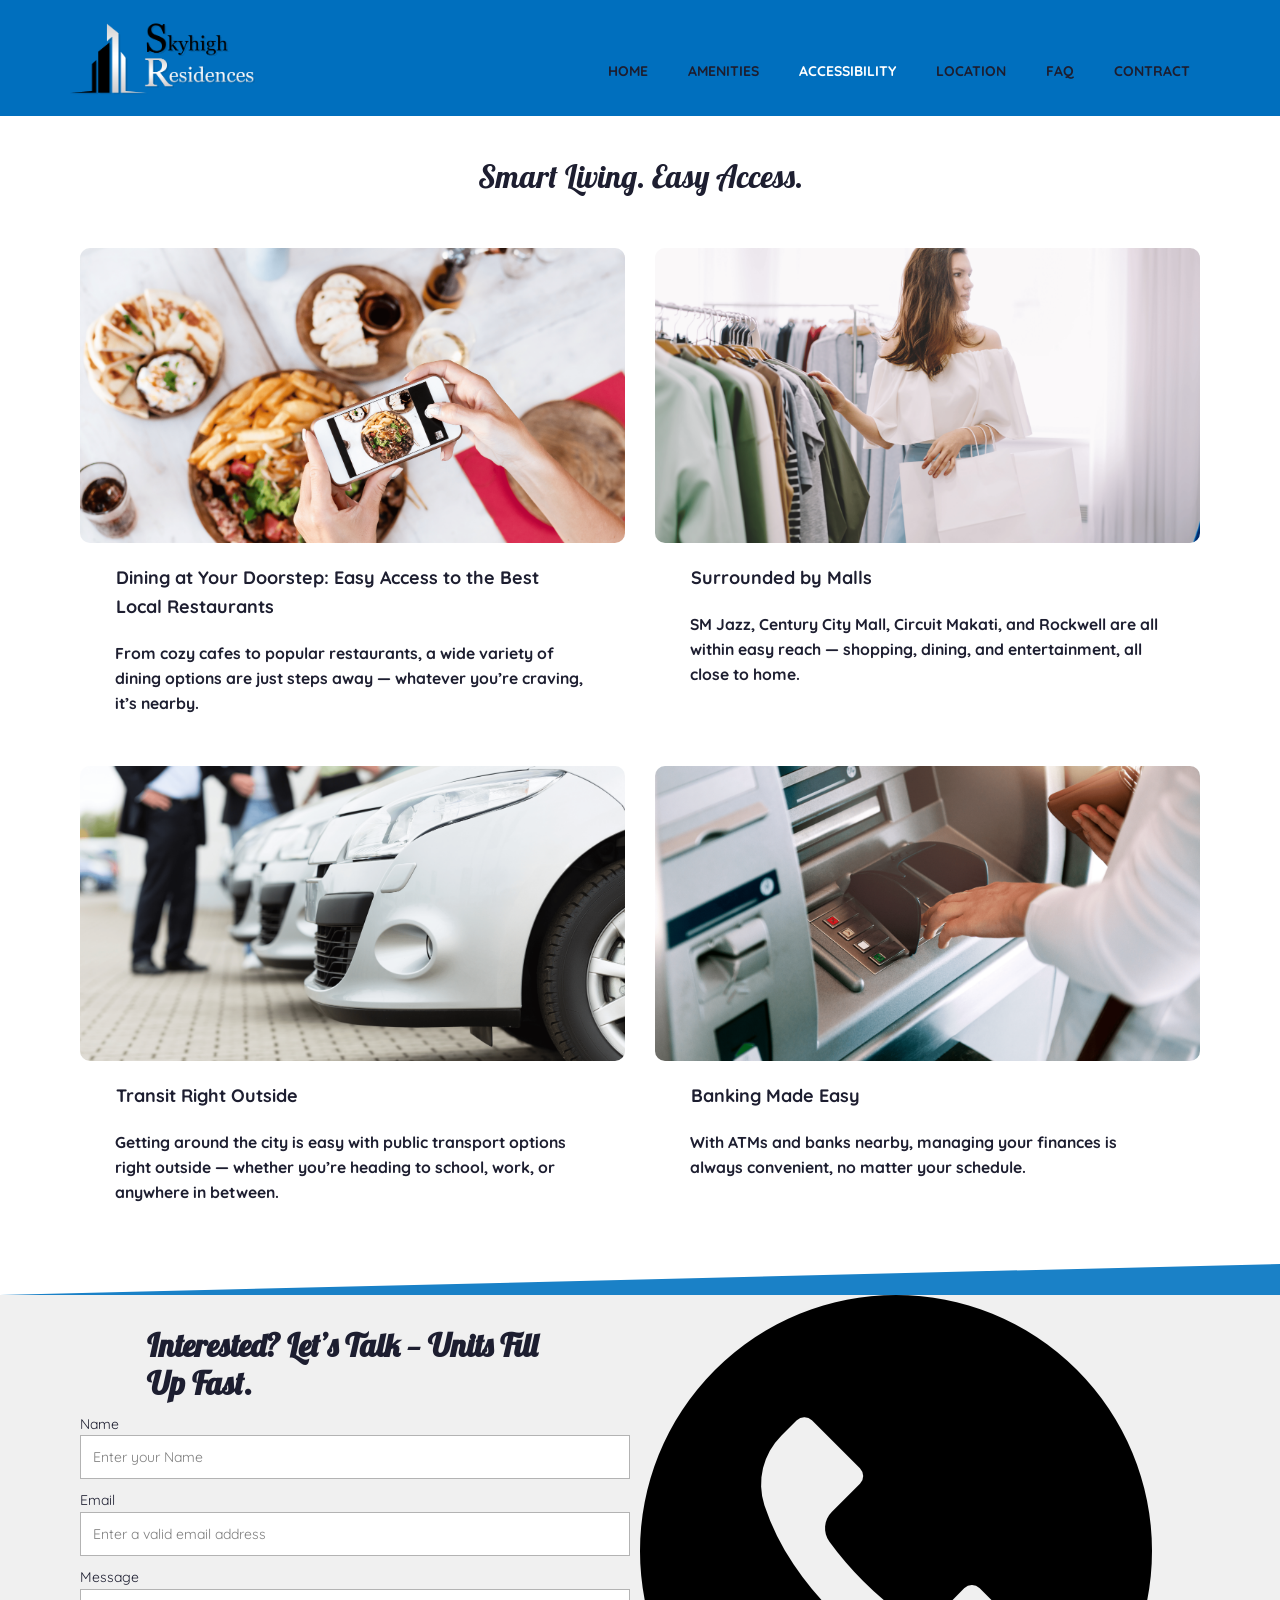
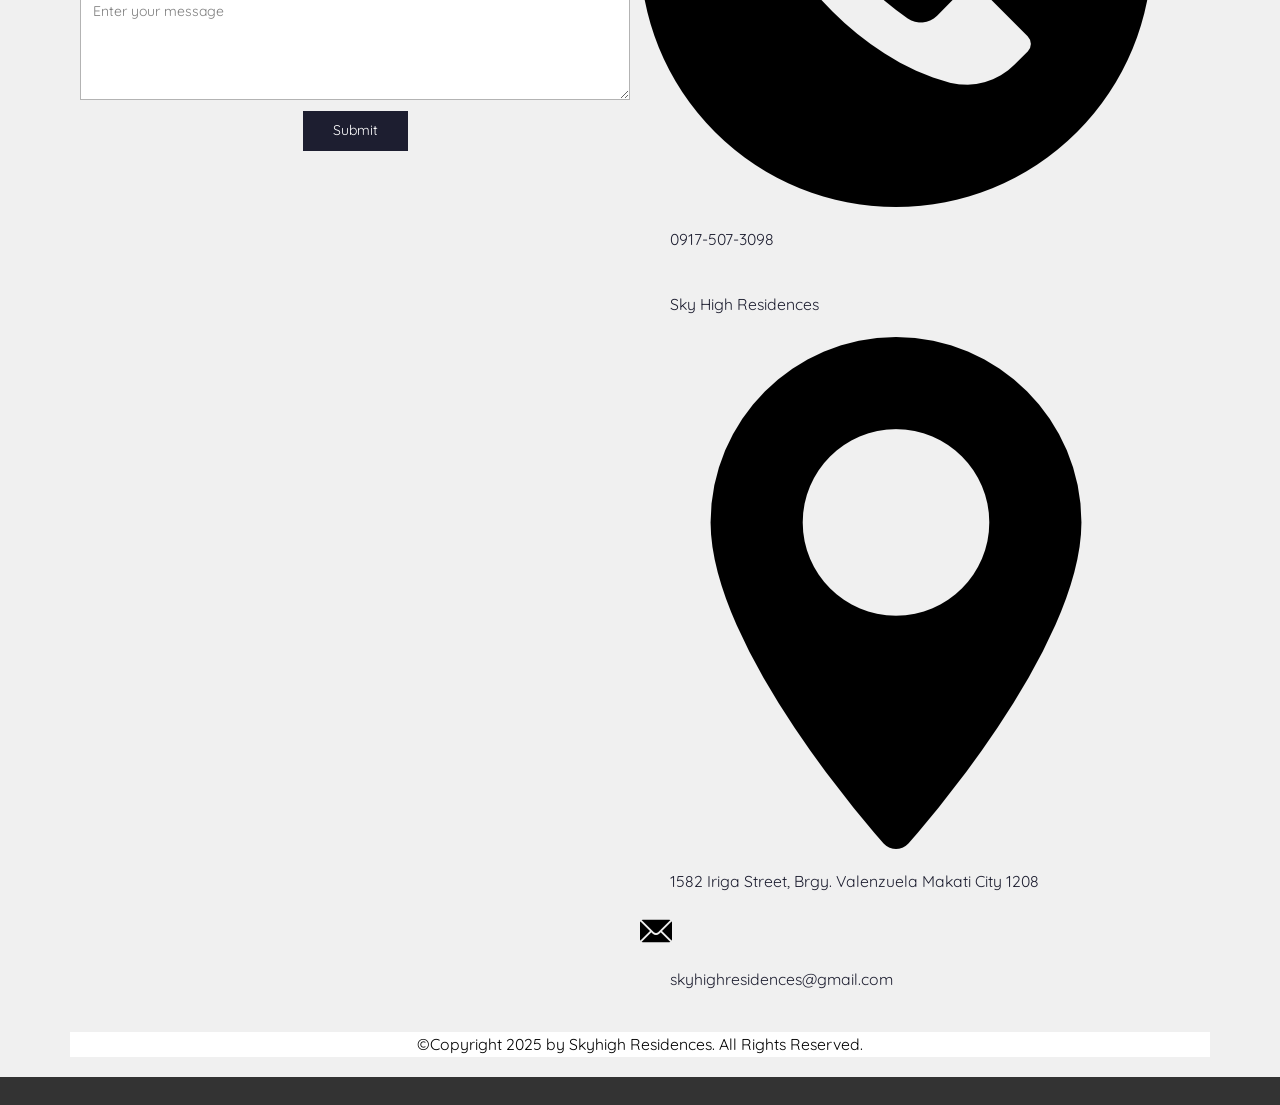
<file: Accessibility.html>
<!DOCTYPE html>
<html style="font-size: 14px;" lang="en"><head>
    <meta name="viewport" content="width=device-width, initial-scale=1.0">
    <meta charset="utf-8">
    <meta name="keywords" content="">
    <meta name="description" content="">
    <title>Accessibility</title>
    <link rel="stylesheet" href="nicepage.css" media="screen">
<link rel="stylesheet" href="Accessibility.css" media="screen">
    <script class="u-script" type="text/javascript" src="jquery.js" defer=""></script>
    <script class="u-script" type="text/javascript" src="nicepage.js" defer=""></script>
    <meta name="generator" content="Nicepage 8.4.0, nicepage.com">
    
    
    
    
    <link id="u-page-google-font" rel="stylesheet" href="https://fonts.googleapis.com/css2?display=swap&amp;family=Lobster:wght@400&amp;family=Quicksand:wght@300;400;500;600;700">
    <script type="application/ld+json">{
		"@context": "http://schema.org",
		"@type": "Organization",
		"name": "Site1",
		"logo": "images/SkyHighResidencesLogo.png",
		"sameAs": [
				"https://www.facebook.com/people/Sky-High-Residences/61553816463615/",
				"https://www.facebook.com/people/Sky-High-Residences/61553816463615/",
				"https://www.facebook.com/people/Sky-High-Residences/61553816463615/",
				"https://www.facebook.com/people/Sky-High-Residences/61553816463615/"
		]
}</script>
    <meta name="theme-color" content="#1a81c7">
    <meta property="og:title" content="Accessibility">
    <meta property="og:description" content="">
    <meta property="og:type" content="website">
  <script>
    (function() {
    function gdprConfirmed() {
        return true;
    }

    var added = false;
    var currentScript = document.currentScript;

    function insertHTML(html) {
        var container = document.createElement('div');
        container.innerHTML = html;
        container.querySelectorAll('script').forEach(s => {
            const ns = document.createElement('script');
            ns.async = s.async;
            if (s.src) {
                ns.src = s.src;
            } else {
                ns.textContent = s.textContent;
            }
            s.replaceWith(ns);
        });

            var fragment = document.createDocumentFragment();
            fragment.append(...container.childNodes);

            if (currentScript && currentScript.parentNode) {
                currentScript.after(fragment);
            }
    }

    window._npAddGAnalytics = function () {
        if (gdprConfirmed() && !added) {
            var gaBody = "<!-- Google Analytics -->\n    <gascript async src=\"https://www.googletagmanager.com/gtag/js?id=6Leh1bssAAAAAIxQTJvsEvmKQvjjZnZ1kiLBfYgB\"></gascript>\n    <gascript>\n        window.dataLayer = window.dataLayer || [];\n        function gtag(){dataLayer.push(arguments);}\n        gtag('js', new Date());\n        gtag('config', '6Leh1bssAAAAAIxQTJvsEvmKQvjjZnZ1kiLBfYgB');\n    </gascript>\n    <!-- End Google Analytics -->";
            var replacedBody = gaBody.replace(/gascript/g, 'script');
            insertHTML(replacedBody);
            added = true;
        }
    }

    window._npAddGAnalytics();
    })();
    </script><meta name="referrer" content="origin"><script>
    window.recaptchaRenderedV2 = false;
    window.recaptchaFallback = false;
    window.recaptchaSiteKeyV2 = '6LdfeIwrAAAAAMnDkaIExdHsV0Nsj8y-CU9AyTjZ';

    function gdprConfirmed() {
        return true;
    }

    function dynamicLoadScript() {
        var script = document.createElement('script');
        script.src = 'https://www.google.com/recaptcha/api.js?render=6Leh1bssAAAAAIxQTJvsEvmKQvjjZnZ1kiLBfYgB';
        script.async = true;
        script.onload = function () {
            var event = new CustomEvent("recaptchaLoaded");
            document.dispatchEvent(event);
        };
        document.body.appendChild(script);
    }

    function showRecaptchaError(error) {
        error = error || '';
        var formError = document.querySelector('.u-form-send-error');

        if (formError) {
            formError.innerText = 'Site Owner Error: ' + error.replace(/:[\s\S]*/, '');
            formError.style.display = 'block';
        }

        console.error('Error in grecaptcha: ', error);
    }

    document.addEventListener('DOMContentLoaded', function () {
        var confirmButtons = document.querySelectorAll('.u-cookies-consent .u-button-confirm');
        confirmButtons.forEach(function (button) {
            button.onclick = dynamicLoadScript;
        });
    });
    </script>

    <script>
        document.addEventListener("DOMContentLoaded", function(){
            if (!gdprConfirmed()) {
                return;
            }
            dynamicLoadScript();
        });
    </script>

    <script>
        document.addEventListener("recaptchaLoaded", function() {
            if (!gdprConfirmed()) {
                return;
            }

            (function (grecaptcha, sitekey, actions) {
                var recaptcha = {
                    execute: function (action, submitFormCb) {
                        if (typeof grecaptcha === 'undefined' || typeof grecaptcha.execute !== 'function') {
                            showRecaptchaError('reCAPTCHA script failed to load.');
                            return;
                        }

                        try {
                            grecaptcha.execute(sitekey, {action: action}).then((token) => {
                                if (!token) {
                                    throw new Error('Empty token received from reCAPTCHA');
                                }

                                var forms = document.getElementsByTagName('form');

                                for (var i = 0; i < forms.length; i++) {
                                    var response = forms[i].querySelector('[name="recaptchaResponse"]');

                                    if (!response) {
                                        response = document.createElement('input');
                                        response.setAttribute('type', 'hidden');
                                        response.setAttribute('name', 'recaptchaResponse');
                                        forms[i].appendChild(response);
                                    }

                                    response.value = token;
                                }

                                submitFormCb();
                            }).catch((e) => {
                                showRecaptchaError(e.message);
                            });
                        } catch (e) {
                            showRecaptchaError(e.message);
                        }
                    },

                    executeContact: function (submitFormCb) {
                        recaptcha.execute(actions['contact'], submitFormCb);
                    }
                };

                window.recaptchaObject = recaptcha;
                window.grecaptchaObject = grecaptcha;
            })(
                grecaptcha,
                
                '6Leh1bssAAAAAIxQTJvsEvmKQvjjZnZ1kiLBfYgB',
                {'contact': 'contact'}
            );
        });
    </script>

    <script>
    window.showRecaptchaV2 = function (form) {
        if (!form || !form.length) {
            return;
        }
        if (typeof window.grecaptchaObject === 'undefined' || !window.grecaptchaObject) {
            return;
        }

        const formEl = form[0];

        let container = document.getElementById('recaptcha-v2-container');
        if (!container) {
            container = document.createElement('div');
            container.id = 'recaptcha-v2-container';
            formEl.parentElement.appendChild(container);
        }

        let tokenReceived = false;
        let timeoutHandle;

        if (window.recaptchaRenderedV2 === false || typeof window.recaptchaRenderedV2 === 'undefined') {
            window.recaptchaRenderedV2 = window.grecaptchaObject.render('recaptcha-v2-container', {
                'sitekey': window.recaptchaSiteKeyV2,
                'size': 'invisible',
                'callback': function (token) {
                    clearTimeout(timeoutHandle);

                    if (!token) {
                        showRecaptchaError('reCAPTCHA v2 token was empty. Please try again.');
                        return;
                    }

                    tokenReceived = true;

                    let recaptchaResponseV2 = formEl.querySelector('input[name="recaptchaResponseV2"]');

                    if (!recaptchaResponseV2) {
                        recaptchaResponseV2 = document.createElement('input');
                        recaptchaResponseV2.type = 'hidden';
                        recaptchaResponseV2.name = 'recaptchaResponseV2';
                        formEl.appendChild(recaptchaResponseV2);
                    }

                    recaptchaResponseV2.value = token;

                    if (window.recaptchaSiteKeyV2) {
                        let siteKeyInput = formEl.querySelector('input[name="siteKey"]');

                        if (siteKeyInput) {
                            siteKeyInput.value = window.recaptchaSiteKeyV2;
                        }
                    }

                    document.querySelectorAll('.u-form-send-error').forEach(el => {
                        el.style.display = 'none';
                    });

                    const event = new CustomEvent('submit', {
                        detail: { recaptchaPassed: true },
                        bubbles: true,
                        cancelable: true,
                    });

                    formEl.dispatchEvent(event);
                },
                'error-callback': function () {
                    clearTimeout(timeoutHandle);
                    showRecaptchaError('reCAPTCHA v2 error. Please try again.');
                },
                'expired-callback': function () {
                    clearTimeout(timeoutHandle);
                }
            });

            window.grecaptchaObject.reset(window.recaptchaRenderedV2);

            setTimeout(() => {
                window.grecaptchaObject.execute(window.recaptchaRenderedV2);
            }, 300);

            timeoutHandle = setTimeout(function () {
                if (!tokenReceived) {
                    showRecaptchaError('The Contact Form could not be submitted because Google reCAPTCHA v3 detected unusual activity from your connection. Please try again later, or complete the reCAPTCHA v2 challenge if it appears.');
                }
            }, 120000);
        } else {
            window.grecaptchaObject.reset(window.recaptchaRenderedV2);

            setTimeout(() => {
                window.grecaptchaObject.execute(window.recaptchaRenderedV2);
            }, 300);
        }
    };
    </script>
<meta data-intl-tel-input-cdn-path="intlTelInput/"></head>
  <body data-path-to-root="./" data-include-products="false" class="u-body u-clearfix u-xl-mode" data-lang="en"><header class="u-clearfix u-custom-color-1 u-header u-header" id="header"><div class="u-clearfix u-sheet u-valign-middle-lg u-valign-middle-md u-valign-middle-sm u-sheet-1">
        <nav class="u-menu u-menu-one-level u-offcanvas u-menu-1" role="navigation" aria-label="Menu navigation">
          <div class="menu-collapse" style="font-size: 1rem; letter-spacing: 0px; font-weight: 700; text-transform: uppercase;">
            <a class="u-button-style u-custom-left-right-menu-spacing u-custom-padding-bottom u-custom-text-active-color u-custom-text-color u-custom-text-hover-color u-custom-top-bottom-menu-spacing u-hamburger-link u-nav-link u-text-active-palette-1-base u-text-hover-palette-2-base" href="#" tabindex="-1" aria-label="Open menu" aria-controls="b47b">
              <svg class="u-svg-link" viewBox="0 0 24 24"><use xlink:href="#menu-hamburger"></use></svg>
              <svg class="u-svg-content" version="1.1" id="menu-hamburger" viewBox="0 0 16 16" x="0px" y="0px" xmlns:xlink="http://www.w3.org/1999/xlink" xmlns="http://www.w3.org/2000/svg"><g><rect y="1" width="16" height="2"></rect><rect y="7" width="16" height="2"></rect><rect y="13" width="16" height="2"></rect>
</g></svg>
            </a>
          </div>
          <div class="u-custom-menu u-nav-container">
            <ul class="u-nav u-unstyled u-nav-1" role="menubar"><li role="none" class="u-nav-item"><a role="menuitem" class="u-button-style u-nav-link u-text-active-white u-text-body-color u-text-hover-white u-nav-link-2" href="./">Home</a>
</li><li role="none" class="u-nav-item"><a role="menuitem" class="u-button-style u-nav-link u-text-active-white u-text-body-color u-text-hover-white u-nav-link-2" href="Amenities.html">Amenities</a>
</li><li role="none" class="u-nav-item"><a role="menuitem" class="u-button-style u-nav-link u-text-active-white u-text-body-color u-text-hover-white u-nav-link-2" href="Accessibility.html">Accessibility</a>
</li><li role="none" class="u-nav-item"><a role="menuitem" class="u-button-style u-nav-link u-text-active-white u-text-body-color u-text-hover-white u-nav-link-2" href="Location.html">Location</a>
</li><li role="none" class="u-nav-item"><a role="menuitem" class="u-button-style u-nav-link u-text-active-white u-text-body-color u-text-hover-white u-nav-link-2" href="FAQ.html">FAQ</a>
</li><li role="none" class="u-nav-item"><a tabindex="-1" role="menuitem" class="u-button-style u-file-link u-nav-link u-text-active-white u-text-body-color u-text-hover-white u-nav-link-2" href="files/SkyHigh_Contract_of_Lease.docx" target="_blank">Contract</a>
</li></ul>
          </div>
          <div class="u-custom-menu u-nav-container-collapse" id="b47b" role="region" aria-label="Menu panel">
            <div class="u-black u-container-style u-inner-container-layout u-opacity u-opacity-95 u-sidenav">
              <div class="u-inner-container-layout u-sidenav-overflow">
                <div class="u-menu-close" tabindex="-1" aria-label="Close menu"></div>
                <ul class="u-align-center u-nav u-popupmenu-items u-unstyled u-nav-2" role="menubar"><li role="none" class="u-nav-item"><a role="menuitem" class="u-button-style u-nav-link" href="./">Home</a>
</li><li role="none" class="u-nav-item"><a role="menuitem" class="u-button-style u-nav-link" href="Amenities.html">Amenities</a>
</li><li role="none" class="u-nav-item"><a role="menuitem" class="u-button-style u-nav-link" href="Accessibility.html">Accessibility</a>
</li><li role="none" class="u-nav-item"><a role="menuitem" class="u-button-style u-nav-link" href="Location.html">Location</a>
</li><li role="none" class="u-nav-item"><a role="menuitem" class="u-button-style u-nav-link" href="FAQ.html">FAQ</a>
</li><li role="none" class="u-nav-item"><a tabindex="-1" role="menuitem" class="u-button-style u-file-link u-nav-link" href="files/SkyHigh_Contract_of_Lease.docx" target="_blank">Contract</a>
</li></ul>
              </div>
            </div>
            <div class="u-black u-menu-overlay u-opacity u-opacity-70"></div>
          </div>
        </nav>
        <a href="#" class="u-align-left-xs u-image u-logo u-image-1" data-image-width="1848" data-image-height="900">
          <img src="images/SkyHighResidencesLogo.png" class="u-logo-image u-logo-image-1">
        </a>
      </div></header>
    <section class="u-clearfix u-white u-section-1" id="block-1">
      <div class="u-clearfix u-sheet u-valign-middle-md u-valign-middle-xl u-sheet-1">
        <h3 class="u-align-center u-text u-text-default-lg u-text-default-xl u-text-1"> Smart Living. Easy Access.</h3>
      </div>
    </section>
    <section class="u-clearfix u-white u-section-2" id="block-2">
      <div class="custom-expanded u-list u-list-1">
        <div class="u-repeater u-repeater-1">
          <div class="u-container-style u-list-item u-repeater-item">
            <div class="u-container-layout u-similar-container u-container-layout-1">
              <img class="u-expanded-width u-image u-image-round u-radius u-image-1" src="images/food.png" alt="" data-image-width="3000" data-image-height="2000">
              <p class="u-align-center-md u-align-center-sm u-align-center-xs u-text u-text-default-lg u-text-default-xl u-text-1"> Dining at Your Doorstep: Easy Access to the Best Local Restaurants</p>
              <p class="u-align-center-md u-align-center-sm u-align-center-xs u-text u-text-2"> From cozy cafes to popular restaurants, a wide variety of dining options are just steps away — whatever you’re craving, it’s nearby.</p>
            </div>
          </div>
          <div class="u-container-style u-list-item u-repeater-item">
            <div class="u-container-layout u-similar-container u-container-layout-2">
              <img class="u-expanded-width u-image u-image-round u-radius u-image-2" src="images/shopping.png" alt="" data-image-width="3000" data-image-height="2001">
              <p class="u-align-center-md u-align-center-sm u-align-center-xs u-text u-text-default-lg u-text-default-xl u-text-3"> Surrounded by Malls</p>
              <p class="u-align-center-md u-align-center-sm u-align-center-xs u-text u-text-4"> SM Jazz, Century City Mall, Circuit Makati, and Rockwell are all within easy reach — shopping, dining, and entertainment, all close to home.</p>
            </div>
          </div>
          <div class="u-container-style u-list-item u-repeater-item">
            <div class="u-container-layout u-similar-container u-container-layout-3">
              <img class="u-expanded-width u-image u-image-round u-radius u-image-3" src="images/work.png" alt="" data-image-width="3000" data-image-height="2000">
              <p class="u-align-center-md u-align-center-sm u-align-center-xs u-text u-text-default-lg u-text-default-xl u-text-5"> Transit Right Outside</p>
              <p class="u-align-center-md u-align-center-sm u-align-center-xs u-text u-text-6"> Getting around the city is easy with public transport options right outside — whether you’re heading to school, work, or anywhere in between.</p>
            </div>
          </div>
          <div class="u-container-style u-list-item u-repeater-item">
            <div class="u-container-layout u-similar-container u-container-layout-4">
              <img class="u-expanded-width u-image u-image-round u-radius u-image-4" src="images/atm.png" alt="" data-image-width="3000" data-image-height="2019">
              <p class="u-align-center-md u-align-center-sm u-align-center-xs u-text u-text-default-lg u-text-default-xl u-text-7"> Banking Made Easy</p>
              <p class="u-align-center-md u-align-center-sm u-align-center-xs u-text u-text-8"> With ATMs and banks nearby, managing your finances is always convenient, no matter your schedule.</p>
            </div>
          </div>
        </div>
      </div>
      <div class="u-expanded-width u-flip-horizontal u-shape u-shape-svg u-text-palette-1-base u-shape-1">
        <svg class="u-svg-link" preserveAspectRatio="none" viewBox="0 0 160 160" style=""><use xlink:href="#svg-0c09"></use></svg>
        <svg class="u-svg-content" viewBox="0 0 160 160" x="0px" y="0px" id="svg-0c09"><path d="M160,160H0V0L160,160z"></path></svg>
      </div>
    </section>
    
    
    
    <footer class="u-align-center u-clearfix u-container-align-center u-container-align-center-lg u-container-align-center-xl u-footer u-gradient u-image u-footer" id="footer" data-image-width="4000" data-image-height="2250"><div class="u-clearfix u-sheet u-sheet-1">
        <div class="data-layout-selected u-align-center-md u-align-center-sm u-align-center-xs u-clearfix u-expanded-width-lg u-expanded-width-xl u-expanded-width-xs u-gutter-0 u-layout-wrap u-layout-wrap-1">
          <div class="u-layout">
            <div class="u-layout-row">
              <div class="u-size-30" style="min-height: 0px;">
                <div class="u-layout-col">
                  <div class="u-container-style u-layout-cell u-size-60 u-layout-cell-1">
                    <div class="u-container-layout u-container-layout-1">
                      <h3 class="u-text u-text-1"> Interested? Let’s Talk — Units Fill Up Fast.</h3>
                      <div class="u-expanded-width u-form u-radius u-form-1">
                        <form action="https://service.nicepagesrv.com/form/v4/form-process" class="u-clearfix u-form-spacing-10 u-form-vertical u-inner-form" source="email" name="form" style="padding: 10px;">
                          <div class="u-form-group u-form-name">
                            <label for="name-2653" class="u-label u-label-1">Name</label>
                            <input type="text" placeholder="Enter your Name" id="name-2653" name="name" class="u-input u-input-rectangle u-radius u-input-1" required="">
                          </div>
                          <div class="u-form-email u-form-group">
                            <label for="email-2653" class="u-label u-label-2">Email</label>
                            <input type="email" placeholder="Enter a valid email address" id="email-2653" name="email" class="u-input u-input-rectangle u-radius u-input-2" required="required">
                          </div>
                          <div class="u-form-group u-form-message">
                            <label for="message-2653" class="u-label u-label-3">Message</label>
                            <textarea placeholder="Enter your message" rows="4" cols="50" id="message-2653" name="message" class="u-input u-input-rectangle u-radius u-input-3" required=""></textarea>
                          </div>
                          <div class="u-align-center u-form-group u-form-submit">
                            <a href="#" class="u-border-none u-btn u-btn-round u-btn-submit u-button-style u-palette-4-base u-radius u-btn-1">Submit</a>
                            <input type="submit" value="submit" class="u-form-control-hidden">
                          </div>
                          <div class="u-form-send-message u-form-send-success"> Thank you! Your message has been sent. </div>
                          <div class="u-form-send-error u-form-send-message"> Unable to send your message. Please fix errors then try again. </div>
                          <input type="hidden" value="" name="recaptchaResponse">
                          <input type="hidden" name="formServices" value="198165f2-8346-e093-cd43-bb991d9082b7">
                          <input type="hidden" name="siteKey" value="6Leh1bssAAAAAIxQTJvsEvmKQvjjZnZ1kiLBfYgB">
                        </form>
                      </div>
                    </div>
                  </div>
                </div>
              </div>
              <div class="u-size-30" style="min-height: 0px;">
                <div class="u-layout-col">
                  <div class="u-container-align-center-xs u-container-style u-layout-cell u-size-60 u-layout-cell-2">
                    <div class="u-container-layout u-container-layout-2">
                      <div class="custom-expanded u-clearfix u-group-elements u-group-elements-1">
                        <div class="u-social-icons u-social-icons-1">
                          <a class="u-social-url" title="Sky High Residences" target="_blank" href="https://www.facebook.com/people/Sky-High-Residences/61553816463615/"><span class="u-file-icon u-icon u-social-facebook u-social-icon u-icon-1"><img src="images/phone-call.png" alt=""></span>
                          </a>
                        </div>
                        <p class="u-text u-text-2">
                          <a href="tel:0960-252-4932" class="u-btn u-button-link u-button-style u-none u-text-palette-4-base u-btn-2" target="_blank"> 0917-507-3098</a>
                        </p>
                      </div>
                      <div class="custom-expanded u-clearfix u-group-elements u-group-elements-2">
                        <div class="u-social-icons u-social-icons-2">
                          <a class="u-social-url" title="Sky High Residences" target="_blank" href="https://www.facebook.com/people/Sky-High-Residences/61553816463615/"><span class="u-icon u-social-facebook u-social-icon u-icon-2"><svg class="u-svg-link" preserveAspectRatio="xMidYMin slice" viewBox="0 0 512 512" style=""><use xmlns:xlink="http://www.w3.org/1999/xlink" xlink:href="#svg-27d4"></use></svg><svg class="u-svg-content" viewBox="0 0 512 512" id="svg-27d4"><path d="m512 256c0-141.4-114.6-256-256-256s-256 114.6-256 256 114.6 256 256 256c1.5 0 3 0 4.5-.1v-199.2h-55v-64.1h55v-47.2c0-54.7 33.4-84.5 82.2-84.5 23.4 0 43.5 1.7 49.3 2.5v57.2h-33.6c-26.5 0-31.7 12.6-31.7 31.1v40.8h63.5l-8.3 64.1h-55.2v189.5c107-30.7 185.3-129.2 185.3-246.1z"></path></svg></span>
                          </a>
                        </div>
                        <p class="u-text u-text-3">
                          <a href="https://www.facebook.com/people/Sky-High-Residences/61553816463615/" class="u-btn u-button-link u-button-style u-none u-text-palette-4-base u-btn-3" target="_blank"> Sky High Residences</a>
                        </p>
                      </div>
                      <div class="custom-expanded u-clearfix u-group-elements u-group-elements-3">
                        <div class="u-social-icons u-social-icons-3">
                          <a class="u-social-url" title="Sky High Residences" target="_blank" href="https://www.facebook.com/people/Sky-High-Residences/61553816463615/"><span class="u-file-icon u-icon u-social-facebook u-social-icon u-icon-3"><img src="images/maps-and-flags.png" alt=""></span>
                          </a>
                        </div>
                        <p class="u-text u-text-4">
                          <a href="https://www.facebook.com/people/Sky-High-Residences/61553816463615/" class="u-btn u-button-link u-button-style u-none u-text-palette-4-base u-btn-4" target="_blank"> 1582 Iriga Street, Brgy. Valenzuela Makati City 1208&nbsp;</a>
                        </p>
                      </div>
                      <div class="custom-expanded u-clearfix u-group-elements u-group-elements-4">
                        <div class="u-social-icons u-social-icons-4">
                          <a class="u-social-url" title="Sky High Residences" target="_blank" href="https://www.facebook.com/people/Sky-High-Residences/61553816463615/"><span class="u-file-icon u-icon u-social-facebook u-social-icon u-icon-4"><img src="images/mail.png" alt=""></span>
                          </a>
                        </div>
                        <p class="u-text u-text-5">
                          <a href="https://www.facebook.com/people/Sky-High-Residences/61553816463615/" class="u-btn u-button-link u-button-style u-none u-text-palette-4-base u-btn-5" target="_blank"> skyhighresidences@gmail.com</a>
                        </p>
                      </div>
                    </div>
                  </div>
                </div>
              </div>
            </div>
          </div>
        </div>
        <p class="u-align-center-xs u-text u-text-black u-white u-text-6"> ©Copyright 2025 by Skyhigh Residences. All Rights Reserved.</p>
      </div></footer>
    <section class="u-backlink u-clearfix u-grey-80"></section>
  
</body></html>
</file>
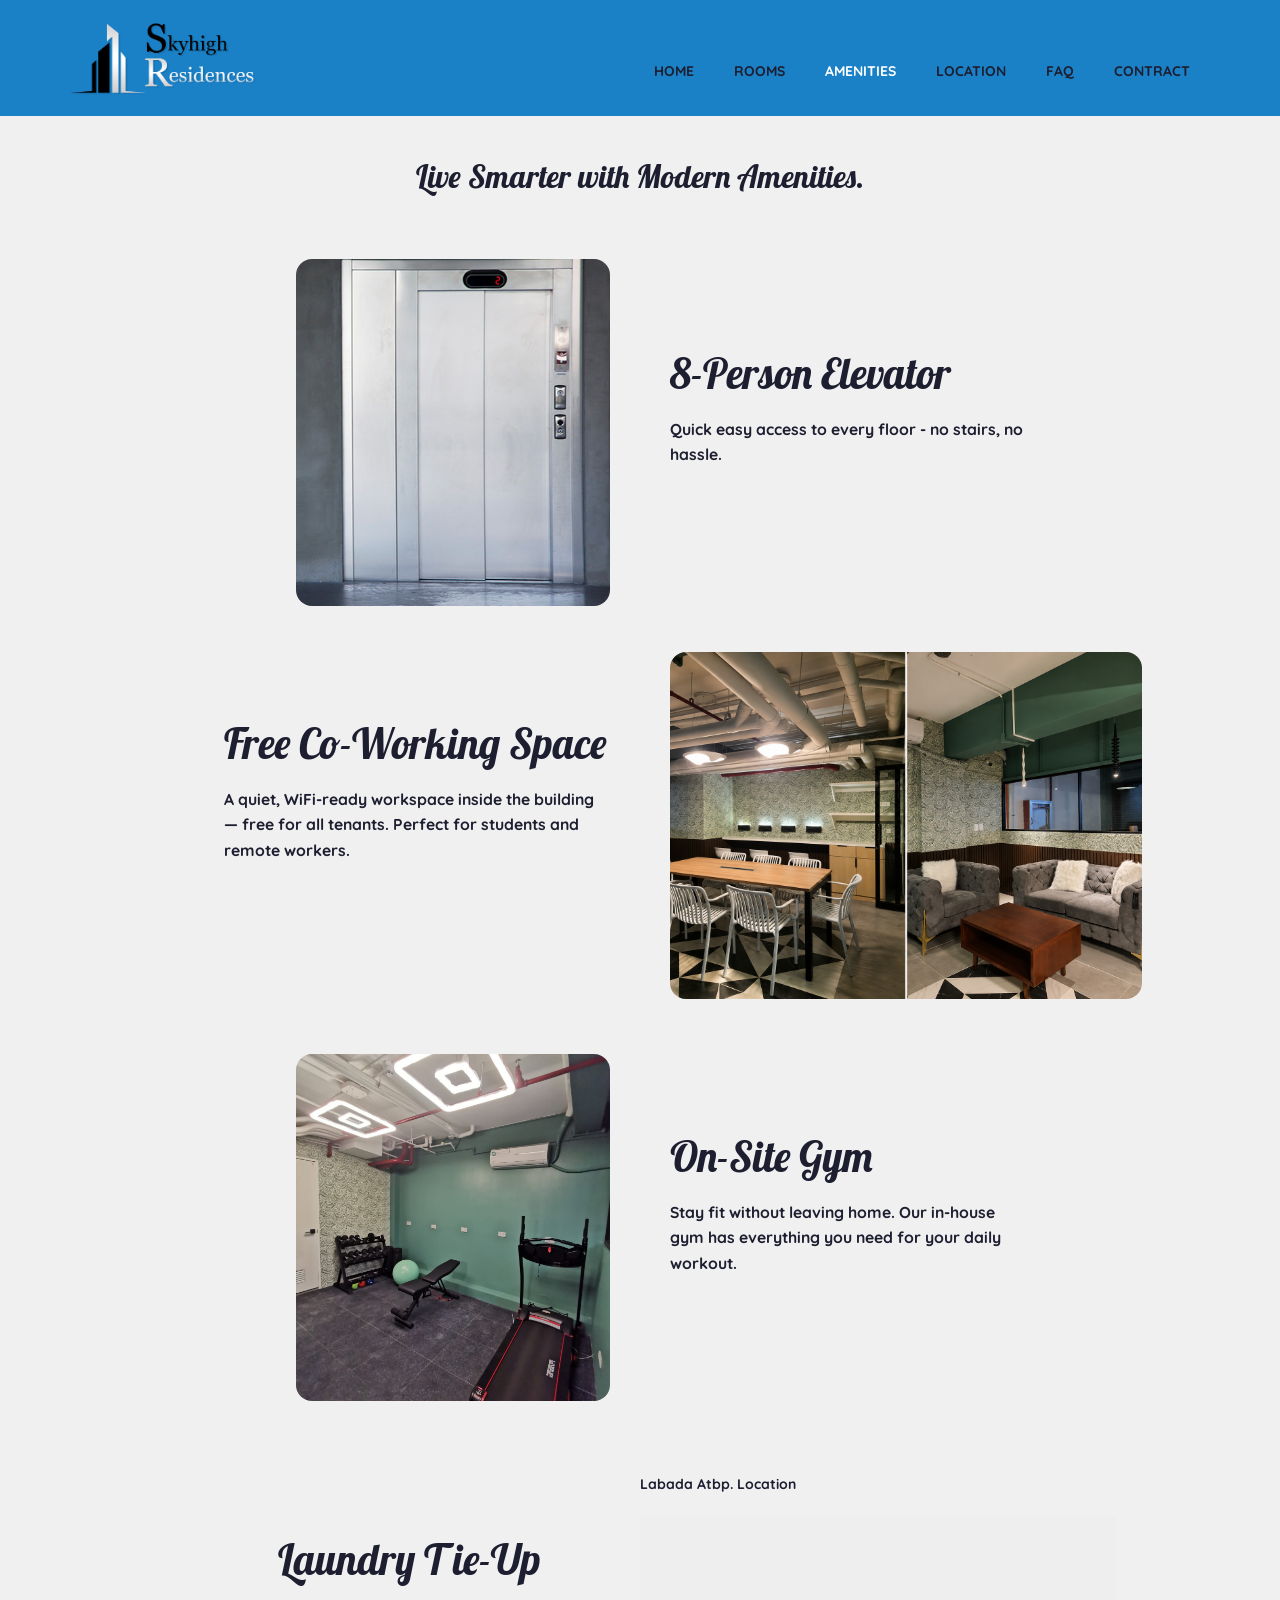
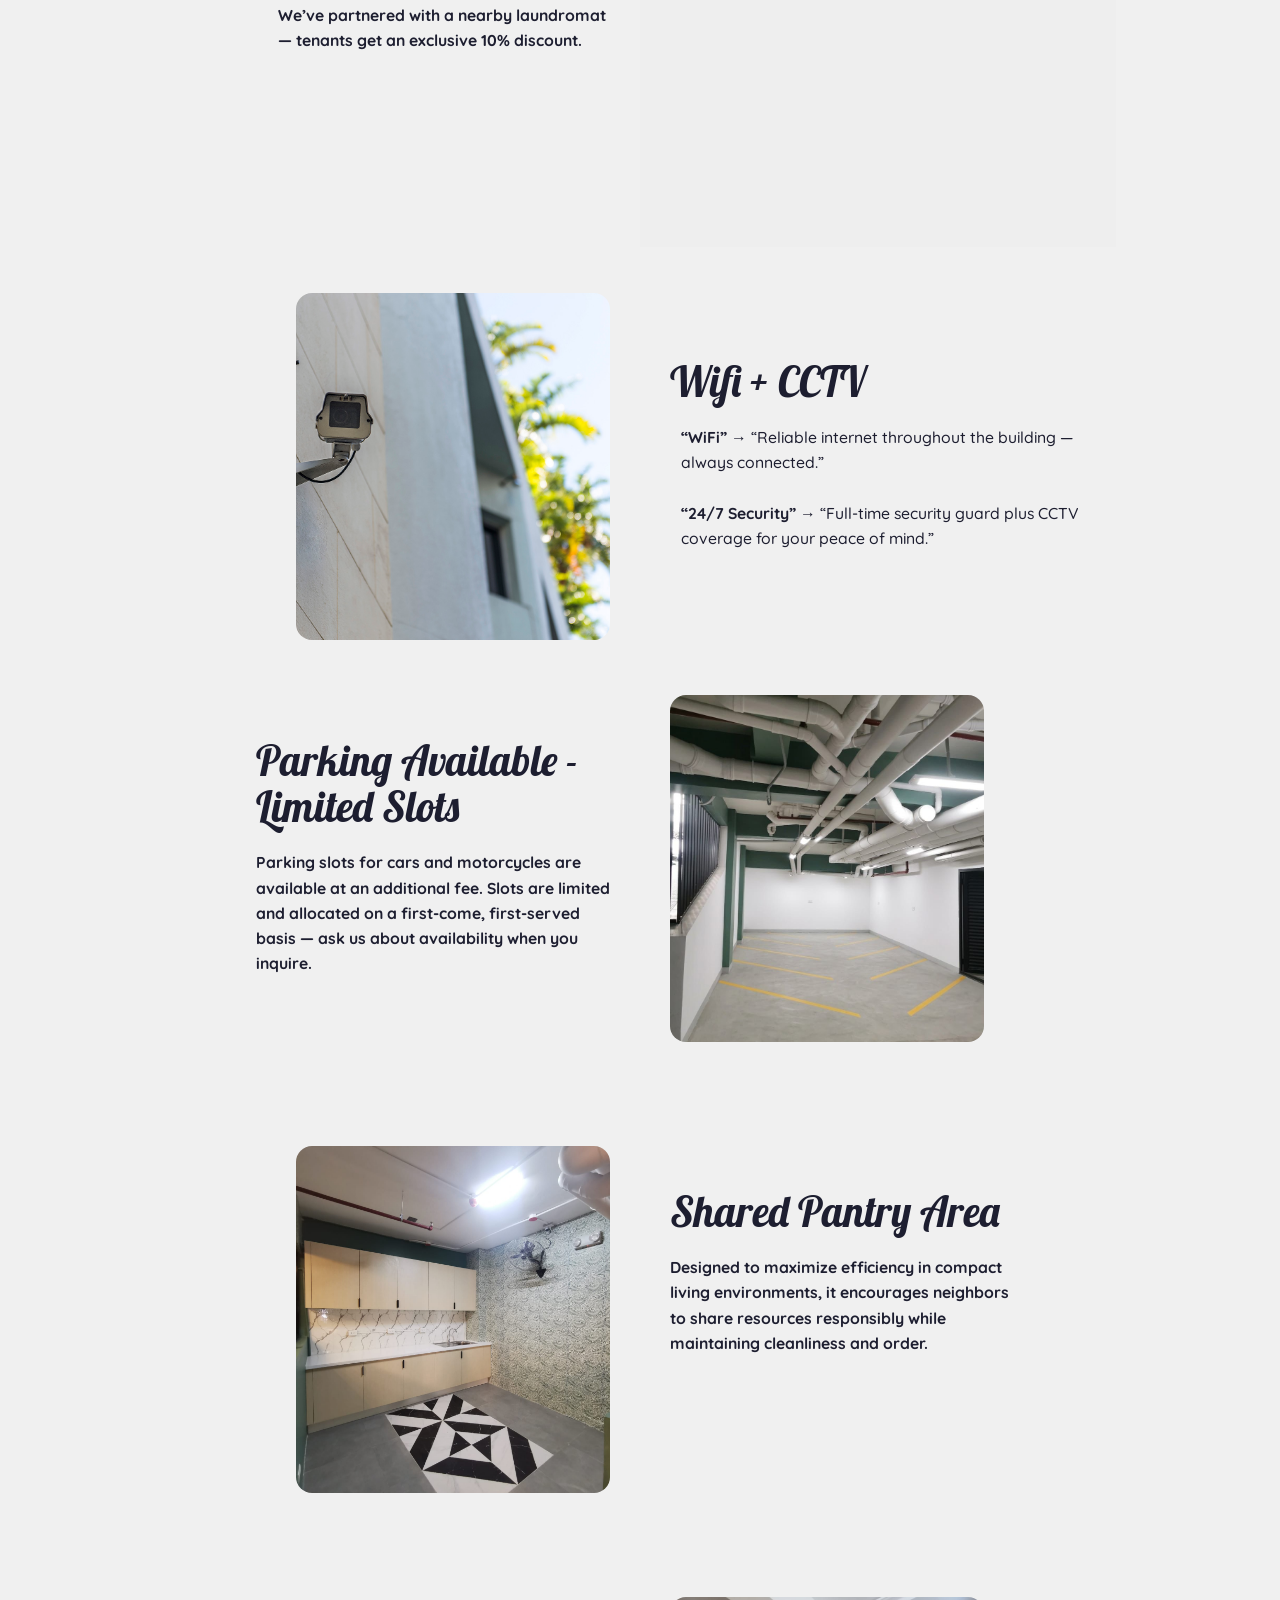
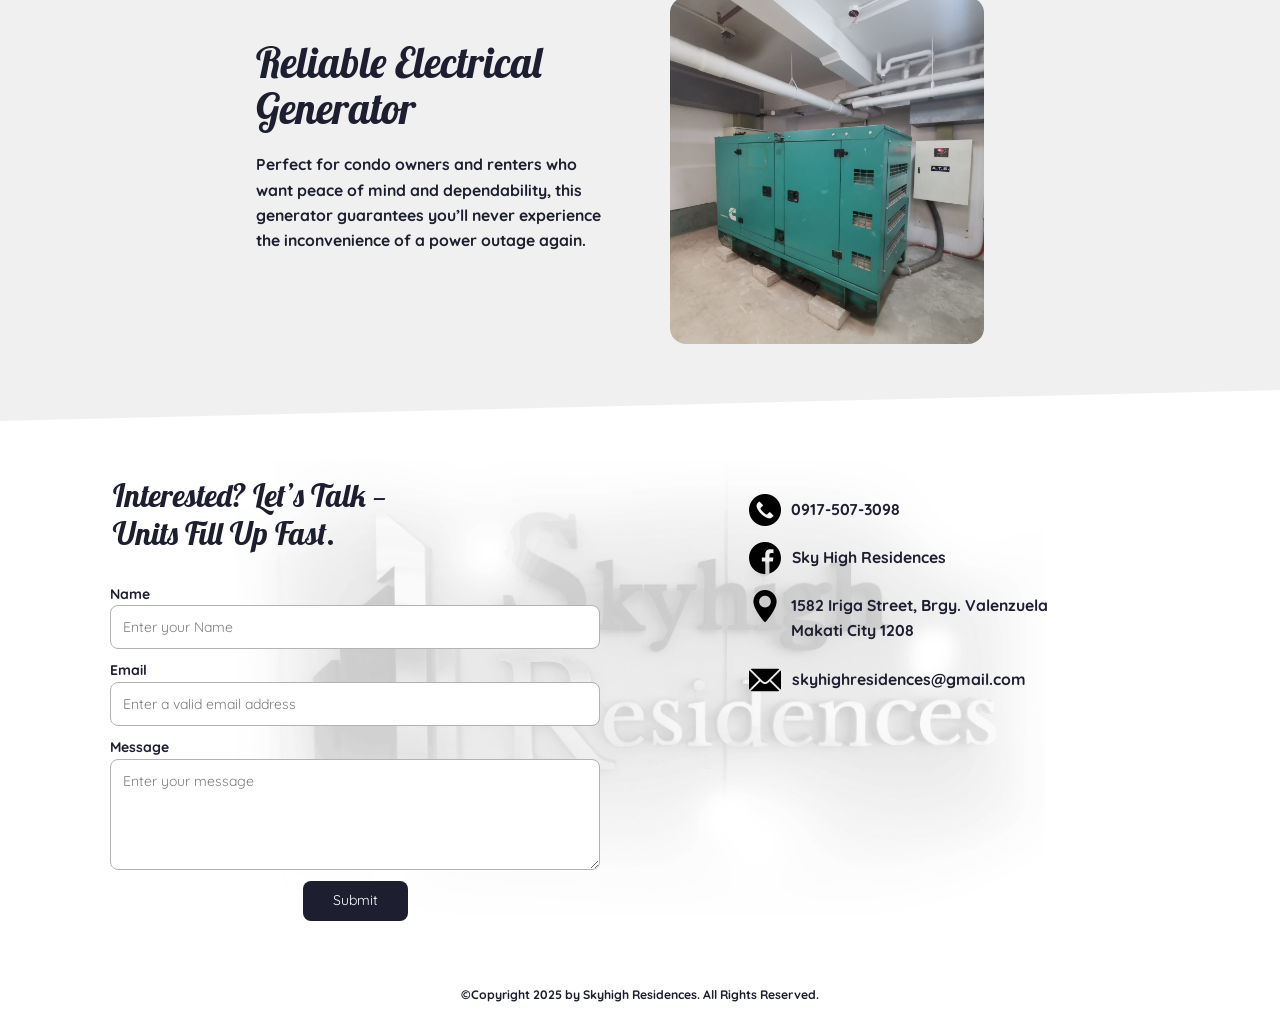
<file: Amenities.html>
<!DOCTYPE html>
<html style="font-size: 14px;" lang="en"><head>
    <meta name="viewport" content="width=device-width, initial-scale=1.0">
    <meta charset="utf-8">
    <meta name="keywords" content="INTUITIVE">
    <meta name="description" content="">
    <title>Amenities</title>
    <link rel="stylesheet" href="nicepage.css" media="screen">
<link rel="stylesheet" href="Amenities.css" media="screen">
    <script class="u-script" type="text/javascript" src="jquery.js" defer=""></script>
    <script class="u-script" type="text/javascript" src="nicepage.js" defer=""></script>
    <meta name="generator" content="Nicepage 8.4.0, nicepage.com">
    
    
    
    
    
    
    
    
    
    
    
    
    <link id="u-page-google-font" rel="stylesheet" href="https://fonts.googleapis.com/css2?display=swap&amp;family=Lobster:wght@400&amp;family=Quicksand:wght@300;400;500;600;700">
    <script type="application/ld+json">{
		"@context": "http://schema.org",
		"@type": "Organization",
		"name": "Site1",
		"logo": "images/SkyHighResidencesLogo.png"
}</script>
    <meta name="theme-color" content="#1a81c7">
    <meta property="og:title" content="Amenities">
    <meta property="og:description" content="">
    <meta property="og:type" content="website">
  <script>
    (function() {
    function gdprConfirmed() {
        return true;
    }

    var added = false;
    var currentScript = document.currentScript;

    function insertHTML(html) {
        var container = document.createElement('div');
        container.innerHTML = html;
        container.querySelectorAll('script').forEach(s => {
            const ns = document.createElement('script');
            ns.async = s.async;
            if (s.src) {
                ns.src = s.src;
            } else {
                ns.textContent = s.textContent;
            }
            s.replaceWith(ns);
        });

            var fragment = document.createDocumentFragment();
            fragment.append(...container.childNodes);

            if (currentScript && currentScript.parentNode) {
                currentScript.after(fragment);
            }
    }

    window._npAddGAnalytics = function () {
        if (gdprConfirmed() && !added) {
            var gaBody = "<!-- Google Analytics -->\n    <gascript async src=\"https://www.googletagmanager.com/gtag/js?id=6Leh1bssAAAAAIxQTJvsEvmKQvjjZnZ1kiLBfYgB\"></gascript>\n    <gascript>\n        window.dataLayer = window.dataLayer || [];\n        function gtag(){dataLayer.push(arguments);}\n        gtag('js', new Date());\n        gtag('config', '6Leh1bssAAAAAIxQTJvsEvmKQvjjZnZ1kiLBfYgB');\n    </gascript>\n    <!-- End Google Analytics -->";
            var replacedBody = gaBody.replace(/gascript/g, 'script');
            insertHTML(replacedBody);
            added = true;
        }
    }

    window._npAddGAnalytics();
    })();
    </script><meta name="referrer" content="origin"><script>
    window.recaptchaRenderedV2 = false;
    window.recaptchaFallback = false;
    window.recaptchaSiteKeyV2 = '6LdfeIwrAAAAAMnDkaIExdHsV0Nsj8y-CU9AyTjZ';

    function gdprConfirmed() {
        return true;
    }

    function dynamicLoadScript() {
        var script = document.createElement('script');
        script.src = 'https://www.google.com/recaptcha/api.js?render=6Leh1bssAAAAAIxQTJvsEvmKQvjjZnZ1kiLBfYgB';
        script.async = true;
        script.onload = function () {
            var event = new CustomEvent("recaptchaLoaded");
            document.dispatchEvent(event);
        };
        document.body.appendChild(script);
    }

    function showRecaptchaError(error) {
        error = error || '';
        var formError = document.querySelector('.u-form-send-error');

        if (formError) {
            formError.innerText = 'Site Owner Error: ' + error.replace(/:[\s\S]*/, '');
            formError.style.display = 'block';
        }

        console.error('Error in grecaptcha: ', error);
    }

    document.addEventListener('DOMContentLoaded', function () {
        var confirmButtons = document.querySelectorAll('.u-cookies-consent .u-button-confirm');
        confirmButtons.forEach(function (button) {
            button.onclick = dynamicLoadScript;
        });
    });
    </script>

    <script>
        document.addEventListener("DOMContentLoaded", function(){
            if (!gdprConfirmed()) {
                return;
            }
            dynamicLoadScript();
        });
    </script>

    <script>
        document.addEventListener("recaptchaLoaded", function() {
            if (!gdprConfirmed()) {
                return;
            }

            (function (grecaptcha, sitekey, actions) {
                var recaptcha = {
                    execute: function (action, submitFormCb) {
                        if (typeof grecaptcha === 'undefined' || typeof grecaptcha.execute !== 'function') {
                            showRecaptchaError('reCAPTCHA script failed to load.');
                            return;
                        }

                        try {
                            grecaptcha.execute(sitekey, {action: action}).then((token) => {
                                if (!token) {
                                    throw new Error('Empty token received from reCAPTCHA');
                                }

                                var forms = document.getElementsByTagName('form');

                                for (var i = 0; i < forms.length; i++) {
                                    var response = forms[i].querySelector('[name="recaptchaResponse"]');

                                    if (!response) {
                                        response = document.createElement('input');
                                        response.setAttribute('type', 'hidden');
                                        response.setAttribute('name', 'recaptchaResponse');
                                        forms[i].appendChild(response);
                                    }

                                    response.value = token;
                                }

                                submitFormCb();
                            }).catch((e) => {
                                showRecaptchaError(e.message);
                            });
                        } catch (e) {
                            showRecaptchaError(e.message);
                        }
                    },

                    executeContact: function (submitFormCb) {
                        recaptcha.execute(actions['contact'], submitFormCb);
                    }
                };

                window.recaptchaObject = recaptcha;
                window.grecaptchaObject = grecaptcha;
            })(
                grecaptcha,
                
                '6Leh1bssAAAAAIxQTJvsEvmKQvjjZnZ1kiLBfYgB',
                {'contact': 'contact'}
            );
        });
    </script>

    <script>
    window.showRecaptchaV2 = function (form) {
        if (!form || !form.length) {
            return;
        }
        if (typeof window.grecaptchaObject === 'undefined' || !window.grecaptchaObject) {
            return;
        }

        const formEl = form[0];

        let container = document.getElementById('recaptcha-v2-container');
        if (!container) {
            container = document.createElement('div');
            container.id = 'recaptcha-v2-container';
            formEl.parentElement.appendChild(container);
        }

        let tokenReceived = false;
        let timeoutHandle;

        if (window.recaptchaRenderedV2 === false || typeof window.recaptchaRenderedV2 === 'undefined') {
            window.recaptchaRenderedV2 = window.grecaptchaObject.render('recaptcha-v2-container', {
                'sitekey': window.recaptchaSiteKeyV2,
                'size': 'invisible',
                'callback': function (token) {
                    clearTimeout(timeoutHandle);

                    if (!token) {
                        showRecaptchaError('reCAPTCHA v2 token was empty. Please try again.');
                        return;
                    }

                    tokenReceived = true;

                    let recaptchaResponseV2 = formEl.querySelector('input[name="recaptchaResponseV2"]');

                    if (!recaptchaResponseV2) {
                        recaptchaResponseV2 = document.createElement('input');
                        recaptchaResponseV2.type = 'hidden';
                        recaptchaResponseV2.name = 'recaptchaResponseV2';
                        formEl.appendChild(recaptchaResponseV2);
                    }

                    recaptchaResponseV2.value = token;

                    if (window.recaptchaSiteKeyV2) {
                        let siteKeyInput = formEl.querySelector('input[name="siteKey"]');

                        if (siteKeyInput) {
                            siteKeyInput.value = window.recaptchaSiteKeyV2;
                        }
                    }

                    document.querySelectorAll('.u-form-send-error').forEach(el => {
                        el.style.display = 'none';
                    });

                    const event = new CustomEvent('submit', {
                        detail: { recaptchaPassed: true },
                        bubbles: true,
                        cancelable: true,
                    });

                    formEl.dispatchEvent(event);
                },
                'error-callback': function () {
                    clearTimeout(timeoutHandle);
                    showRecaptchaError('reCAPTCHA v2 error. Please try again.');
                },
                'expired-callback': function () {
                    clearTimeout(timeoutHandle);
                }
            });

            window.grecaptchaObject.reset(window.recaptchaRenderedV2);

            setTimeout(() => {
                window.grecaptchaObject.execute(window.recaptchaRenderedV2);
            }, 300);

            timeoutHandle = setTimeout(function () {
                if (!tokenReceived) {
                    showRecaptchaError('The Contact Form could not be submitted because Google reCAPTCHA v3 detected unusual activity from your connection. Please try again later, or complete the reCAPTCHA v2 challenge if it appears.');
                }
            }, 120000);
        } else {
            window.grecaptchaObject.reset(window.recaptchaRenderedV2);

            setTimeout(() => {
                window.grecaptchaObject.execute(window.recaptchaRenderedV2);
            }, 300);
        }
    };
    </script>
<meta data-intl-tel-input-cdn-path="intlTelInput/"></head>
  <body data-path-to-root="./" data-include-products="false" class="u-body u-clearfix u-xl-mode" data-lang="en"><header class="u-clearfix u-header u-palette-1-base" id="header"><div class="u-clearfix u-sheet u-valign-middle-lg u-valign-middle-sm u-sheet-1">
        <nav class="u-menu u-menu-one-level u-menu-open-right u-offcanvas u-menu-1" role="navigation" data-responsive-from="MD">
          <div class="menu-collapse" style="font-size: 1rem; letter-spacing: 0px; font-weight: 700; text-transform: uppercase;">
            <a class="u-button-style u-custom-left-right-menu-spacing u-custom-padding-bottom u-custom-text-active-color u-custom-text-color u-custom-text-hover-color u-custom-top-bottom-menu-spacing u-hamburger-link u-nav-link u-text-active-palette-1-base u-text-hover-palette-2-base" href="#" tabindex="-1" aria-label="Open menu" aria-controls="b47b">
              <svg class="u-svg-link" viewBox="0 0 24 24"><use xlink:href="#menu-hamburger"></use></svg>
              <svg class="u-svg-content" version="1.1" id="menu-hamburger" viewBox="0 0 16 16" x="0px" y="0px" xmlns:xlink="http://www.w3.org/1999/xlink" xmlns="http://www.w3.org/2000/svg"><g><rect y="1" width="16" height="2"></rect><rect y="7" width="16" height="2"></rect><rect y="13" width="16" height="2"></rect>
</g></svg>
            </a>
          </div>
          <div class="u-custom-menu u-nav-container">
            <ul class="u-nav u-unstyled u-nav-1" role="menubar"><li role="none" class="u-nav-item"><a role="menuitem" class="u-button-style u-nav-link u-text-active-white u-text-body-color u-text-hover-white u-nav-link-2" href="./">Home</a>
</li><li role="none" class="u-nav-item"><a role="menuitem" class="u-button-style u-nav-link u-text-active-white u-text-body-color u-text-hover-white u-nav-link-2" href="Rooms.html">Rooms</a>
</li><li role="none" class="u-nav-item"><a role="menuitem" class="u-button-style u-nav-link u-text-active-white u-text-body-color u-text-hover-white u-nav-link-2" href="Amenities.html">Amenities</a>
</li><li role="none" class="u-nav-item"><a role="menuitem" class="u-button-style u-nav-link u-text-active-white u-text-body-color u-text-hover-white u-nav-link-2" href="Location.html">Location</a>
</li><li role="none" class="u-nav-item"><a role="menuitem" class="u-button-style u-nav-link u-text-active-white u-text-body-color u-text-hover-white u-nav-link-2" href="FAQ.html">FAQ</a>
</li><li role="none" class="u-nav-item"><a tabindex="-1" role="menuitem" class="u-button-style u-file-link u-nav-link u-text-active-white u-text-body-color u-text-hover-white u-nav-link-2" href="files/SkyHigh_Contract_of_Lease.docx" target="_blank">Contract</a>
</li></ul>
          </div>
          <div class="u-custom-menu u-nav-container-collapse" id="b47b" role="region" aria-label="Menu panel">
            <div class="u-black u-container-style u-inner-container-layout u-opacity u-opacity-95 u-sidenav">
              <div class="u-inner-container-layout u-sidenav-overflow">
                <div class="u-menu-close" tabindex="-1" aria-label="Close menu"></div>
                <ul class="u-align-center u-nav u-popupmenu-items u-unstyled u-nav-2" role="menubar"><li role="none" class="u-nav-item"><a role="menuitem" class="u-button-style u-nav-link" href="./">Home</a>
</li><li role="none" class="u-nav-item"><a role="menuitem" class="u-button-style u-nav-link" href="Rooms.html">Rooms</a>
</li><li role="none" class="u-nav-item"><a role="menuitem" class="u-button-style u-nav-link" href="Amenities.html">Amenities</a>
</li><li role="none" class="u-nav-item"><a role="menuitem" class="u-button-style u-nav-link" href="Location.html">Location</a>
</li><li role="none" class="u-nav-item"><a role="menuitem" class="u-button-style u-nav-link" href="FAQ.html">FAQ</a>
</li><li role="none" class="u-nav-item"><a tabindex="-1" role="menuitem" class="u-button-style u-file-link u-nav-link" href="files/SkyHigh_Contract_of_Lease.docx" target="_blank">Contract</a>
</li></ul>
              </div>
            </div>
            <div class="u-black u-menu-overlay u-opacity u-opacity-70"></div>
          </div>
          <style class="menu-style">@media (max-width: 939px) {
                    [data-responsive-from="MD"] .u-nav-container {
                        display: none;
                    }
                    [data-responsive-from="MD"] .menu-collapse {
                        display: block;
                    }
                }</style>
        </nav>
        <a href="./" data-page-id="355610374" class="u-align-left-xs u-image u-logo u-image-1" data-image-width="1848" data-image-height="900">
          <img src="images/SkyHighResidencesLogo.png" class="u-logo-image u-logo-image-1" title="Home">
        </a>
      </div></header>
    <section class="u-clearfix u-section-1" id="block-2">
      <div class="u-clearfix u-sheet u-sheet-1">
        <h3 class="u-align-center u-text u-text-default-lg u-text-default-md u-text-default-sm u-text-default-xl u-text-1"> Live Smarter with Modern Amenities.</h3>
      </div>
    </section>
    <section class="u-clearfix u-section-2" id="block-6">
      <div class="u-clearfix u-sheet u-sheet-1">
        <div class="data-layout-selected u-clearfix u-expanded-width u-layout-wrap u-layout-wrap-1">
          <div class="u-layout">
            <div class="u-layout-row">
              <div class="u-container-style u-layout-cell u-size-30 u-layout-cell-1">
                <div class="u-container-layout u-container-layout-1">
                  <img class="u-align-center-xs u-align-right-lg u-align-right-md u-align-right-sm u-align-right-xl u-image u-image-round u-radius u-image-1" src="images/elevator.jpg" alt="" data-image-width="387" data-image-height="520">
                </div>
              </div>
              <div class="u-container-align-left-lg u-container-align-left-md u-container-align-left-sm u-container-align-left-xl u-container-style u-layout-cell u-size-30 u-layout-cell-2">
                <div class="u-container-layout u-container-layout-2">
                  <h2 class="u-align-center-xs u-align-left-lg u-align-left-md u-align-left-sm u-align-left-xl u-text u-text-1"> 8-Person Elevator</h2>
                  <p class="u-align-center-xs u-align-left-lg u-align-left-md u-align-left-sm u-align-left-xl u-text u-text-2">Quick easy access to every floor - no stairs, no hassle.</p>
                </div>
              </div>
            </div>
          </div>
        </div>
      </div>
    </section>
    <section class="u-clearfix u-section-3" id="block-7">
      <div class="u-clearfix u-sheet u-sheet-1">
        <div class="data-layout-selected u-clearfix u-expanded-width u-layout-wrap u-layout-wrap-1">
          <div class="u-layout">
            <div class="u-layout-row">
              <div class="u-container-style u-layout-cell u-size-30 u-layout-cell-1">
                <div class="u-container-layout u-container-layout-1">
                  <h2 class="u-align-center-xs u-text u-text-1">Free Co-Working Space</h2>
                  <p class="u-align-center-xs u-text u-text-2"> A quiet, WiFi-ready workspace inside the building — free for all tenants. Perfect for students and remote workers.</p>
                </div>
              </div>
              <div class="u-container-style u-layout-cell u-size-30 u-layout-cell-2">
                <div class="u-container-layout u-container-layout-2">
                  <img class="u-align-center-xs u-align-left-lg u-align-left-md u-align-left-sm u-align-left-xl u-expanded-width-md u-expanded-width-sm u-expanded-width-xs u-image u-image-round u-radius u-image-1" src="images/CoSpace.png" alt="" data-image-width="1536" data-image-height="1024">
                </div>
              </div>
            </div>
          </div>
        </div>
      </div>
    </section>
    <section class="u-clearfix u-section-4" id="block-8">
      <div class="u-clearfix u-sheet u-sheet-1">
        <div class="data-layout-selected u-clearfix u-expanded-width u-layout-wrap u-layout-wrap-1">
          <div class="u-layout">
            <div class="u-layout-row">
              <div class="u-container-style u-layout-cell u-size-30 u-layout-cell-1">
                <div class="u-container-layout u-container-layout-1">
                  <img class="u-align-center-xs u-align-right-lg u-align-right-md u-align-right-sm u-align-right-xl u-image u-image-round u-radius u-image-1" src="images/WhatsAppImage2026-04-27at3.45.10PM.jpeg" alt="" data-image-width="1200" data-image-height="1600">
                </div>
              </div>
              <div class="u-container-style u-layout-cell u-size-30 u-layout-cell-2">
                <div class="u-container-layout u-container-layout-2">
                  <h2 class="u-align-center-xs u-text u-text-1"> On-Site Gym</h2>
                  <p class="u-align-center-xs u-text u-text-2"> Stay fit without leaving home. Our in-house gym has everything you need for your daily workout.</p>
                </div>
              </div>
            </div>
          </div>
        </div>
      </div>
    </section>
    <section class="u-clearfix u-section-5" id="block-11">
      <div class="u-clearfix u-sheet u-sheet-1">
        <div class="data-layout-selected u-clearfix u-expanded-width u-layout-wrap u-layout-wrap-1">
          <div class="u-layout">
            <div class="u-layout-row">
              <div class="u-container-style u-layout-cell u-size-30 u-layout-cell-1">
                <div class="u-container-layout u-container-layout-1">
                  <h2 class="u-text u-text-1">Laundry T ie-Up</h2>
                  <p class="u-text u-text-2"> We’ve partnered with a nearby laundromat — tenants get an exclusive 10% discount.</p>
                </div>
              </div>
              <div class="u-container-style u-layout-cell u-size-30 u-layout-cell-2">
                <div class="u-container-layout u-valign-middle-xl u-container-layout-2">
                  <p class="u-text u-text-default u-text-3">Labada Atbp. Location</p>
                  <div class="custom-expanded u-grey-light-2 u-map u-map-1">
                    <div class="embed-responsive">
                      <iframe class="embed-responsive-item" src="https://www.google.com/maps/embed?pb=!1m28!1m12!1m3!1d482.6890739812998!2d121.02143014842856!3d14.569842731888718!2m3!1f0!2f0!3f0!3m2!1i1024!2i768!4f13.1!4m13!3e6!4m5!1s0x3397c9a7eb8a06ef%3A0xdbc801c15f7b97f1!2sSky%20High%20Residences%2C%201582%20Iriga%2C%20Makati%20City%2C%20Metro%20Manila!3m2!1d14.5692686!2d121.02195479999999!4m5!1s0x3397c98892bd2dbb%3A0x329dc05eb46c3f42!2sLABADA%20ATBP.%2C%209836B%20Legaspi%2C%20corner%20J.%20P.%20Rizal%20St%2C%20Brgy.%20Valenzuela%2C%20Makati%20City%2C%201207%20Metro%20Manila!3m2!1d14.5701957!2d121.0219487!5e0!3m2!1sen!2sph!4v1777260051513!5m2!1sen!2sph" data-map="[base64]"></iframe>
                    </div>
                  </div>
                </div>
              </div>
            </div>
          </div>
        </div>
      </div>
    </section>
    <section class="u-clearfix u-section-6" id="block-9">
      <div class="u-clearfix u-sheet u-sheet-1">
        <div class="data-layout-selected u-clearfix u-expanded-width u-layout-wrap u-layout-wrap-1">
          <div class="u-layout">
            <div class="u-layout-row">
              <div class="u-container-style u-layout-cell u-shape-rectangle u-size-30 u-layout-cell-1">
                <div class="u-container-layout u-container-layout-1">
                  <img class="u-align-center-xs u-align-right-lg u-align-right-md u-align-right-sm u-align-right-xl u-image u-image-round u-radius u-image-1" src="images/cctv_optimized.png" alt="" data-image-width="1475" data-image-height="981">
                </div>
              </div>
              <div class="u-container-style u-layout-cell u-shape-rectangle u-size-30 u-layout-cell-2">
                <div class="u-container-layout u-container-layout-2">
                  <h2 class="u-align-center-xs u-align-left-lg u-align-left-md u-align-left-sm u-align-left-xl u-text u-text-1">Wifi + CCTV</h2>
                  <p class="u-align-center-xs u-align-left-lg u-align-left-md u-align-left-sm u-align-left-xl u-text u-text-2"> “WiFi” →<span style="font-weight: 500;"> “Reliable internet throughout the building — always connected.”</span>
                    <br>
                    <br>“24/7 Security” → <span style="font-weight: 500;">“Full-time security guard plus CCTV coverage for your peace of mind.”</span>
                    <br>
                  </p>
                </div>
              </div>
            </div>
          </div>
        </div>
      </div>
    </section>
    <section class="u-clearfix u-section-7" id="block-10">
      <div class="custom-expanded data-layout-selected u-clearfix u-layout-wrap u-layout-wrap-1">
        <div class="u-layout">
          <div class="u-layout-row">
            <div class="u-align-left u-container-align-left u-container-align-left-lg u-container-align-left-md u-container-align-left-sm u-container-align-left-xl u-container-style u-layout-cell u-shape-rectangle u-size-30 u-layout-cell-1">
              <div class="u-container-layout u-container-layout-1">
                <h2 class="u-align-center-xs u-text u-text-1">Parking Available - Limited Slots</h2>
                <p class="u-align-center-xs u-text u-text-2"> Parking slots for cars and motorcycles are available at an additional fee. Slots are limited and allocated on a first-come, first-served basis — ask us about availability when you inquire.</p>
              </div>
            </div>
            <div class="u-container-style u-layout-cell u-shape-rectangle u-size-30 u-layout-cell-2">
              <div class="u-container-layout u-container-layout-2">
                <img class="u-align-center-xs u-align-left-lg u-align-left-md u-align-left-sm u-align-left-xl u-image u-image-round u-radius u-image-1" src="images/WhatsAppImage2026-04-27at3.45.02PM1.jpeg" alt="" data-image-width="896" data-image-height="1195">
              </div>
            </div>
          </div>
        </div>
      </div>
    </section>
    <section class="u-clearfix u-section-8" id="block-13">
      <div class="custom-expanded data-layout-selected u-clearfix u-layout-wrap u-layout-wrap-1">
        <div class="u-layout">
          <div class="u-layout-row">
            <div class="u-container-style u-layout-cell u-shape-rectangle u-size-30 u-layout-cell-1">
              <div class="u-container-layout u-container-layout-1">
                <img class="u-align-center-xs u-align-right-lg u-align-right-md u-align-right-sm u-align-right-xl u-image u-image-round u-radius u-image-1" src="images/WhatsAppImage2026-04-28at9.34.19AM1.jpeg" alt="" data-image-width="1200" data-image-height="1600">
              </div>
            </div>
            <div class="u-align-left u-container-align-left u-container-align-left-lg u-container-align-left-md u-container-align-left-sm u-container-align-left-xl u-container-style u-layout-cell u-shape-rectangle u-size-30 u-layout-cell-2">
              <div class="u-container-layout u-container-layout-2">
                <h2 class="u-align-center-xs u-align-left-lg u-align-left-md u-align-left-sm u-align-left-xl u-text u-text-1"> Shared Pantry Area</h2>
                <p class="u-align-center-xs u-align-left-lg u-align-left-md u-align-left-sm u-align-left-xl u-text u-text-2"> Designed to maximize efficiency in compact living environments, it encourages neighbors to share resources responsibly while maintaining cleanliness and order. </p>
              </div>
            </div>
          </div>
        </div>
      </div>
    </section>
    <section class="u-clearfix u-section-9" id="block-12">
      <div class="custom-expanded data-layout-selected u-clearfix u-layout-wrap u-layout-wrap-1">
        <div class="u-layout">
          <div class="u-layout-row">
            <div class="u-align-left u-container-align-left u-container-align-left-lg u-container-align-left-md u-container-align-left-sm u-container-align-left-xl u-container-align-right-lg u-container-align-right-md u-container-align-right-sm u-container-align-right-xl u-container-style u-layout-cell u-shape-rectangle u-size-30 u-layout-cell-1">
              <div class="u-container-layout u-container-layout-1">
                <h2 class="u-align-center-xs u-text u-text-1"> Reliable Electrical Generator</h2>
                <p class="u-align-center-xs u-text u-text-2"> Perfect for condo owners and renters who want peace of mind and dependability, this generator guarantees you’ll never experience the inconvenience of a power outage again.</p>
              </div>
            </div>
            <div class="u-container-style u-layout-cell u-shape-rectangle u-size-30 u-layout-cell-2">
              <div class="u-container-layout u-valign-middle-xs u-container-layout-2">
                <img class="u-align-center-xs u-align-left-lg u-align-left-md u-align-left-sm u-align-left-xl u-image u-image-round u-radius u-image-1" src="images/WhatsAppImage2026-04-28at9.32.21AM.jpeg" alt="" data-image-width="1200" data-image-height="1600">
              </div>
            </div>
          </div>
        </div>
      </div>
      <div class="u-expanded-width u-flip-horizontal u-shape u-shape-svg u-text-white u-shape-1">
        <svg class="u-svg-link" preserveAspectRatio="none" viewBox="0 0 160 160" style=""><use xlink:href="#svg-9cc7"></use></svg>
        <svg class="u-svg-content" viewBox="0 0 160 160" x="0px" y="0px" id="svg-9cc7"><path d="M160,160H0V0L160,160z"></path></svg>
      </div>
    </section>
    <section class="u-align-center u-clearfix u-container-align-center u-container-align-center-lg u-container-align-center-xl u-gradient u-image u-section-10" data-image-width="4000" data-image-height="2250" data-animation-name="" data-animation-duration="0" data-animation-delay="0" data-animation-direction="" id="block-15">
      <div class="u-clearfix u-sheet u-sheet-1">
        <div class="data-layout-selected u-clearfix u-expanded-width u-gutter-0 u-layout-wrap u-layout-wrap-1">
          <div class="u-layout">
            <div class="u-layout-row">
              <div class="u-size-30" style="min-height: 0px;">
                <div class="u-layout-col">
                  <div class="u-container-style u-layout-cell u-size-60 u-layout-cell-1">
                    <div class="u-container-layout u-container-layout-1">
                      <h3 class="u-text u-text-1"> Interested? Let’s Talk — Units Fill Up Fast.</h3>
                      <div class="u-expanded-width u-form u-radius u-form-1">
                        <form action="https://service.nicepagesrv.com/form/v4/form-process" class="u-clearfix u-form-spacing-10 u-form-vertical u-inner-form" source="email" name="form" style="padding: 10px;">
                          <div class="u-form-group u-form-name">
                            <label for="name-2653" class="u-label u-label-1">Name</label>
                            <input type="text" placeholder="Enter your Name" id="name-2653" name="name" class="u-input u-input-rectangle u-radius u-input-1" required="">
                          </div>
                          <div class="u-form-email u-form-group">
                            <label for="email-2653" class="u-label u-label-2">Email</label>
                            <input type="email" placeholder="Enter a valid email address" id="email-2653" name="email" class="u-input u-input-rectangle u-radius u-input-2" required="required">
                          </div>
                          <div class="u-form-group u-form-message">
                            <label for="message-2653" class="u-label u-label-3">Message</label>
                            <textarea placeholder="Enter your message" rows="4" cols="50" id="message-2653" name="message" class="u-input u-input-rectangle u-radius u-input-3" required=""></textarea>
                          </div>
                          <div class="u-align-center u-form-group u-form-submit">
                            <a href="#" class="u-border-none u-btn u-btn-round u-btn-submit u-button-style u-palette-4-base u-radius u-btn-1">Submit</a>
                            <input type="submit" value="submit" class="u-form-control-hidden">
                          </div>
                          <div class="u-form-send-message u-form-send-success">Thank you! Your message has been sent.</div>
                          <div class="u-form-send-error u-form-send-message">Unable to send your message. Please fix errors then try again.</div>
                          <input type="hidden" value="" name="recaptchaResponse">
                          <input type="hidden" name="formServices" value="2a9c5549-8f5c-c67a-e201-888c85968e6c">
                          <input type="hidden" name="siteKey" value="6Leh1bssAAAAAIxQTJvsEvmKQvjjZnZ1kiLBfYgB">
                        </form>
                      </div>
                    </div>
                  </div>
                </div>
              </div>
              <div class="u-size-30" style="min-height: 0px;">
                <div class="u-layout-col">
                  <div class="u-container-style u-layout-cell u-size-60 u-layout-cell-2">
                    <div class="u-container-layout u-container-layout-2">
                      <div class="custom-expanded u-clearfix u-group-elements u-group-elements-1">
                        <div class="u-social-icons u-social-icons-1">
                          <a class="u-social-url" title="Sky High Residences" target="_blank" href="https://www.facebook.com/people/Sky-High-Residences/61553816463615/"><span class="u-file-icon u-icon u-social-facebook u-social-icon u-icon-1"><img src="images/phone-call.png" alt=""></span>
                          </a>
                        </div>
                        <p class="u-text u-text-2">
                          <a href="tel:0917-507-3098" class="u-btn u-button-link u-button-style u-none u-text-palette-4-base u-btn-2" target="_blank"> 0917-507-3098</a>
                        </p>
                      </div>
                      <div class="custom-expanded u-clearfix u-group-elements u-group-elements-2">
                        <div class="u-social-icons u-social-icons-2">
                          <a class="u-social-url" title="Sky High Residences" target="_blank" href="https://www.facebook.com/people/Sky-High-Residences/61553816463615/"><span class="u-icon u-social-facebook u-social-icon u-icon-2"><svg class="u-svg-link" preserveAspectRatio="xMidYMin slice" viewBox="0 0 512 512" style=""><use xmlns:xlink="http://www.w3.org/1999/xlink" xlink:href="#svg-27d4"></use></svg><svg class="u-svg-content" viewBox="0 0 512 512" id="svg-27d4"><path d="m512 256c0-141.4-114.6-256-256-256s-256 114.6-256 256 114.6 256 256 256c1.5 0 3 0 4.5-.1v-199.2h-55v-64.1h55v-47.2c0-54.7 33.4-84.5 82.2-84.5 23.4 0 43.5 1.7 49.3 2.5v57.2h-33.6c-26.5 0-31.7 12.6-31.7 31.1v40.8h63.5l-8.3 64.1h-55.2v189.5c107-30.7 185.3-129.2 185.3-246.1z"></path></svg></span>
                          </a>
                        </div>
                        <p class="u-text u-text-3">
                          <a href="https://www.facebook.com/people/Sky-High-Residences/61553816463615/" class="u-btn u-button-link u-button-style u-none u-text-palette-4-base u-btn-3" target="_blank"> Sky High Residences</a>
                        </p>
                      </div>
                      <div class="custom-expanded u-clearfix u-group-elements u-group-elements-3">
                        <div class="u-social-icons u-social-icons-3">
                          <a class="u-social-url" title="Sky High Residences" target="_blank" href="https://www.facebook.com/people/Sky-High-Residences/61553816463615/"><span class="u-file-icon u-icon u-social-facebook u-social-icon u-icon-3"><img src="images/maps-and-flags.png" alt=""></span>
                          </a>
                        </div>
                        <p class="u-text u-text-4">
                          <a href="https://maps.app.goo.gl/4xKvZkzvvcHwkCmC9" class="u-btn u-button-link u-button-style u-none u-text-palette-4-base u-btn-4" target="_blank"> 1582 Iriga Street, Brgy. Valenzuela Makati City 1208&nbsp;</a>
                        </p>
                      </div>
                      <div class="custom-expanded u-clearfix u-group-elements u-group-elements-4">
                        <div class="u-social-icons u-social-icons-4">
                          <a class="u-social-url" title="Sky High Residences" target="_blank" href="https://www.facebook.com/people/Sky-High-Residences/61553816463615/"><span class="u-file-icon u-icon u-social-facebook u-social-icon u-icon-4"><img src="images/mail.png" alt=""></span>
                          </a>
                        </div>
                        <p class="u-text u-text-5">
                          <a href="mailto:skyhighresidences@gmail.com?subject=Sky%20High%20Residences%20Inquiries" class="u-btn u-button-link u-button-style u-none u-text-palette-4-base u-btn-5" target="_blank"> skyhighresidences@gmail.com</a>
                        </p>
                      </div>
                    </div>
                  </div>
                </div>
              </div>
            </div>
          </div>
        </div>
      </div>
    </section>
    
    
    
    <footer class="u-align-center u-clearfix u-container-align-center u-footer u-white u-footer" id="footer" data-image-width="4000" data-image-height="2250"><div class="u-clearfix u-sheet u-sheet-1">
        <p class="u-small-text u-text u-text-variant u-text-1"> ©Copyright 2025 by Skyhigh Residences. All Rights Reserved.</p>
      </div></footer>
  
  
</body></html>
</file>
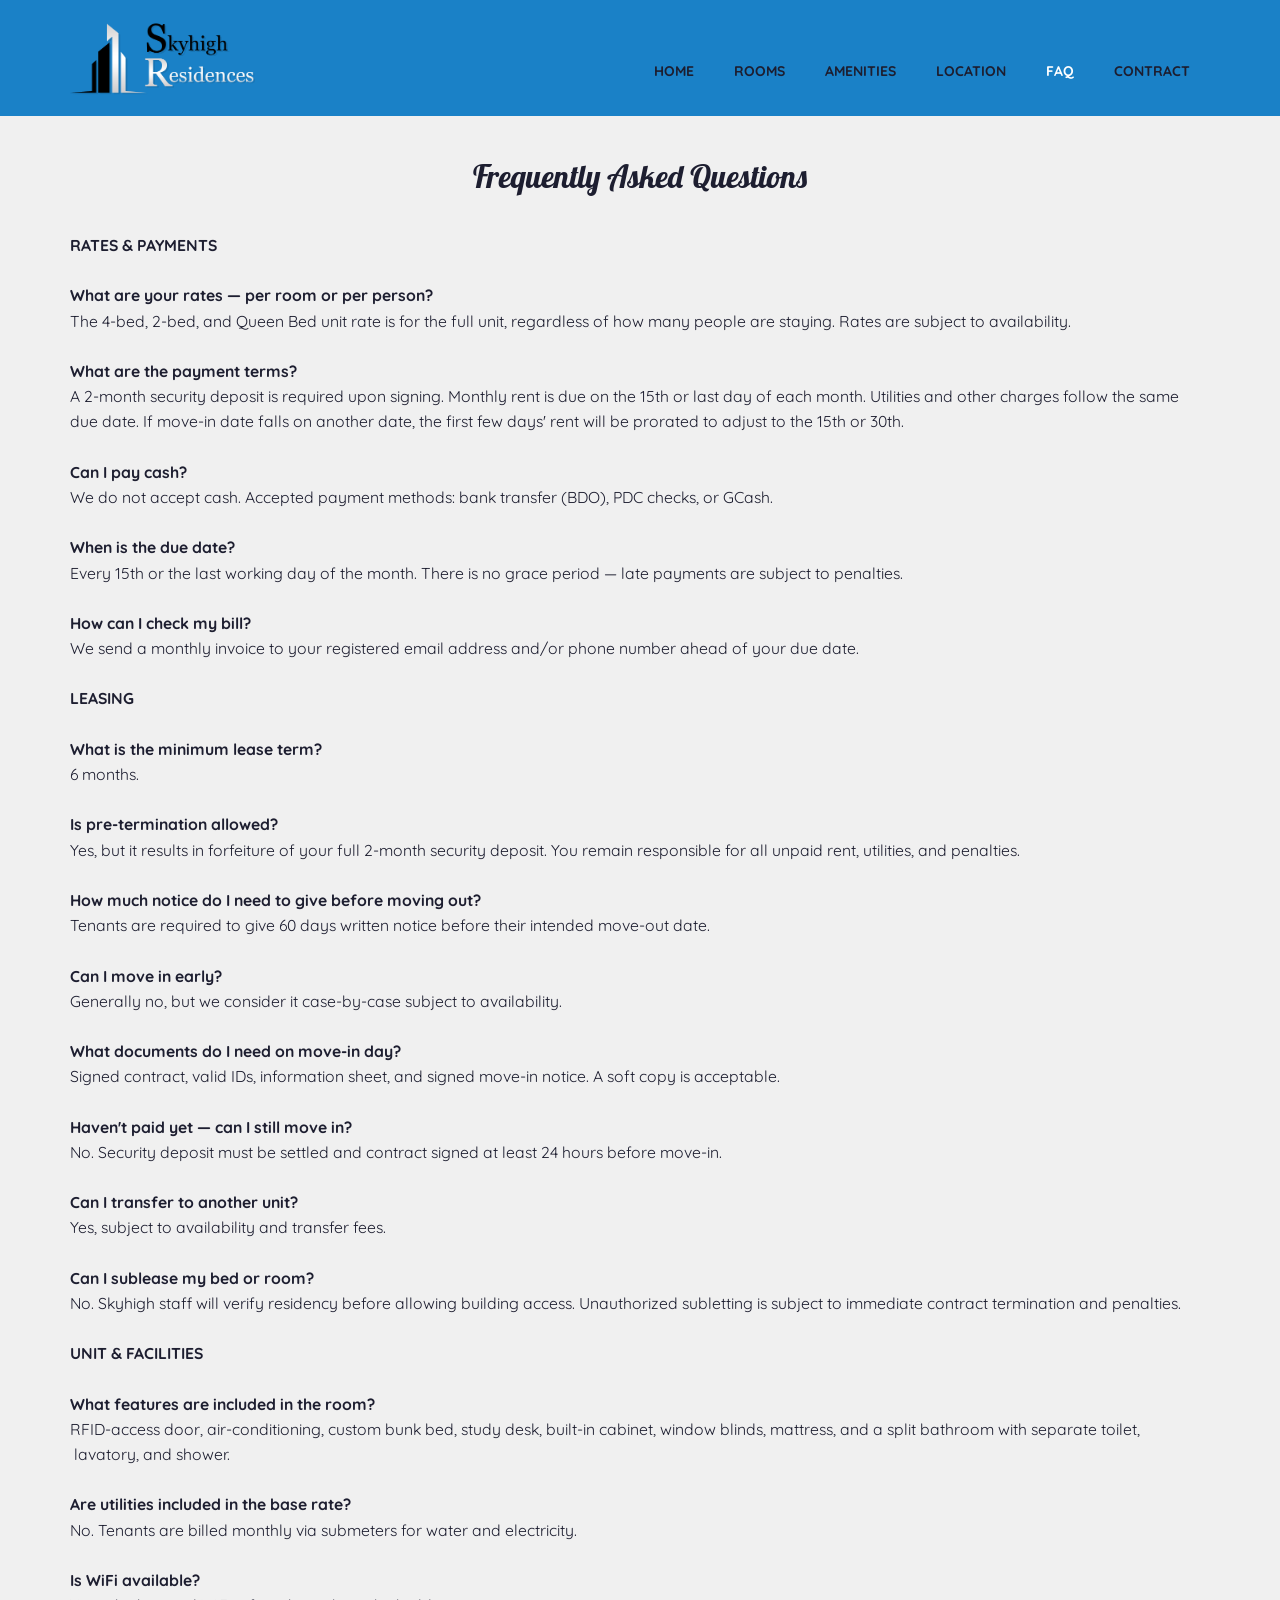
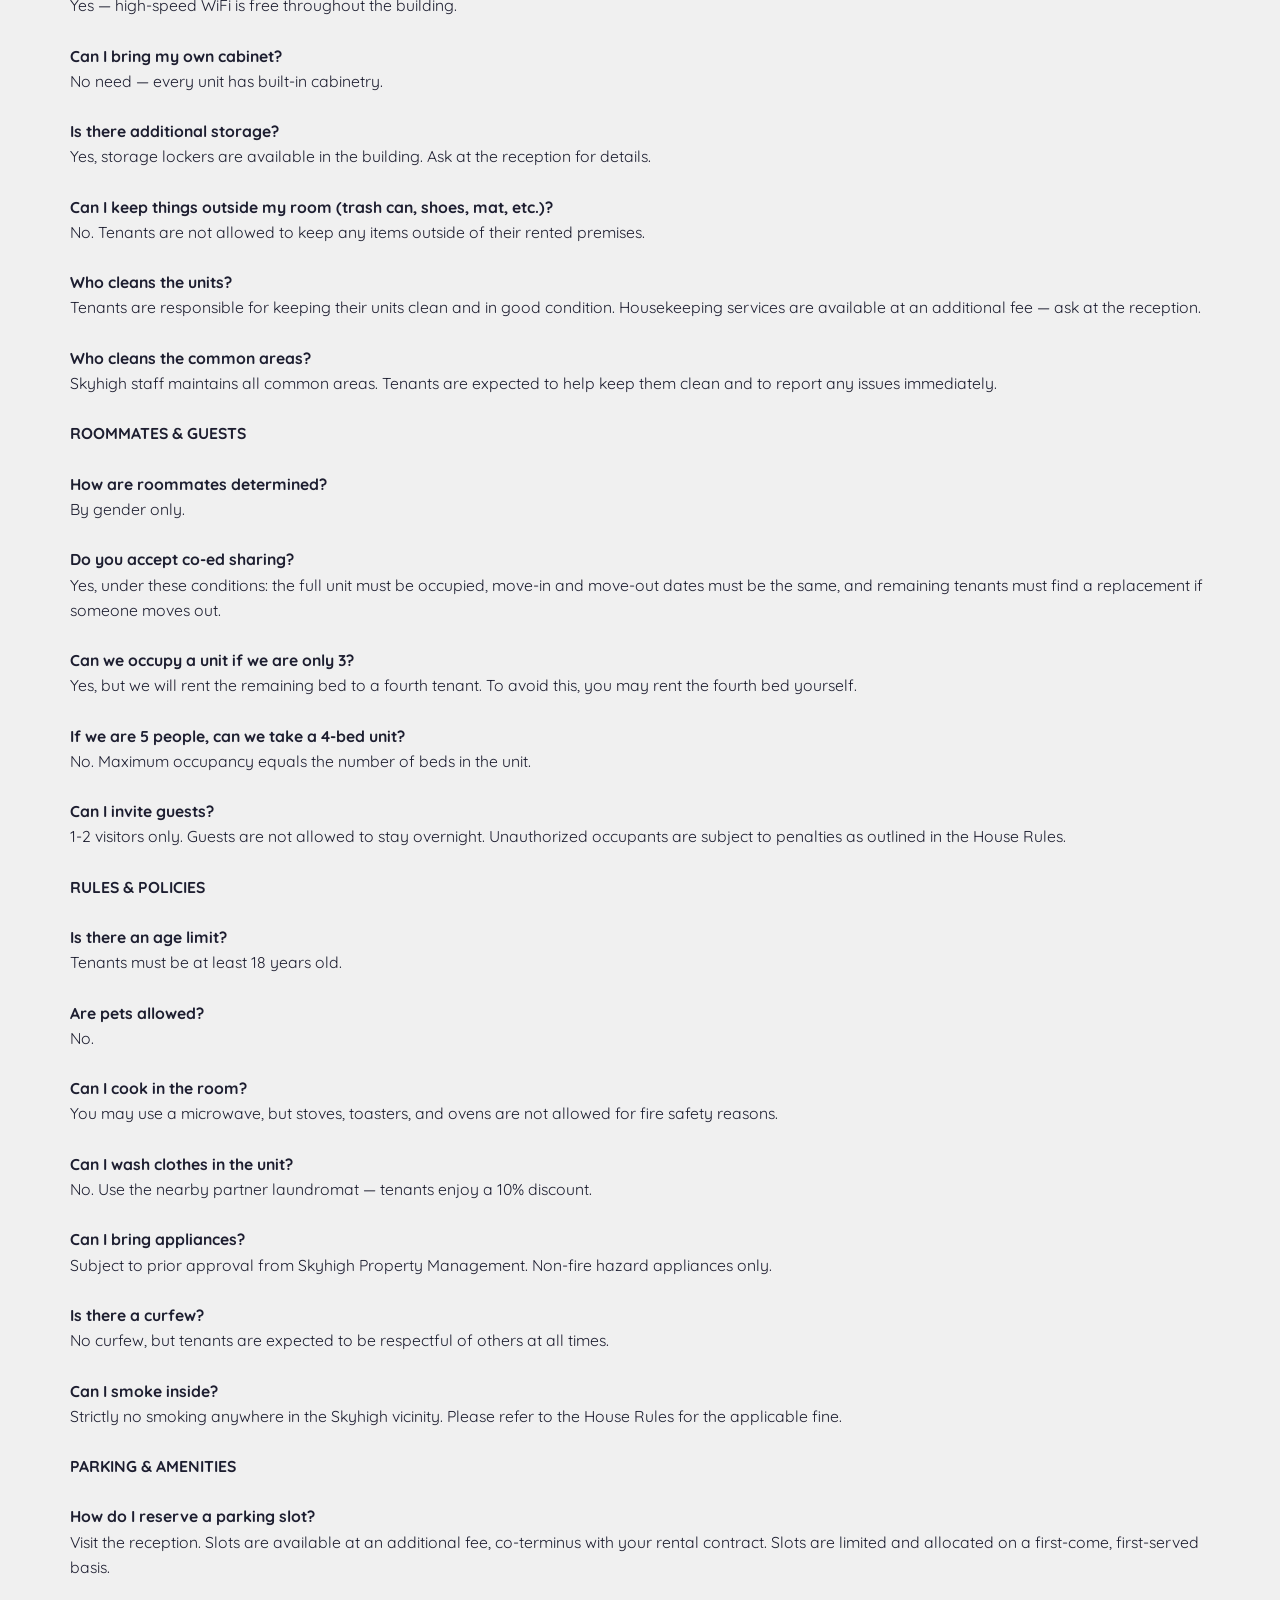
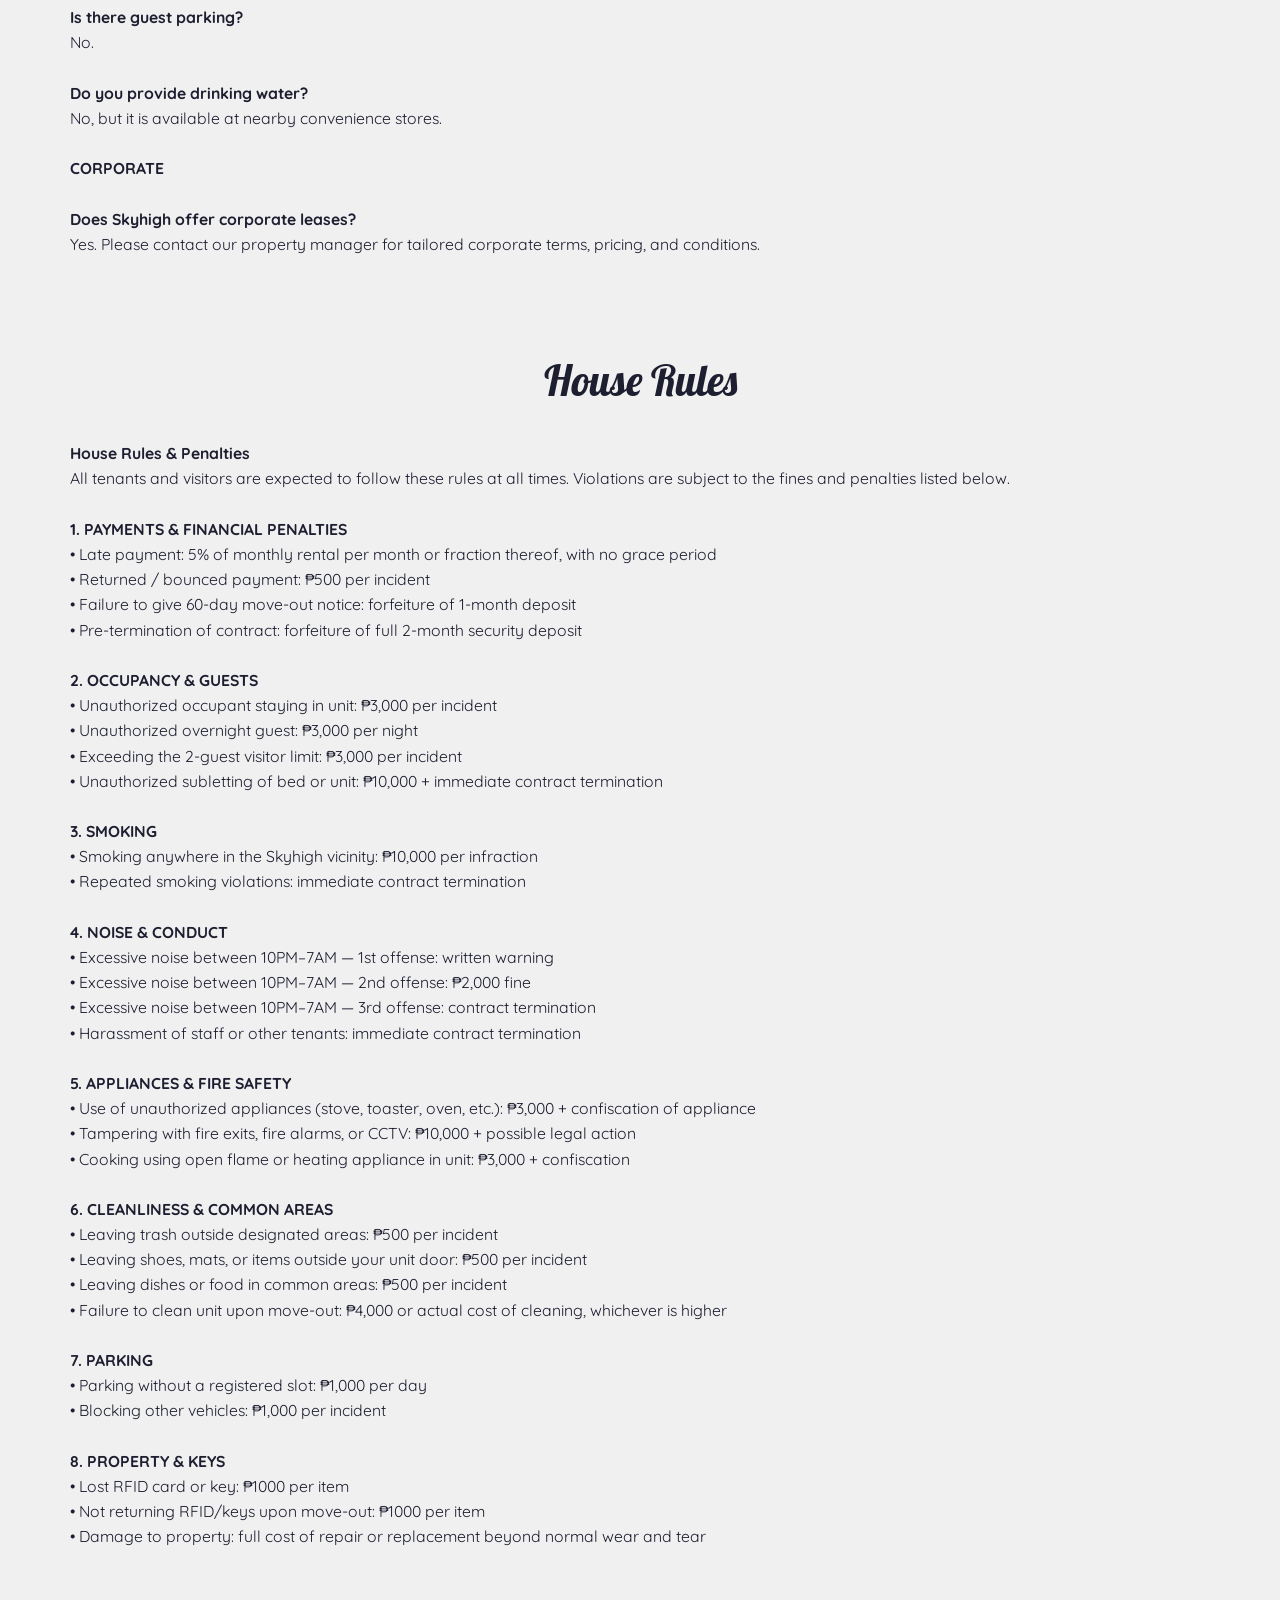
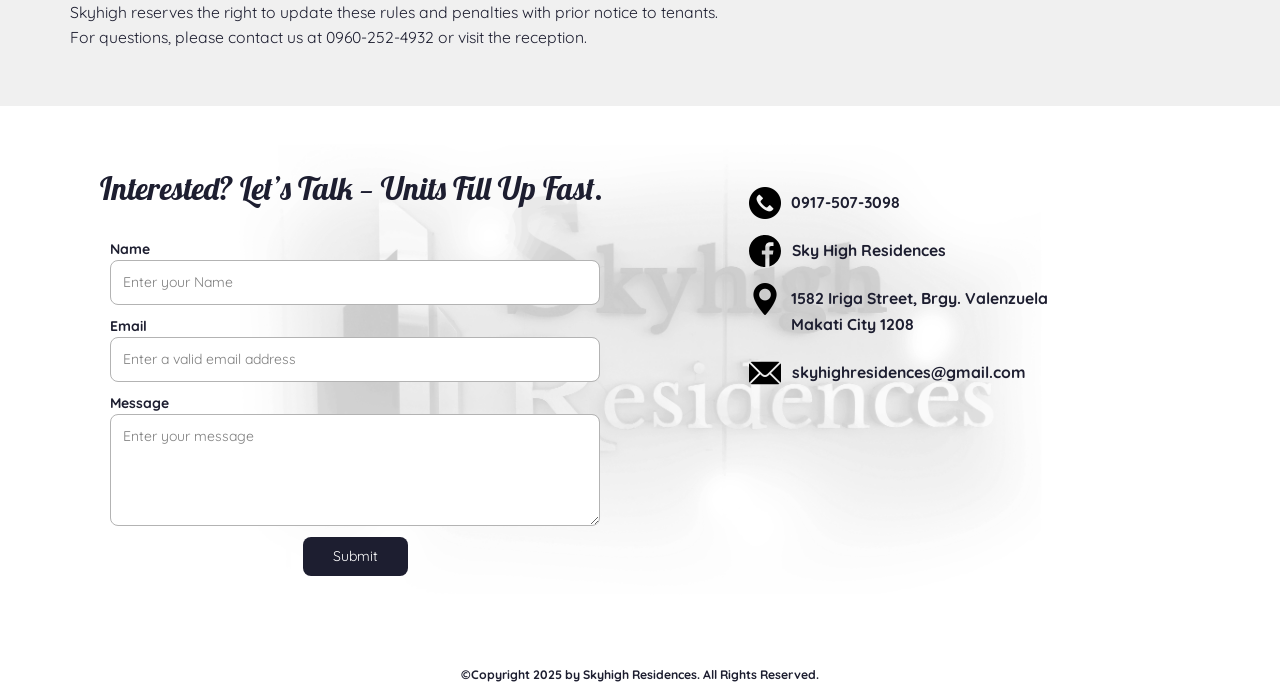
<file: FAQ.html>
<!DOCTYPE html>
<html style="font-size: 14px;" lang="en"><head>
    <meta name="viewport" content="width=device-width, initial-scale=1.0">
    <meta charset="utf-8">
    <meta name="keywords" content="">
    <meta name="description" content="">
    <title>FAQ</title>
    <link rel="stylesheet" href="nicepage.css" media="screen">
<link rel="stylesheet" href="FAQ.css" media="screen">
    <script class="u-script" type="text/javascript" src="jquery.js" defer=""></script>
    <script class="u-script" type="text/javascript" src="nicepage.js" defer=""></script>
    <meta name="generator" content="Nicepage 8.4.0, nicepage.com">
    
    
    
    
    
    
    
    <link id="u-page-google-font" rel="stylesheet" href="https://fonts.googleapis.com/css2?display=swap&amp;family=Lobster:wght@400&amp;family=Quicksand:wght@300;400;500;600;700">
    <script type="application/ld+json">{
		"@context": "http://schema.org",
		"@type": "Organization",
		"name": "Site1",
		"logo": "images/SkyHighResidencesLogo.png"
}</script>
    <meta name="theme-color" content="#1a81c7">
    <meta property="og:title" content="FAQ">
    <meta property="og:description" content="">
    <meta property="og:type" content="website">
  <script>
    (function() {
    function gdprConfirmed() {
        return true;
    }

    var added = false;
    var currentScript = document.currentScript;

    function insertHTML(html) {
        var container = document.createElement('div');
        container.innerHTML = html;
        container.querySelectorAll('script').forEach(s => {
            const ns = document.createElement('script');
            ns.async = s.async;
            if (s.src) {
                ns.src = s.src;
            } else {
                ns.textContent = s.textContent;
            }
            s.replaceWith(ns);
        });

            var fragment = document.createDocumentFragment();
            fragment.append(...container.childNodes);

            if (currentScript && currentScript.parentNode) {
                currentScript.after(fragment);
            }
    }

    window._npAddGAnalytics = function () {
        if (gdprConfirmed() && !added) {
            var gaBody = "<!-- Google Analytics -->\n    <gascript async src=\"https://www.googletagmanager.com/gtag/js?id=6Leh1bssAAAAAIxQTJvsEvmKQvjjZnZ1kiLBfYgB\"></gascript>\n    <gascript>\n        window.dataLayer = window.dataLayer || [];\n        function gtag(){dataLayer.push(arguments);}\n        gtag('js', new Date());\n        gtag('config', '6Leh1bssAAAAAIxQTJvsEvmKQvjjZnZ1kiLBfYgB');\n    </gascript>\n    <!-- End Google Analytics -->";
            var replacedBody = gaBody.replace(/gascript/g, 'script');
            insertHTML(replacedBody);
            added = true;
        }
    }

    window._npAddGAnalytics();
    })();
    </script><meta name="referrer" content="origin"><script>
    window.recaptchaRenderedV2 = false;
    window.recaptchaFallback = false;
    window.recaptchaSiteKeyV2 = '6LdfeIwrAAAAAMnDkaIExdHsV0Nsj8y-CU9AyTjZ';

    function gdprConfirmed() {
        return true;
    }

    function dynamicLoadScript() {
        var script = document.createElement('script');
        script.src = 'https://www.google.com/recaptcha/api.js?render=6Leh1bssAAAAAIxQTJvsEvmKQvjjZnZ1kiLBfYgB';
        script.async = true;
        script.onload = function () {
            var event = new CustomEvent("recaptchaLoaded");
            document.dispatchEvent(event);
        };
        document.body.appendChild(script);
    }

    function showRecaptchaError(error) {
        error = error || '';
        var formError = document.querySelector('.u-form-send-error');

        if (formError) {
            formError.innerText = 'Site Owner Error: ' + error.replace(/:[\s\S]*/, '');
            formError.style.display = 'block';
        }

        console.error('Error in grecaptcha: ', error);
    }

    document.addEventListener('DOMContentLoaded', function () {
        var confirmButtons = document.querySelectorAll('.u-cookies-consent .u-button-confirm');
        confirmButtons.forEach(function (button) {
            button.onclick = dynamicLoadScript;
        });
    });
    </script>

    <script>
        document.addEventListener("DOMContentLoaded", function(){
            if (!gdprConfirmed()) {
                return;
            }
            dynamicLoadScript();
        });
    </script>

    <script>
        document.addEventListener("recaptchaLoaded", function() {
            if (!gdprConfirmed()) {
                return;
            }

            (function (grecaptcha, sitekey, actions) {
                var recaptcha = {
                    execute: function (action, submitFormCb) {
                        if (typeof grecaptcha === 'undefined' || typeof grecaptcha.execute !== 'function') {
                            showRecaptchaError('reCAPTCHA script failed to load.');
                            return;
                        }

                        try {
                            grecaptcha.execute(sitekey, {action: action}).then((token) => {
                                if (!token) {
                                    throw new Error('Empty token received from reCAPTCHA');
                                }

                                var forms = document.getElementsByTagName('form');

                                for (var i = 0; i < forms.length; i++) {
                                    var response = forms[i].querySelector('[name="recaptchaResponse"]');

                                    if (!response) {
                                        response = document.createElement('input');
                                        response.setAttribute('type', 'hidden');
                                        response.setAttribute('name', 'recaptchaResponse');
                                        forms[i].appendChild(response);
                                    }

                                    response.value = token;
                                }

                                submitFormCb();
                            }).catch((e) => {
                                showRecaptchaError(e.message);
                            });
                        } catch (e) {
                            showRecaptchaError(e.message);
                        }
                    },

                    executeContact: function (submitFormCb) {
                        recaptcha.execute(actions['contact'], submitFormCb);
                    }
                };

                window.recaptchaObject = recaptcha;
                window.grecaptchaObject = grecaptcha;
            })(
                grecaptcha,
                
                '6Leh1bssAAAAAIxQTJvsEvmKQvjjZnZ1kiLBfYgB',
                {'contact': 'contact'}
            );
        });
    </script>

    <script>
    window.showRecaptchaV2 = function (form) {
        if (!form || !form.length) {
            return;
        }
        if (typeof window.grecaptchaObject === 'undefined' || !window.grecaptchaObject) {
            return;
        }

        const formEl = form[0];

        let container = document.getElementById('recaptcha-v2-container');
        if (!container) {
            container = document.createElement('div');
            container.id = 'recaptcha-v2-container';
            formEl.parentElement.appendChild(container);
        }

        let tokenReceived = false;
        let timeoutHandle;

        if (window.recaptchaRenderedV2 === false || typeof window.recaptchaRenderedV2 === 'undefined') {
            window.recaptchaRenderedV2 = window.grecaptchaObject.render('recaptcha-v2-container', {
                'sitekey': window.recaptchaSiteKeyV2,
                'size': 'invisible',
                'callback': function (token) {
                    clearTimeout(timeoutHandle);

                    if (!token) {
                        showRecaptchaError('reCAPTCHA v2 token was empty. Please try again.');
                        return;
                    }

                    tokenReceived = true;

                    let recaptchaResponseV2 = formEl.querySelector('input[name="recaptchaResponseV2"]');

                    if (!recaptchaResponseV2) {
                        recaptchaResponseV2 = document.createElement('input');
                        recaptchaResponseV2.type = 'hidden';
                        recaptchaResponseV2.name = 'recaptchaResponseV2';
                        formEl.appendChild(recaptchaResponseV2);
                    }

                    recaptchaResponseV2.value = token;

                    if (window.recaptchaSiteKeyV2) {
                        let siteKeyInput = formEl.querySelector('input[name="siteKey"]');

                        if (siteKeyInput) {
                            siteKeyInput.value = window.recaptchaSiteKeyV2;
                        }
                    }

                    document.querySelectorAll('.u-form-send-error').forEach(el => {
                        el.style.display = 'none';
                    });

                    const event = new CustomEvent('submit', {
                        detail: { recaptchaPassed: true },
                        bubbles: true,
                        cancelable: true,
                    });

                    formEl.dispatchEvent(event);
                },
                'error-callback': function () {
                    clearTimeout(timeoutHandle);
                    showRecaptchaError('reCAPTCHA v2 error. Please try again.');
                },
                'expired-callback': function () {
                    clearTimeout(timeoutHandle);
                }
            });

            window.grecaptchaObject.reset(window.recaptchaRenderedV2);

            setTimeout(() => {
                window.grecaptchaObject.execute(window.recaptchaRenderedV2);
            }, 300);

            timeoutHandle = setTimeout(function () {
                if (!tokenReceived) {
                    showRecaptchaError('The Contact Form could not be submitted because Google reCAPTCHA v3 detected unusual activity from your connection. Please try again later, or complete the reCAPTCHA v2 challenge if it appears.');
                }
            }, 120000);
        } else {
            window.grecaptchaObject.reset(window.recaptchaRenderedV2);

            setTimeout(() => {
                window.grecaptchaObject.execute(window.recaptchaRenderedV2);
            }, 300);
        }
    };
    </script>
<meta data-intl-tel-input-cdn-path="intlTelInput/"></head>
  <body data-path-to-root="./" data-include-products="false" class="u-body u-clearfix u-xl-mode" data-lang="en"><header class="u-clearfix u-header u-palette-1-base" id="header"><div class="u-clearfix u-sheet u-valign-middle-lg u-valign-middle-sm u-sheet-1">
        <nav class="u-menu u-menu-one-level u-menu-open-right u-offcanvas u-menu-1" role="navigation" data-responsive-from="MD">
          <div class="menu-collapse" style="font-size: 1rem; letter-spacing: 0px; font-weight: 700; text-transform: uppercase;">
            <a class="u-button-style u-custom-left-right-menu-spacing u-custom-padding-bottom u-custom-text-active-color u-custom-text-color u-custom-text-hover-color u-custom-top-bottom-menu-spacing u-hamburger-link u-nav-link u-text-active-palette-1-base u-text-hover-palette-2-base" href="#" tabindex="-1" aria-label="Open menu" aria-controls="b47b">
              <svg class="u-svg-link" viewBox="0 0 24 24"><use xlink:href="#menu-hamburger"></use></svg>
              <svg class="u-svg-content" version="1.1" id="menu-hamburger" viewBox="0 0 16 16" x="0px" y="0px" xmlns:xlink="http://www.w3.org/1999/xlink" xmlns="http://www.w3.org/2000/svg"><g><rect y="1" width="16" height="2"></rect><rect y="7" width="16" height="2"></rect><rect y="13" width="16" height="2"></rect>
</g></svg>
            </a>
          </div>
          <div class="u-custom-menu u-nav-container">
            <ul class="u-nav u-unstyled u-nav-1" role="menubar"><li role="none" class="u-nav-item"><a role="menuitem" class="u-button-style u-nav-link u-text-active-white u-text-body-color u-text-hover-white u-nav-link-2" href="./">Home</a>
</li><li role="none" class="u-nav-item"><a role="menuitem" class="u-button-style u-nav-link u-text-active-white u-text-body-color u-text-hover-white u-nav-link-2" href="Rooms.html">Rooms</a>
</li><li role="none" class="u-nav-item"><a role="menuitem" class="u-button-style u-nav-link u-text-active-white u-text-body-color u-text-hover-white u-nav-link-2" href="Amenities.html">Amenities</a>
</li><li role="none" class="u-nav-item"><a role="menuitem" class="u-button-style u-nav-link u-text-active-white u-text-body-color u-text-hover-white u-nav-link-2" href="Location.html">Location</a>
</li><li role="none" class="u-nav-item"><a role="menuitem" class="u-button-style u-nav-link u-text-active-white u-text-body-color u-text-hover-white u-nav-link-2" href="FAQ.html">FAQ</a>
</li><li role="none" class="u-nav-item"><a tabindex="-1" role="menuitem" class="u-button-style u-file-link u-nav-link u-text-active-white u-text-body-color u-text-hover-white u-nav-link-2" href="files/SkyHigh_Contract_of_Lease.docx" target="_blank">Contract</a>
</li></ul>
          </div>
          <div class="u-custom-menu u-nav-container-collapse" id="b47b" role="region" aria-label="Menu panel">
            <div class="u-black u-container-style u-inner-container-layout u-opacity u-opacity-95 u-sidenav">
              <div class="u-inner-container-layout u-sidenav-overflow">
                <div class="u-menu-close" tabindex="-1" aria-label="Close menu"></div>
                <ul class="u-align-center u-nav u-popupmenu-items u-unstyled u-nav-2" role="menubar"><li role="none" class="u-nav-item"><a role="menuitem" class="u-button-style u-nav-link" href="./">Home</a>
</li><li role="none" class="u-nav-item"><a role="menuitem" class="u-button-style u-nav-link" href="Rooms.html">Rooms</a>
</li><li role="none" class="u-nav-item"><a role="menuitem" class="u-button-style u-nav-link" href="Amenities.html">Amenities</a>
</li><li role="none" class="u-nav-item"><a role="menuitem" class="u-button-style u-nav-link" href="Location.html">Location</a>
</li><li role="none" class="u-nav-item"><a role="menuitem" class="u-button-style u-nav-link" href="FAQ.html">FAQ</a>
</li><li role="none" class="u-nav-item"><a tabindex="-1" role="menuitem" class="u-button-style u-file-link u-nav-link" href="files/SkyHigh_Contract_of_Lease.docx" target="_blank">Contract</a>
</li></ul>
              </div>
            </div>
            <div class="u-black u-menu-overlay u-opacity u-opacity-70"></div>
          </div>
          <style class="menu-style">@media (max-width: 939px) {
                    [data-responsive-from="MD"] .u-nav-container {
                        display: none;
                    }
                    [data-responsive-from="MD"] .menu-collapse {
                        display: block;
                    }
                }</style>
        </nav>
        <a href="./" data-page-id="355610374" class="u-align-left-xs u-image u-logo u-image-1" data-image-width="1848" data-image-height="900">
          <img src="images/SkyHighResidencesLogo.png" class="u-logo-image u-logo-image-1" title="Home">
        </a>
      </div></header>
    <section class="u-clearfix u-section-1" id="block-15">
      <div class="u-clearfix u-sheet u-sheet-1">
        <h3 class="u-align-center u-text u-text-default-lg u-text-default-md u-text-default-sm u-text-default-xl u-text-1"> Frequently Asked Questions</h3>
      </div>
    </section>
    <section class="u-clearfix u-section-2" id="block-14">
      <div class="u-clearfix u-sheet u-sheet-1">
        <p class="u-text u-text-default u-text-1"><span style="font-weight: 700;">RATES &amp; PAYMENTS</span>
          <br>
          <br><span style="font-weight: 700;">What are your rates — per room or per person? </span>
          <br>The 4-bed, 2-bed, and Queen Bed unit rate is for the full unit, regardless of how many people are staying. Rates are subject to availability.<br>
          <br><span style="font-weight: 700;">What are the payment terms? </span>
          <br>A 2-month security deposit is required upon signing. Monthly rent is due on the 15th or last day of each month. Utilities and other charges follow the same due date. If move-in date falls on another date, the first few days' rent will be prorated to adjust to the 15th or 30th.<br>
          <br><span style="font-weight: 700;">Can I pay cash? </span>
          <br>We do not accept cash. Accepted payment methods: bank transfer (BDO), PDC checks, or GCash.<br>
          <br><span style="font-weight: 700;">When is the due date? </span>
          <br>Every 15th or the last working day of the month. There is no grace period — late payments are subject to penalties.<br>
          <br><span style="font-weight: 700;">How can I check my bill? </span>
          <br>We send a monthly invoice to your registered email address and/or phone number ahead of your due date. <br>
          <br><span style="font-weight: 700;">LEASING</span>
          <br>
          <br><span style="font-weight: 700;">What is the minimum lease term? </span>
          <br>6 months.<br>
          <br><span style="font-weight: 700;">Is pre-termination allowed? </span>
          <br>Yes, but it results in forfeiture of your full 2-month security deposit. You remain responsible for all unpaid rent, utilities, and penalties.<br>
          <br><span style="font-weight: 700;">How much notice do I need to give before moving out? </span>
          <br>Tenants are required to give 60 days written notice before their intended move-out date.<br>
          <br><span style="font-weight: 700;">Can I move in early? </span>
          <br>Generally no, but we consider it case-by-case subject to availability.<br>
          <br><span style="font-weight: 700;">What documents do I need on move-in day? </span>
          <br>Signed contract, valid IDs, information sheet, and signed move-in notice. A soft copy is acceptable.<br>
          <br><span style="font-weight: 700;">Haven't paid yet — can I still move in? </span>
          <br>No. Security deposit must be settled and contract signed at least 24 hours before move-in.<br>
          <br><span style="font-weight: 700;">Can I transfer to another unit? </span>
          <br>Yes, subject to availability and transfer fees.<br>
          <br><span style="font-weight: 700;">Can I sublease my bed or room? </span>
          <br>No. Skyhigh staff will verify residency before allowing building access. Unauthorized subletting is subject to immediate contract termination and penalties. <br>
          <br><span style="font-weight: 700;">UNIT &amp; FACILITIES</span>
          <br>
          <br><span style="font-weight: 700;">What features are included in the room?</span>
          <br>RFID-access door, air-conditioning, custom bunk bed, study desk, built-in cabinet, window blinds, mattress, and a split bathroom with separate toilet,<br>&nbsp;lavatory, and shower.<br>
          <br><span style="font-weight: 700;">Are utilities included in the base rate? </span>
          <br>No. Tenants are billed monthly via submeters for water and electricity.<br>
          <br><span style="font-weight: 700;">Is WiFi available? </span>
          <br>Yes — high-speed WiFi is free throughout the building.<br>
          <br><span style="font-weight: 700;">Can I bring my own cabinet? </span>
          <br>No need — every unit has built-in cabinetry.<br>
          <br><span style="font-weight: 700;">Is there additional storage? </span>
          <br>Yes, storage lockers are available in the building. Ask at the reception for details.<br>
          <br><span style="font-weight: 700;">Can I keep things outside my room (trash can, shoes, mat, etc.)? </span>
          <br>No. Tenants are not allowed to keep any items outside of their rented premises.<br>
          <br><span style="font-weight: 700;">Who cleans the units? </span>
          <br>Tenants are responsible for keeping their units clean and in good condition. Housekeeping services are available at an additional fee — ask at the reception.<br>
          <br><span style="font-weight: 700;">Who cleans the common areas? </span>
          <br>Skyhigh staff maintains all common areas. Tenants are expected to help keep them clean and to report any issues immediately. <br>
          <br><span style="font-weight: 700;">ROOMMATES &amp; GUESTS</span>
          <br>
          <br><span style="font-weight: 700;">How are roommates determined? </span>
          <br>By gender only.<br>
          <br><span style="font-weight: 700;">Do you accept co-ed sharing? </span>
          <br>Yes, under these conditions: the full unit must be occupied, move-in and move-out dates must be the same, and remaining tenants must find a replacement if someone moves out.<br>
          <br><span style="font-weight: 700;">Can we occupy a unit if we are only 3? </span>
          <br>Yes, but we will rent the remaining bed to a fourth tenant. To avoid this, you may rent the fourth bed yourself.<br>
          <br><span style="font-weight: 700;">If we are 5 people, can we take a 4-bed unit? </span>
          <br>No. Maximum occupancy equals the number of beds in the unit.<br>
          <br><span style="font-weight: 700;">Can I invite guests? </span>
          <br>1-2 visitors only. Guests are not allowed to stay overnight. Unauthorized occupants are subject to penalties as outlined in the House Rules. <br>
          <br><span style="font-weight: 700;">RULES &amp; POLICIES</span>
          <br>
          <br><span style="font-weight: 700;">Is there an age limit? </span>
          <br>Tenants must be at least 18 years old.<br>
          <br><span style="font-weight: 700;">Are pets allowed? </span>
          <br>No.<br>
          <br><span style="font-weight: 700;">Can I cook in the room? </span>
          <br>You may use a microwave, but stoves, toasters, and ovens are not allowed for fire safety reasons.<br>
          <br><span style="font-weight: 700;">Can I wash clothes in the unit? </span>
          <br>No. Use the nearby partner laundromat — tenants enjoy a 10% discount.<br>
          <br><span style="font-weight: 700;">Can I bring appliances? </span>
          <br>Subject to prior approval from Skyhigh Property Management. Non-fire hazard appliances only.<br>
          <br><span style="font-weight: 700;">Is there a curfew? </span>
          <br>No curfew, but tenants are expected to be respectful of others at all times.<br>
          <br><span style="font-weight: 700;">Can I smoke inside? </span>
          <br>Strictly no smoking anywhere in the Skyhigh vicinity. Please refer to the House Rules for the applicable fine. <br>
          <br><span style="font-weight: 700;">PARKING &amp; AMENITIES</span>
          <br>
          <br><span style="font-weight: 700;">How do I reserve a parking slot? </span>
          <br>Visit the reception. Slots are available at an additional fee, co-terminus with your rental contract. Slots are limited and allocated on a first-come, first-served basis.<br>
          <br><span style="font-weight: 700;">Is there guest parking? </span>
          <br>No.<br>
          <br><span style="font-weight: 700;">Do you provide drinking water? </span>
          <br>No, but it is available at nearby convenience stores. <br>
          <br><span style="font-weight: 700;">CORPORATE</span>
          <br>
          <br><span style="font-weight: 700;">Does Skyhigh offer corporate leases? </span>
          <br>Yes. Please contact our property manager for tailored corporate terms, pricing, and conditions.<br>
        </p>
      </div>
    </section>
    <section class="u-clearfix u-section-3" id="block-16">
      <div class="u-clearfix u-sheet u-sheet-1">
        <h2 class="u-align-center u-text u-text-default-lg u-text-default-md u-text-default-sm u-text-default-xl u-text-1">House Rules</h2>
      </div>
    </section>
    <section class="u-clearfix u-section-4" id="block-17">
      <div class="u-clearfix u-sheet u-sheet-1">
        <p class="u-text u-text-default u-text-1"><span style="font-weight: 700;"></span><span style="font-weight: 700;">House Rules &amp; Penalties</span>
          <br>All tenants and visitors are expected to follow these rules at all times. Violations are subject to the fines and penalties listed below.<br>
          <br><span style="font-weight: 700;">1. PAYMENTS &amp; FINANCIAL PENALTIES </span>
          <br>• Late payment: 5% of monthly rental per month or fraction thereof, with no grace period <br>• Returned / bounced payment: ₱500 per incident <br>• Failure to give 60-day move-out notice: forfeiture of 1-month deposit <br>• Pre-termination of contract: forfeiture of full 2-month security deposit <br>
          <br><span style="font-weight: 700;">2. OCCUPANCY &amp; GUESTS </span>
          <br>• Unauthorized occupant staying in unit: ₱3,000 per incident <br>• Unauthorized overnight guest: ₱3,000 per night <br>• Exceeding the 2-guest visitor limit: ₱3,000 per incident <br>• Unauthorized subletting of bed or unit: ₱10,000 + immediate contract termination <br>
          <br><span style="font-weight: 700;">3. SMOKING </span>
          <br>• Smoking anywhere in the Skyhigh vicinity: ₱10,000 per infraction <br>• Repeated smoking violations: immediate contract termination <br>
          <br><span style="font-weight: 700;">4. NOISE &amp; CONDUCT </span>
          <br>• Excessive noise between 10PM–7AM — 1st offense: written warning <br>• Excessive noise between 10PM–7AM — 2nd offense: ₱2,000 fine <br>• Excessive noise between 10PM–7AM — 3rd offense: contract termination <br>• Harassment of staff or other tenants: immediate contract termination <br>
          <br><span style="font-weight: 700;">5. APPLIANCES &amp; FIRE SAFETY </span>
          <br>• Use of unauthorized appliances (stove, toaster, oven, etc.): ₱3,000 + confiscation of appliance <br>• Tampering with fire exits, fire alarms, or CCTV: ₱10,000 + possible legal action <br>• Cooking using open flame or heating appliance in unit: ₱3,000 + confiscation <br>
          <br><span style="font-weight: 700;">6. CLEANLINESS &amp; COMMON AREAS </span>
          <br>• Leaving trash outside designated areas: ₱500 per incident <br>• Leaving shoes, mats, or items outside your unit door: ₱500 per incident <br>• Leaving dishes or food in common areas: ₱500 per incident <br>• Failure to clean unit upon move-out: ₱4,000 or actual cost of cleaning, whichever is higher <br>
          <br><span style="font-weight: 700;">7. PARKING </span>
          <br>• Parking without a registered slot: ₱1,000 per day <br>• Blocking other vehicles: ₱1,000 per incident <br>
          <br><span style="font-weight: 700;">8. PROPERTY &amp; KEYS </span>
          <br>• Lost RFID card or key: ₱1000 per item <br>• Not returning RFID/keys upon move-out: ₱1000 per item <br>• Damage to property: full cost of repair or replacement beyond normal wear and tear <br>
          <br>
          <br>Skyhigh reserves the right to update these rules and penalties with prior notice to tenants. <br>For questions, please contact us at 0960-252-4932 or visit the reception.&nbsp;<br>
        </p>
      </div>
    </section>
    <section class="u-align-center u-clearfix u-gradient u-image u-section-5" data-image-width="4000" data-image-height="2250" data-animation-name="" data-animation-duration="0" data-animation-delay="0" data-animation-direction="" id="block-18">
      <div class="custom-expanded data-layout-selected u-clearfix u-gutter-0 u-layout-wrap u-layout-wrap-1">
        <div class="u-layout">
          <div class="u-layout-row">
            <div class="u-size-30" style="min-height: 0px;">
              <div class="u-layout-col">
                <div class="u-container-style u-layout-cell u-size-60 u-layout-cell-1">
                  <div class="u-container-layout u-container-layout-1">
                    <h3 class="u-text u-text-1"> Interested? Let’s Talk — Units Fill Up Fast.</h3>
                    <div class="u-expanded-width u-form u-radius u-form-1">
                      <form action="https://service.nicepagesrv.com/form/v4/form-process" class="u-clearfix u-form-spacing-10 u-form-vertical u-inner-form" source="email" name="form" style="padding: 10px;">
                        <div class="u-form-group u-form-name">
                          <label for="name-2653" class="u-label u-label-1">Name</label>
                          <input type="text" placeholder="Enter your Name" id="name-2653" name="name" class="u-input u-input-rectangle u-radius u-input-1" required="">
                        </div>
                        <div class="u-form-email u-form-group">
                          <label for="email-2653" class="u-label u-label-2">Email</label>
                          <input type="email" placeholder="Enter a valid email address" id="email-2653" name="email" class="u-input u-input-rectangle u-radius u-input-2" required="required">
                        </div>
                        <div class="u-form-group u-form-message">
                          <label for="message-2653" class="u-label u-label-3">Message</label>
                          <textarea placeholder="Enter your message" rows="4" cols="50" id="message-2653" name="message" class="u-input u-input-rectangle u-radius u-input-3" required=""></textarea>
                        </div>
                        <div class="u-align-center u-form-group u-form-submit">
                          <a href="#" class="u-border-none u-btn u-btn-round u-btn-submit u-button-style u-palette-4-base u-radius u-btn-1">Submit</a>
                          <input type="submit" value="submit" class="u-form-control-hidden">
                        </div>
                        <div class="u-form-send-message u-form-send-success">Thank you! Your message has been sent.</div>
                        <div class="u-form-send-error u-form-send-message">Unable to send your message. Please fix errors then try again.</div>
                        <input type="hidden" value="" name="recaptchaResponse">
                        <input type="hidden" name="formServices" value="2a9c5549-8f5c-c67a-e201-888c85968e6c">
                        <input type="hidden" name="siteKey" value="6Leh1bssAAAAAIxQTJvsEvmKQvjjZnZ1kiLBfYgB">
                      </form>
                    </div>
                  </div>
                </div>
              </div>
            </div>
            <div class="u-size-30" style="min-height: 0px;">
              <div class="u-layout-col">
                <div class="u-container-style u-layout-cell u-size-60 u-layout-cell-2">
                  <div class="u-container-layout u-container-layout-2">
                    <div class="custom-expanded u-clearfix u-group-elements u-group-elements-1">
                      <div class="u-social-icons u-social-icons-1">
                        <a class="u-social-url" title="Sky High Residences" target="_blank" href="https://www.facebook.com/people/Sky-High-Residences/61553816463615/"><span class="u-file-icon u-icon u-social-facebook u-social-icon u-icon-1"><img src="images/phone-call.png" alt=""></span>
                        </a>
                      </div>
                      <p class="u-text u-text-2">
                        <a href="tel:0917-507-3098" class="u-btn u-button-link u-button-style u-none u-text-palette-4-base u-btn-2" target="_blank"> 0917-507-3098</a>
                      </p>
                    </div>
                    <div class="custom-expanded u-clearfix u-group-elements u-group-elements-2">
                      <div class="u-social-icons u-social-icons-2">
                        <a class="u-social-url" title="Sky High Residences" target="_blank" href="https://www.facebook.com/people/Sky-High-Residences/61553816463615/"><span class="u-icon u-social-facebook u-social-icon u-icon-2"><svg class="u-svg-link" preserveAspectRatio="xMidYMin slice" viewBox="0 0 512 512" style=""><use xmlns:xlink="http://www.w3.org/1999/xlink" xlink:href="#svg-27d4"></use></svg><svg class="u-svg-content" viewBox="0 0 512 512" id="svg-27d4"><path d="m512 256c0-141.4-114.6-256-256-256s-256 114.6-256 256 114.6 256 256 256c1.5 0 3 0 4.5-.1v-199.2h-55v-64.1h55v-47.2c0-54.7 33.4-84.5 82.2-84.5 23.4 0 43.5 1.7 49.3 2.5v57.2h-33.6c-26.5 0-31.7 12.6-31.7 31.1v40.8h63.5l-8.3 64.1h-55.2v189.5c107-30.7 185.3-129.2 185.3-246.1z"></path></svg></span>
                        </a>
                      </div>
                      <p class="u-text u-text-3">
                        <a href="https://www.facebook.com/people/Sky-High-Residences/61553816463615/" class="u-btn u-button-link u-button-style u-none u-text-palette-4-base u-btn-3" target="_blank"> Sky High Residences</a>
                      </p>
                    </div>
                    <div class="custom-expanded u-clearfix u-group-elements u-group-elements-3">
                      <div class="u-social-icons u-social-icons-3">
                        <a class="u-social-url" title="Sky High Residences" target="_blank" href="https://www.facebook.com/people/Sky-High-Residences/61553816463615/"><span class="u-file-icon u-icon u-social-facebook u-social-icon u-icon-3"><img src="images/maps-and-flags.png" alt=""></span>
                        </a>
                      </div>
                      <p class="u-text u-text-4">
                        <a href="https://maps.app.goo.gl/4xKvZkzvvcHwkCmC9" class="u-btn u-button-link u-button-style u-none u-text-palette-4-base u-btn-4" target="_blank"> 1582 Iriga Street, Brgy. Valenzuela Makati City 1208&nbsp;</a>
                      </p>
                    </div>
                    <div class="custom-expanded u-clearfix u-group-elements u-group-elements-4">
                      <div class="u-social-icons u-social-icons-4">
                        <a class="u-social-url" title="Sky High Residences" target="_blank" href="https://www.facebook.com/people/Sky-High-Residences/61553816463615/"><span class="u-file-icon u-icon u-social-facebook u-social-icon u-icon-4"><img src="images/mail.png" alt=""></span>
                        </a>
                      </div>
                      <p class="u-text u-text-5">
                        <a href="mailto:skyhighresidences@gmail.com?subject=Sky%20High%20Residences%20Inquiries" class="u-btn u-button-link u-button-style u-none u-text-palette-4-base u-btn-5" target="_blank"> skyhighresidences@gmail.com</a>
                      </p>
                    </div>
                  </div>
                </div>
              </div>
            </div>
          </div>
        </div>
      </div>
    </section>
    
    
    
    <footer class="u-align-center u-clearfix u-container-align-center u-footer u-white u-footer" id="footer" data-image-width="4000" data-image-height="2250"><div class="u-clearfix u-sheet u-sheet-1">
        <p class="u-small-text u-text u-text-variant u-text-1"> ©Copyright 2025 by Skyhigh Residences. All Rights Reserved.</p>
      </div></footer>

  
</body></html>
</file>
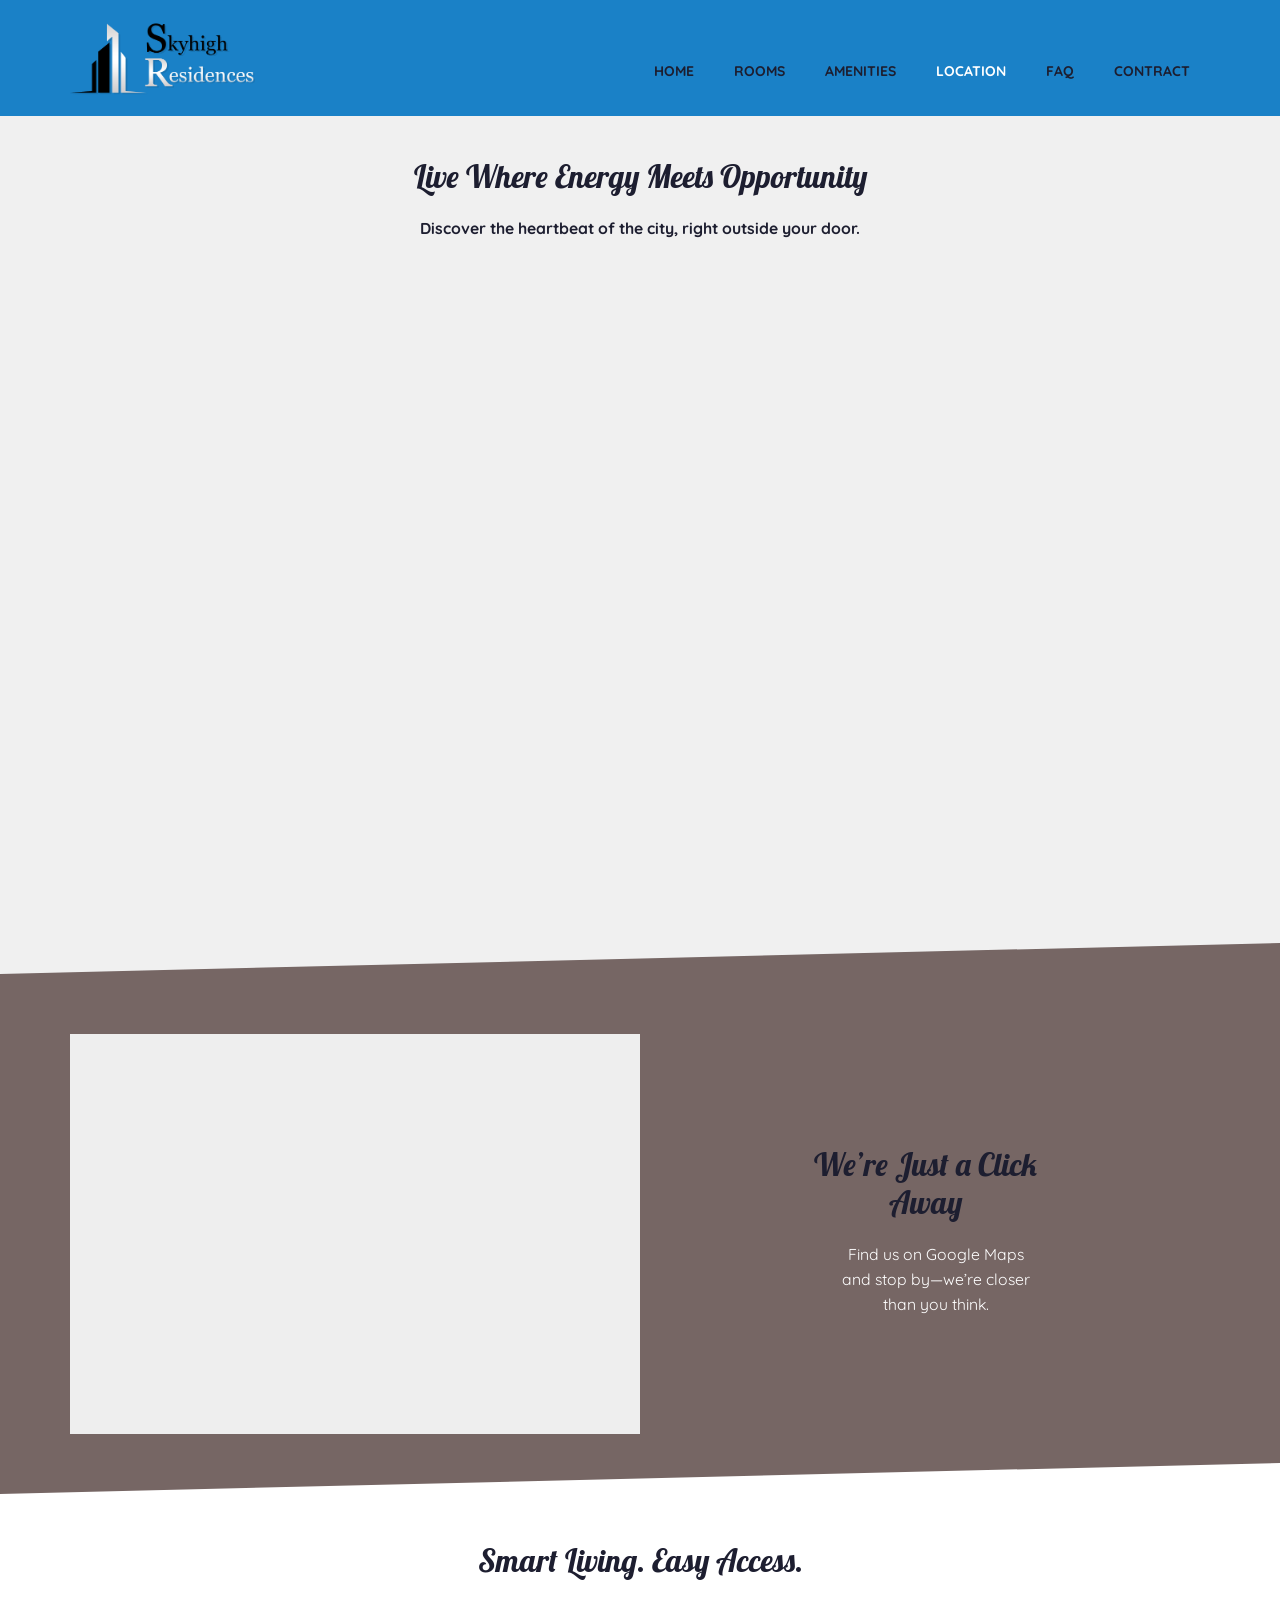
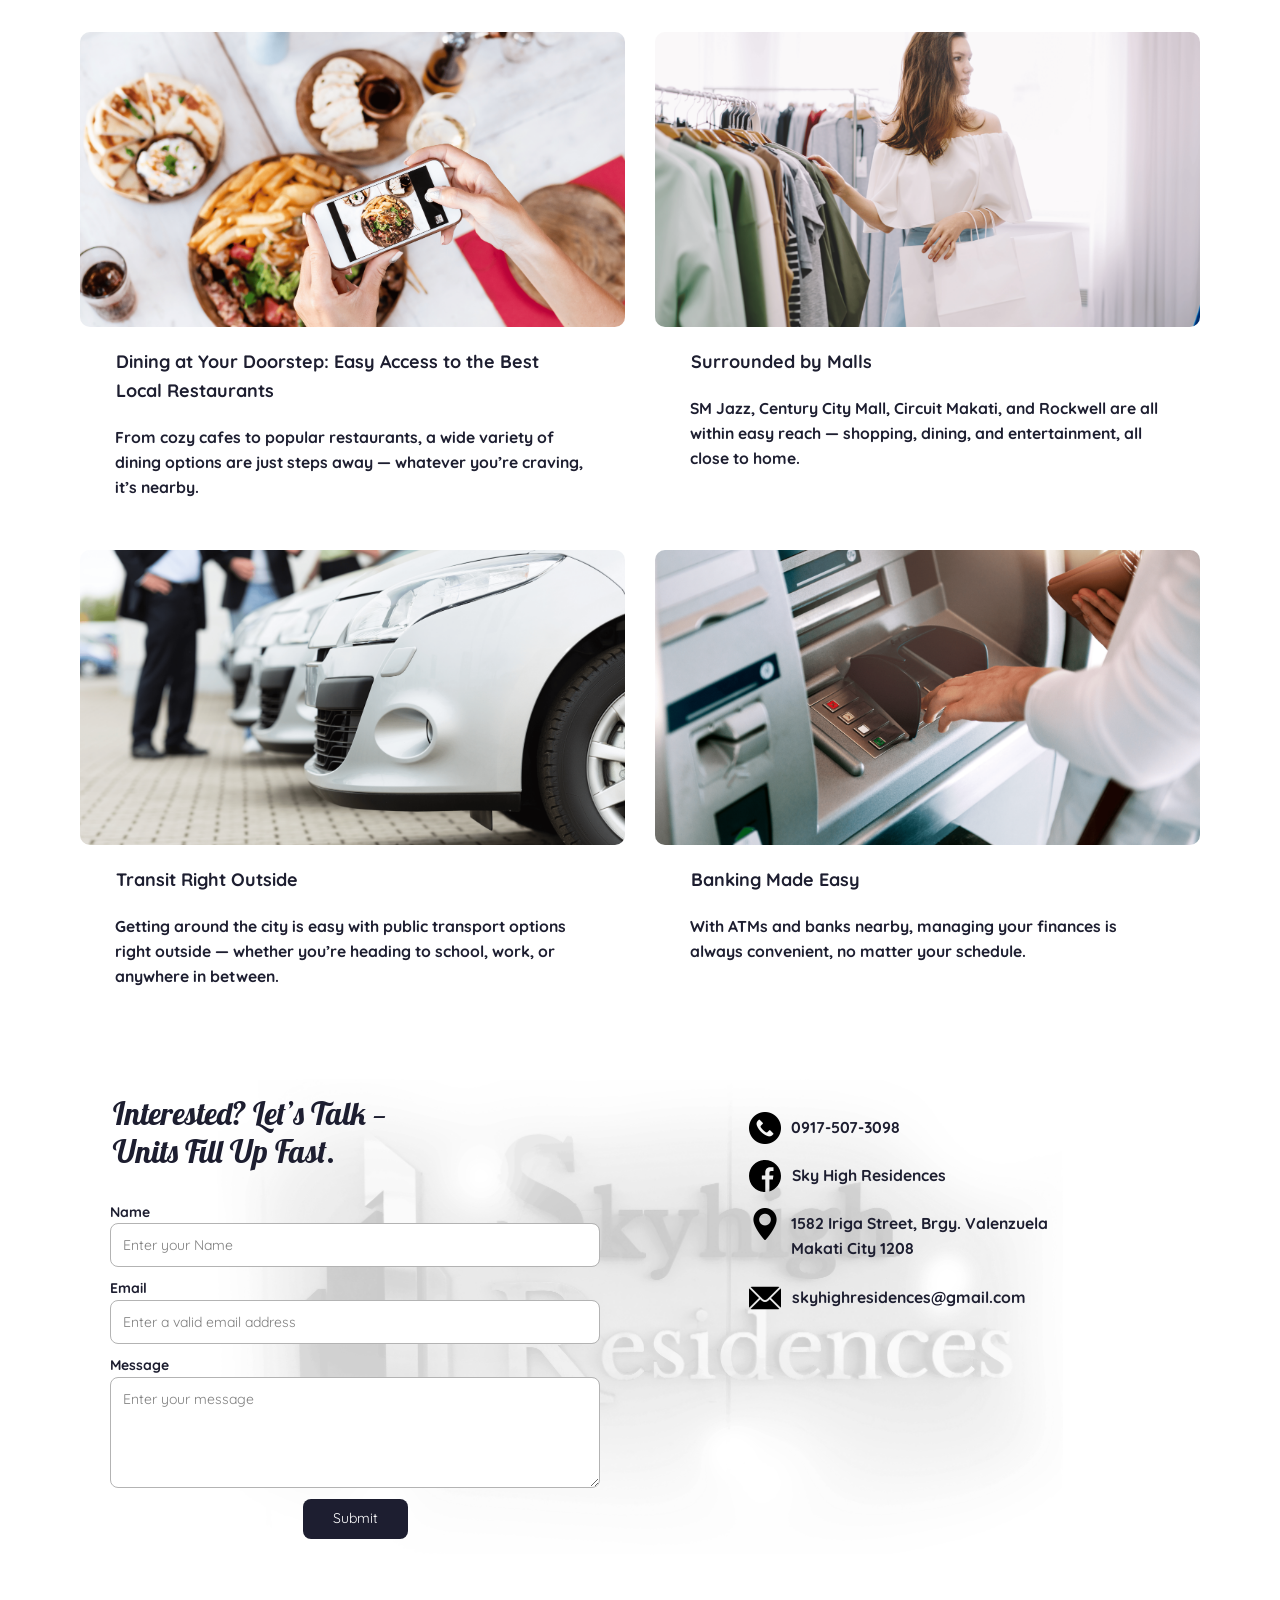
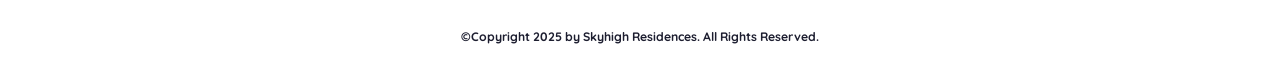
<file: Location.html>
<!DOCTYPE html>
<html style="font-size: 14px;" lang="en"><head>
    <meta name="viewport" content="width=device-width, initial-scale=1.0">
    <meta charset="utf-8">
    <meta name="keywords" content="">
    <meta name="description" content="">
    <title>Location</title>
    <link rel="stylesheet" href="nicepage.css" media="screen">
<link rel="stylesheet" href="Location.css" media="screen">
    <script class="u-script" type="text/javascript" src="jquery.js" defer=""></script>
    <script class="u-script" type="text/javascript" src="nicepage.js" defer=""></script>
    <meta name="generator" content="Nicepage 8.4.0, nicepage.com">
    
    
    
    
    
    
    
    
    <link id="u-page-google-font" rel="stylesheet" href="https://fonts.googleapis.com/css2?display=swap&amp;family=Lobster:wght@400&amp;family=Quicksand:wght@300;400;500;600;700">
    <script type="application/ld+json">{
		"@context": "http://schema.org",
		"@type": "Organization",
		"name": "Site1",
		"logo": "images/SkyHighResidencesLogo.png"
}</script>
    <meta name="theme-color" content="#1a81c7">
    <meta property="og:title" content="Location">
    <meta property="og:description" content="">
    <meta property="og:type" content="website">
  <script>
    (function() {
    function gdprConfirmed() {
        return true;
    }

    var added = false;
    var currentScript = document.currentScript;

    function insertHTML(html) {
        var container = document.createElement('div');
        container.innerHTML = html;
        container.querySelectorAll('script').forEach(s => {
            const ns = document.createElement('script');
            ns.async = s.async;
            if (s.src) {
                ns.src = s.src;
            } else {
                ns.textContent = s.textContent;
            }
            s.replaceWith(ns);
        });

            var fragment = document.createDocumentFragment();
            fragment.append(...container.childNodes);

            if (currentScript && currentScript.parentNode) {
                currentScript.after(fragment);
            }
    }

    window._npAddGAnalytics = function () {
        if (gdprConfirmed() && !added) {
            var gaBody = "<!-- Google Analytics -->\n    <gascript async src=\"https://www.googletagmanager.com/gtag/js?id=6Leh1bssAAAAAIxQTJvsEvmKQvjjZnZ1kiLBfYgB\"></gascript>\n    <gascript>\n        window.dataLayer = window.dataLayer || [];\n        function gtag(){dataLayer.push(arguments);}\n        gtag('js', new Date());\n        gtag('config', '6Leh1bssAAAAAIxQTJvsEvmKQvjjZnZ1kiLBfYgB');\n    </gascript>\n    <!-- End Google Analytics -->";
            var replacedBody = gaBody.replace(/gascript/g, 'script');
            insertHTML(replacedBody);
            added = true;
        }
    }

    window._npAddGAnalytics();
    })();
    </script><meta name="referrer" content="origin"><script>
    window.recaptchaRenderedV2 = false;
    window.recaptchaFallback = false;
    window.recaptchaSiteKeyV2 = '6LdfeIwrAAAAAMnDkaIExdHsV0Nsj8y-CU9AyTjZ';

    function gdprConfirmed() {
        return true;
    }

    function dynamicLoadScript() {
        var script = document.createElement('script');
        script.src = 'https://www.google.com/recaptcha/api.js?render=6Leh1bssAAAAAIxQTJvsEvmKQvjjZnZ1kiLBfYgB';
        script.async = true;
        script.onload = function () {
            var event = new CustomEvent("recaptchaLoaded");
            document.dispatchEvent(event);
        };
        document.body.appendChild(script);
    }

    function showRecaptchaError(error) {
        error = error || '';
        var formError = document.querySelector('.u-form-send-error');

        if (formError) {
            formError.innerText = 'Site Owner Error: ' + error.replace(/:[\s\S]*/, '');
            formError.style.display = 'block';
        }

        console.error('Error in grecaptcha: ', error);
    }

    document.addEventListener('DOMContentLoaded', function () {
        var confirmButtons = document.querySelectorAll('.u-cookies-consent .u-button-confirm');
        confirmButtons.forEach(function (button) {
            button.onclick = dynamicLoadScript;
        });
    });
    </script>

    <script>
        document.addEventListener("DOMContentLoaded", function(){
            if (!gdprConfirmed()) {
                return;
            }
            dynamicLoadScript();
        });
    </script>

    <script>
        document.addEventListener("recaptchaLoaded", function() {
            if (!gdprConfirmed()) {
                return;
            }

            (function (grecaptcha, sitekey, actions) {
                var recaptcha = {
                    execute: function (action, submitFormCb) {
                        if (typeof grecaptcha === 'undefined' || typeof grecaptcha.execute !== 'function') {
                            showRecaptchaError('reCAPTCHA script failed to load.');
                            return;
                        }

                        try {
                            grecaptcha.execute(sitekey, {action: action}).then((token) => {
                                if (!token) {
                                    throw new Error('Empty token received from reCAPTCHA');
                                }

                                var forms = document.getElementsByTagName('form');

                                for (var i = 0; i < forms.length; i++) {
                                    var response = forms[i].querySelector('[name="recaptchaResponse"]');

                                    if (!response) {
                                        response = document.createElement('input');
                                        response.setAttribute('type', 'hidden');
                                        response.setAttribute('name', 'recaptchaResponse');
                                        forms[i].appendChild(response);
                                    }

                                    response.value = token;
                                }

                                submitFormCb();
                            }).catch((e) => {
                                showRecaptchaError(e.message);
                            });
                        } catch (e) {
                            showRecaptchaError(e.message);
                        }
                    },

                    executeContact: function (submitFormCb) {
                        recaptcha.execute(actions['contact'], submitFormCb);
                    }
                };

                window.recaptchaObject = recaptcha;
                window.grecaptchaObject = grecaptcha;
            })(
                grecaptcha,
                
                '6Leh1bssAAAAAIxQTJvsEvmKQvjjZnZ1kiLBfYgB',
                {'contact': 'contact'}
            );
        });
    </script>

    <script>
    window.showRecaptchaV2 = function (form) {
        if (!form || !form.length) {
            return;
        }
        if (typeof window.grecaptchaObject === 'undefined' || !window.grecaptchaObject) {
            return;
        }

        const formEl = form[0];

        let container = document.getElementById('recaptcha-v2-container');
        if (!container) {
            container = document.createElement('div');
            container.id = 'recaptcha-v2-container';
            formEl.parentElement.appendChild(container);
        }

        let tokenReceived = false;
        let timeoutHandle;

        if (window.recaptchaRenderedV2 === false || typeof window.recaptchaRenderedV2 === 'undefined') {
            window.recaptchaRenderedV2 = window.grecaptchaObject.render('recaptcha-v2-container', {
                'sitekey': window.recaptchaSiteKeyV2,
                'size': 'invisible',
                'callback': function (token) {
                    clearTimeout(timeoutHandle);

                    if (!token) {
                        showRecaptchaError('reCAPTCHA v2 token was empty. Please try again.');
                        return;
                    }

                    tokenReceived = true;

                    let recaptchaResponseV2 = formEl.querySelector('input[name="recaptchaResponseV2"]');

                    if (!recaptchaResponseV2) {
                        recaptchaResponseV2 = document.createElement('input');
                        recaptchaResponseV2.type = 'hidden';
                        recaptchaResponseV2.name = 'recaptchaResponseV2';
                        formEl.appendChild(recaptchaResponseV2);
                    }

                    recaptchaResponseV2.value = token;

                    if (window.recaptchaSiteKeyV2) {
                        let siteKeyInput = formEl.querySelector('input[name="siteKey"]');

                        if (siteKeyInput) {
                            siteKeyInput.value = window.recaptchaSiteKeyV2;
                        }
                    }

                    document.querySelectorAll('.u-form-send-error').forEach(el => {
                        el.style.display = 'none';
                    });

                    const event = new CustomEvent('submit', {
                        detail: { recaptchaPassed: true },
                        bubbles: true,
                        cancelable: true,
                    });

                    formEl.dispatchEvent(event);
                },
                'error-callback': function () {
                    clearTimeout(timeoutHandle);
                    showRecaptchaError('reCAPTCHA v2 error. Please try again.');
                },
                'expired-callback': function () {
                    clearTimeout(timeoutHandle);
                }
            });

            window.grecaptchaObject.reset(window.recaptchaRenderedV2);

            setTimeout(() => {
                window.grecaptchaObject.execute(window.recaptchaRenderedV2);
            }, 300);

            timeoutHandle = setTimeout(function () {
                if (!tokenReceived) {
                    showRecaptchaError('The Contact Form could not be submitted because Google reCAPTCHA v3 detected unusual activity from your connection. Please try again later, or complete the reCAPTCHA v2 challenge if it appears.');
                }
            }, 120000);
        } else {
            window.grecaptchaObject.reset(window.recaptchaRenderedV2);

            setTimeout(() => {
                window.grecaptchaObject.execute(window.recaptchaRenderedV2);
            }, 300);
        }
    };
    </script>
<meta data-intl-tel-input-cdn-path="intlTelInput/"></head>
  <body data-path-to-root="./" data-include-products="false" class="u-body u-clearfix u-xl-mode" data-lang="en"><header class="u-clearfix u-header u-palette-1-base" id="header"><div class="u-clearfix u-sheet u-valign-middle-lg u-valign-middle-sm u-sheet-1">
        <nav class="u-menu u-menu-one-level u-menu-open-right u-offcanvas u-menu-1" role="navigation" data-responsive-from="MD">
          <div class="menu-collapse" style="font-size: 1rem; letter-spacing: 0px; font-weight: 700; text-transform: uppercase;">
            <a class="u-button-style u-custom-left-right-menu-spacing u-custom-padding-bottom u-custom-text-active-color u-custom-text-color u-custom-text-hover-color u-custom-top-bottom-menu-spacing u-hamburger-link u-nav-link u-text-active-palette-1-base u-text-hover-palette-2-base" href="#" tabindex="-1" aria-label="Open menu" aria-controls="b47b">
              <svg class="u-svg-link" viewBox="0 0 24 24"><use xlink:href="#menu-hamburger"></use></svg>
              <svg class="u-svg-content" version="1.1" id="menu-hamburger" viewBox="0 0 16 16" x="0px" y="0px" xmlns:xlink="http://www.w3.org/1999/xlink" xmlns="http://www.w3.org/2000/svg"><g><rect y="1" width="16" height="2"></rect><rect y="7" width="16" height="2"></rect><rect y="13" width="16" height="2"></rect>
</g></svg>
            </a>
          </div>
          <div class="u-custom-menu u-nav-container">
            <ul class="u-nav u-unstyled u-nav-1" role="menubar"><li role="none" class="u-nav-item"><a role="menuitem" class="u-button-style u-nav-link u-text-active-white u-text-body-color u-text-hover-white u-nav-link-2" href="./">Home</a>
</li><li role="none" class="u-nav-item"><a role="menuitem" class="u-button-style u-nav-link u-text-active-white u-text-body-color u-text-hover-white u-nav-link-2" href="Rooms.html">Rooms</a>
</li><li role="none" class="u-nav-item"><a role="menuitem" class="u-button-style u-nav-link u-text-active-white u-text-body-color u-text-hover-white u-nav-link-2" href="Amenities.html">Amenities</a>
</li><li role="none" class="u-nav-item"><a role="menuitem" class="u-button-style u-nav-link u-text-active-white u-text-body-color u-text-hover-white u-nav-link-2" href="Location.html">Location</a>
</li><li role="none" class="u-nav-item"><a role="menuitem" class="u-button-style u-nav-link u-text-active-white u-text-body-color u-text-hover-white u-nav-link-2" href="FAQ.html">FAQ</a>
</li><li role="none" class="u-nav-item"><a tabindex="-1" role="menuitem" class="u-button-style u-file-link u-nav-link u-text-active-white u-text-body-color u-text-hover-white u-nav-link-2" href="files/SkyHigh_Contract_of_Lease.docx" target="_blank">Contract</a>
</li></ul>
          </div>
          <div class="u-custom-menu u-nav-container-collapse" id="b47b" role="region" aria-label="Menu panel">
            <div class="u-black u-container-style u-inner-container-layout u-opacity u-opacity-95 u-sidenav">
              <div class="u-inner-container-layout u-sidenav-overflow">
                <div class="u-menu-close" tabindex="-1" aria-label="Close menu"></div>
                <ul class="u-align-center u-nav u-popupmenu-items u-unstyled u-nav-2" role="menubar"><li role="none" class="u-nav-item"><a role="menuitem" class="u-button-style u-nav-link" href="./">Home</a>
</li><li role="none" class="u-nav-item"><a role="menuitem" class="u-button-style u-nav-link" href="Rooms.html">Rooms</a>
</li><li role="none" class="u-nav-item"><a role="menuitem" class="u-button-style u-nav-link" href="Amenities.html">Amenities</a>
</li><li role="none" class="u-nav-item"><a role="menuitem" class="u-button-style u-nav-link" href="Location.html">Location</a>
</li><li role="none" class="u-nav-item"><a role="menuitem" class="u-button-style u-nav-link" href="FAQ.html">FAQ</a>
</li><li role="none" class="u-nav-item"><a tabindex="-1" role="menuitem" class="u-button-style u-file-link u-nav-link" href="files/SkyHigh_Contract_of_Lease.docx" target="_blank">Contract</a>
</li></ul>
              </div>
            </div>
            <div class="u-black u-menu-overlay u-opacity u-opacity-70"></div>
          </div>
          <style class="menu-style">@media (max-width: 939px) {
                    [data-responsive-from="MD"] .u-nav-container {
                        display: none;
                    }
                    [data-responsive-from="MD"] .menu-collapse {
                        display: block;
                    }
                }</style>
        </nav>
        <a href="./" data-page-id="355610374" class="u-align-left-xs u-image u-logo u-image-1" data-image-width="1848" data-image-height="900">
          <img src="images/SkyHighResidencesLogo.png" class="u-logo-image u-logo-image-1" title="Home">
        </a>
      </div></header> 
    <section class="u-clearfix u-section-1" id="block-1">
      <div class="u-clearfix u-sheet u-sheet-1">
        <h3 class="u-align-center u-text u-text-default u-text-1"> Live Where Energy Meets Opportunity</h3>
        <p class="u-align-center u-text u-text-default u-text-2"> Discover the heartbeat of the city, right outside your door.</p>
      </div>
    </section>
    <section class="u-clearfix u-valign-bottom-xl u-section-2" id="block-4">
      <div class="custom-expanded data-layout-selected u-clearfix u-gutter-50 u-layout-wrap u-layout-wrap-1">
        <div class="u-layout">
          <div class="u-layout-row">
            <div class="u-align-left u-container-align-left u-container-style u-layout-cell u-left-cell u-shading u-size-60 u-video u-video-1">
              <div class="u-background-video u-expanded" style="">
                <div class="embed-responsive embed-responsive-1">
                  <iframe style="position: absolute;top: 0;left: 0;width: 100%;height: 100%;" class="embed-responsive-item" src="https://www.youtube.com/embed/Hgen7u0xswU?playlist=Hgen7u0xswU&amp;loop=1&amp;mute=1&amp;showinfo=0&amp;controls=0&amp;start=0&amp;autoplay=1" data-autoplay="1" frameborder="0" allowfullscreen=""></iframe>
                </div>
                <div class="u-video-shading"></div>
              </div>
              <div class="u-container-layout u-valign-bottom-xl u-container-layout-1"></div>
            </div>
          </div>
        </div>
      </div>
      <div class="u-expanded-width u-flip-horizontal u-shape u-shape-svg u-text-palette-3-base u-shape-1">
        <svg class="u-svg-link" preserveAspectRatio="none" viewBox="0 0 160 160" style=""><use xlink:href="#svg-5b40"></use></svg>
        <svg class="u-svg-content" viewBox="0 0 160 160" x="0px" y="0px" id="svg-5b40"><path d="M160,160H0V0L160,160z"></path></svg>
      </div>
    </section>
    <section class="u-clearfix u-palette-3-base u-section-3" id="block-5">
      <div class="custom-expanded data-layout-selected u-clearfix u-layout-wrap u-layout-wrap-1">
        <div class="u-layout">
          <div class="u-layout-row">
            <div class="u-container-style u-layout-cell u-size-30 u-layout-cell-1">
              <div class="u-container-layout u-container-layout-1">
                <div class="u-expanded u-grey-light-2 u-map">
                  <div class="embed-responsive">
                    <iframe class="embed-responsive-item" src="https://maps.google.com/maps?output=embed&amp;q=1582%20Iriga%20Street%2C%20Makati%20City%201208%20&amp;z=17&amp;t=m" data-map="[base64]"></iframe>
                  </div>
                </div>
              </div>
            </div>
            <div class="u-container-style u-layout-cell u-size-30 u-layout-cell-2">
              <div class="u-container-layout u-container-layout-2">
                <h3 class="u-align-center u-text u-text-palette-4-base u-text-1"> We’re Just a Click Away</h3>
                <p class="u-align-center u-text u-text-2"> Find us on Google Maps and stop by—we’re closer than you think.</p>
              </div>
            </div>
          </div>
        </div>
      </div>
      <div class="u-expanded-width u-flip-horizontal u-shape u-shape-svg u-text-white u-shape-1">
        <svg class="u-svg-link" preserveAspectRatio="none" viewBox="0 0 160 160" style=""><use xlink:href="#svg-f4f5"></use></svg>
        <svg class="u-svg-content" viewBox="0 0 160 160" x="0px" y="0px" id="svg-f4f5"><path d="M160,160H0V0L160,160z"></path></svg>
      </div>
    </section>
    <section class="u-clearfix u-white u-section-4" id="block-8">
      <div class="u-clearfix u-sheet u-valign-middle-md u-sheet-1">
        <h3 class="u-align-center u-text u-text-1"> Smart Living. Easy Access.</h3>
      </div>
    </section>
    <section class="u-clearfix u-valign-middle-xl u-white u-section-5" id="block-7">
      <div class="custom-expanded u-list u-list-1">
        <div class="u-repeater u-repeater-1">
          <div class="u-container-style u-list-item u-repeater-item">
            <div class="u-container-layout u-similar-container u-container-layout-1">
              <img class="u-expanded-width u-image u-image-round u-radius u-image-1" src="images/food.png" alt="" data-image-width="3000" data-image-height="2000">
              <p class="u-align-center-md u-align-center-sm u-align-center-xs u-text u-text-default-lg u-text-default-xl u-text-1"> Dining at Your Doorstep: Easy Access to the Best Local Restaurants</p>
              <p class="u-align-center-md u-align-center-sm u-align-center-xs u-text u-text-2"> From cozy cafes to popular restaurants, a wide variety of dining options are just steps away — whatever you’re craving, it’s nearby.</p>
            </div>
          </div>
          <div class="u-container-style u-list-item u-repeater-item">
            <div class="u-container-layout u-similar-container u-container-layout-2">
              <img class="u-expanded-width u-image u-image-round u-radius u-image-2" src="images/shopping.png" alt="" data-image-width="3000" data-image-height="2001">
              <p class="u-align-center-md u-align-center-sm u-align-center-xs u-text u-text-default-lg u-text-default-xl u-text-3"> Surrounded by Malls</p>
              <p class="u-align-center-md u-align-center-sm u-align-center-xs u-text u-text-4"> SM Jazz, Century City Mall, Circuit Makati, and Rockwell are all within easy reach — shopping, dining, and entertainment, all close to home.</p>
            </div>
          </div>
          <div class="u-container-style u-list-item u-repeater-item">
            <div class="u-container-layout u-similar-container u-container-layout-3">
              <img class="u-expanded-width u-image u-image-round u-radius u-image-3" src="images/work.png" alt="" data-image-width="3000" data-image-height="2000">
              <p class="u-align-center-md u-align-center-sm u-align-center-xs u-text u-text-default-lg u-text-default-xl u-text-5"> Transit Right Outside</p>
              <p class="u-align-center-md u-align-center-sm u-align-center-xs u-text u-text-6"> Getting around the city is easy with public transport options right outside — whether you’re heading to school, work, or anywhere in between.</p>
            </div>
          </div>
          <div class="u-container-style u-list-item u-repeater-item">
            <div class="u-container-layout u-similar-container u-container-layout-4">
              <img class="u-expanded-width u-image u-image-round u-radius u-image-4" src="images/atm.png" alt="" data-image-width="3000" data-image-height="2019">
              <p class="u-align-center-md u-align-center-sm u-align-center-xs u-text u-text-default-lg u-text-default-xl u-text-7"> Banking Made Easy</p>
              <p class="u-align-center-md u-align-center-sm u-align-center-xs u-text u-text-8"> With ATMs and banks nearby, managing your finances is always convenient, no matter your schedule.</p>
            </div>
          </div>
        </div>
      </div>
    </section>
    <section class="u-align-center u-clearfix u-gradient u-image u-section-6" data-image-width="4000" data-image-height="2250" data-animation-name="" data-animation-duration="0" data-animation-delay="0" data-animation-direction="" id="block-10">
      <div class="u-align-center u-expanded-width u-shape u-shape-rectangle u-white u-shape-1"></div>
      <div class="custom-expanded data-layout-selected u-align-center-md u-align-center-sm u-align-center-xs u-clearfix u-gutter-0 u-layout-wrap u-layout-wrap-1">
        <div class="u-layout">
          <div class="u-layout-row">
            <div class="u-size-30" style="min-height: 0px;">
              <div class="u-layout-col">
                <div class="u-container-style u-layout-cell u-size-60 u-layout-cell-1">
                  <div class="u-container-layout u-container-layout-1">
                    <h3 class="u-text u-text-1"> Interested? Let’s Talk — Units Fill Up Fast.</h3>
                    <div class="u-expanded-width u-form u-radius u-form-1">
                      <form action="https://service.nicepagesrv.com/form/v4/form-process" class="u-clearfix u-form-spacing-10 u-form-vertical u-inner-form" source="email" name="form" style="padding: 10px;">
                        <div class="u-form-group u-form-name">
                          <label for="name-2653" class="u-label u-label-1">Name</label>
                          <input type="text" placeholder="Enter your Name" id="name-2653" name="name" class="u-input u-input-rectangle u-radius u-input-1" required="">
                        </div>
                        <div class="u-form-email u-form-group">
                          <label for="email-2653" class="u-label u-label-2">Email</label>
                          <input type="email" placeholder="Enter a valid email address" id="email-2653" name="email" class="u-input u-input-rectangle u-radius u-input-2" required="required">
                        </div>
                        <div class="u-form-group u-form-message">
                          <label for="message-2653" class="u-label u-label-3">Message</label>
                          <textarea placeholder="Enter your message" rows="4" cols="50" id="message-2653" name="message" class="u-input u-input-rectangle u-radius u-input-3" required=""></textarea>
                        </div>
                        <div class="u-align-center u-form-group u-form-submit">
                          <a href="#" class="u-border-none u-btn u-btn-round u-btn-submit u-button-style u-palette-4-base u-radius u-btn-1">Submit</a>
                          <input type="submit" value="submit" class="u-form-control-hidden">
                        </div>
                        <div class="u-form-send-message u-form-send-success">Thank you! Your message has been sent.</div>
                        <div class="u-form-send-error u-form-send-message">Unable to send your message. Please fix errors then try again.</div>
                        <input type="hidden" value="" name="recaptchaResponse">
                        <input type="hidden" name="formServices" value="2a9c5549-8f5c-c67a-e201-888c85968e6c">
                        <input type="hidden" name="siteKey" value="6Leh1bssAAAAAIxQTJvsEvmKQvjjZnZ1kiLBfYgB">
                      </form>
                    </div>
                  </div>
                </div>
              </div>
            </div>
            <div class="u-size-30" style="min-height: 0px;">
              <div class="u-layout-col">
                <div class="u-container-style u-layout-cell u-size-60 u-layout-cell-2">
                  <div class="u-container-layout u-container-layout-2">
                    <div class="custom-expanded u-clearfix u-group-elements u-group-elements-1">
                      <div class="u-social-icons u-social-icons-1">
                        <a class="u-social-url" title="Sky High Residences" target="_blank" href="https://www.facebook.com/people/Sky-High-Residences/61553816463615/"><span class="u-file-icon u-icon u-social-facebook u-social-icon u-icon-1"><img src="images/phone-call.png" alt=""></span>
                        </a>
                      </div>
                      <p class="u-text u-text-2">
                        <a href="tel:0917-507-3098" class="u-btn u-button-link u-button-style u-none u-text-palette-4-base u-btn-2" target="_blank"> 0917-507-3098</a>
                      </p>
                    </div>
                    <div class="custom-expanded u-clearfix u-group-elements u-group-elements-2">
                      <div class="u-social-icons u-social-icons-2">
                        <a class="u-social-url" title="Sky High Residences" target="_blank" href="https://www.facebook.com/people/Sky-High-Residences/61553816463615/"><span class="u-icon u-social-facebook u-social-icon u-icon-2"><svg class="u-svg-link" preserveAspectRatio="xMidYMin slice" viewBox="0 0 512 512" style=""><use xmlns:xlink="http://www.w3.org/1999/xlink" xlink:href="#svg-27d4"></use></svg><svg class="u-svg-content" viewBox="0 0 512 512" id="svg-27d4"><path d="m512 256c0-141.4-114.6-256-256-256s-256 114.6-256 256 114.6 256 256 256c1.5 0 3 0 4.5-.1v-199.2h-55v-64.1h55v-47.2c0-54.7 33.4-84.5 82.2-84.5 23.4 0 43.5 1.7 49.3 2.5v57.2h-33.6c-26.5 0-31.7 12.6-31.7 31.1v40.8h63.5l-8.3 64.1h-55.2v189.5c107-30.7 185.3-129.2 185.3-246.1z"></path></svg></span>
                        </a>
                      </div>
                      <p class="u-text u-text-3">
                        <a href="https://www.facebook.com/people/Sky-High-Residences/61553816463615/" class="u-btn u-button-link u-button-style u-none u-text-palette-4-base u-btn-3" target="_blank"> Sky High Residences</a>
                      </p>
                    </div>
                    <div class="custom-expanded u-clearfix u-group-elements u-group-elements-3">
                      <div class="u-social-icons u-social-icons-3">
                        <a class="u-social-url" title="Sky High Residences" target="_blank" href="https://www.facebook.com/people/Sky-High-Residences/61553816463615/"><span class="u-file-icon u-icon u-social-facebook u-social-icon u-icon-3"><img src="images/maps-and-flags.png" alt=""></span>
                        </a>
                      </div>
                      <p class="u-text u-text-4">
                        <a href="https://maps.app.goo.gl/4xKvZkzvvcHwkCmC9" class="u-btn u-button-link u-button-style u-none u-text-palette-4-base u-btn-4" target="_blank"> 1582 Iriga Street, Brgy. Valenzuela Makati City 1208&nbsp;</a>
                      </p>
                    </div>
                    <div class="custom-expanded u-clearfix u-group-elements u-group-elements-4">
                      <div class="u-social-icons u-social-icons-4">
                        <a class="u-social-url" title="Sky High Residences" target="_blank" href="https://www.facebook.com/people/Sky-High-Residences/61553816463615/"><span class="u-file-icon u-icon u-social-facebook u-social-icon u-icon-4"><img src="images/mail.png" alt=""></span>
                        </a>
                      </div>
                      <p class="u-text u-text-5">
                        <a href="mailto:skyhighresidences@gmail.com?subject=Sky%20High%20Residences%20Inquiries" class="u-btn u-button-link u-button-style u-none u-text-palette-4-base u-btn-5" target="_blank"> skyhighresidences@gmail.com</a>
                      </p>
                    </div>
                  </div>
                </div>
              </div>
            </div>
          </div>
        </div>
      </div>
    </section>
    
    
    
    <footer class="u-align-center u-clearfix u-container-align-center u-footer u-white u-footer" id="footer" data-image-width="4000" data-image-height="2250"><div class="u-clearfix u-sheet u-sheet-1">
        <p class="u-small-text u-text u-text-variant u-text-1"> ©Copyright 2025 by Skyhigh Residences. All Rights Reserved.</p>
      </div></footer>
    
  
</body></html>
</file>
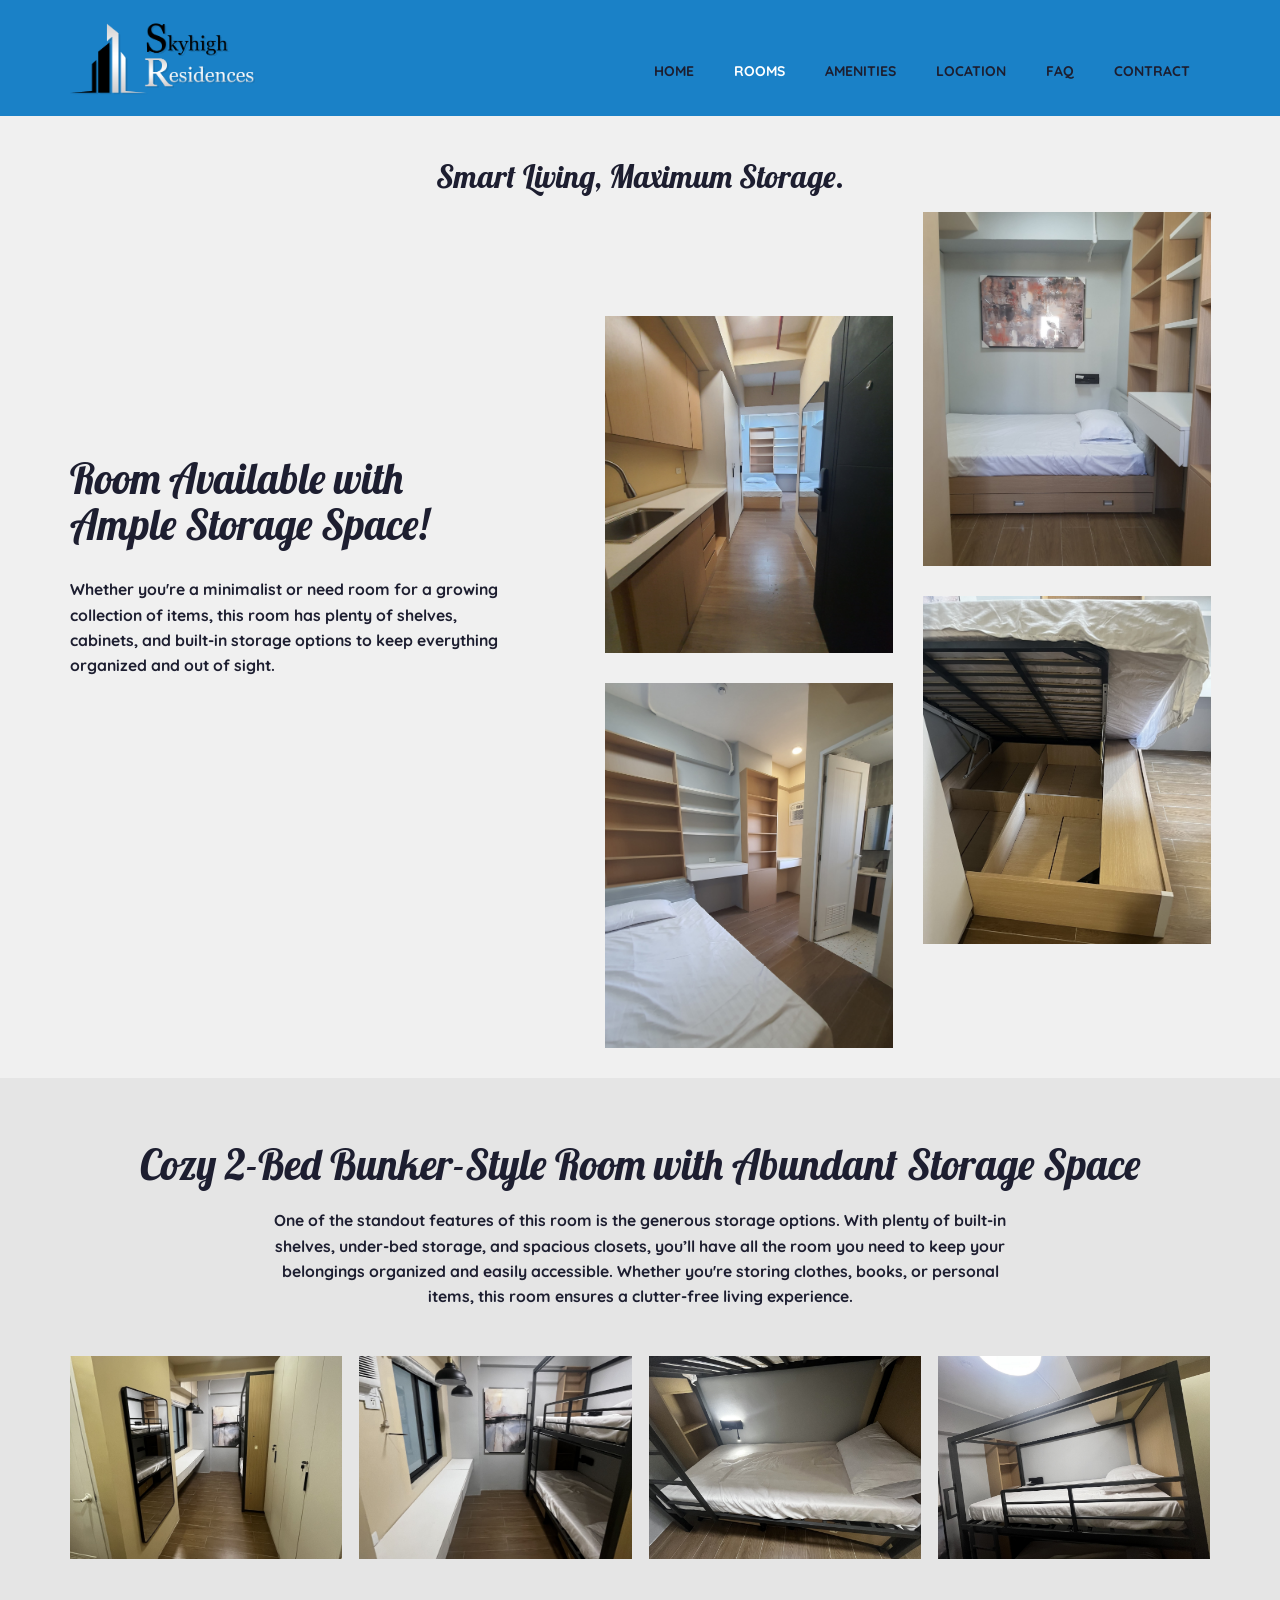
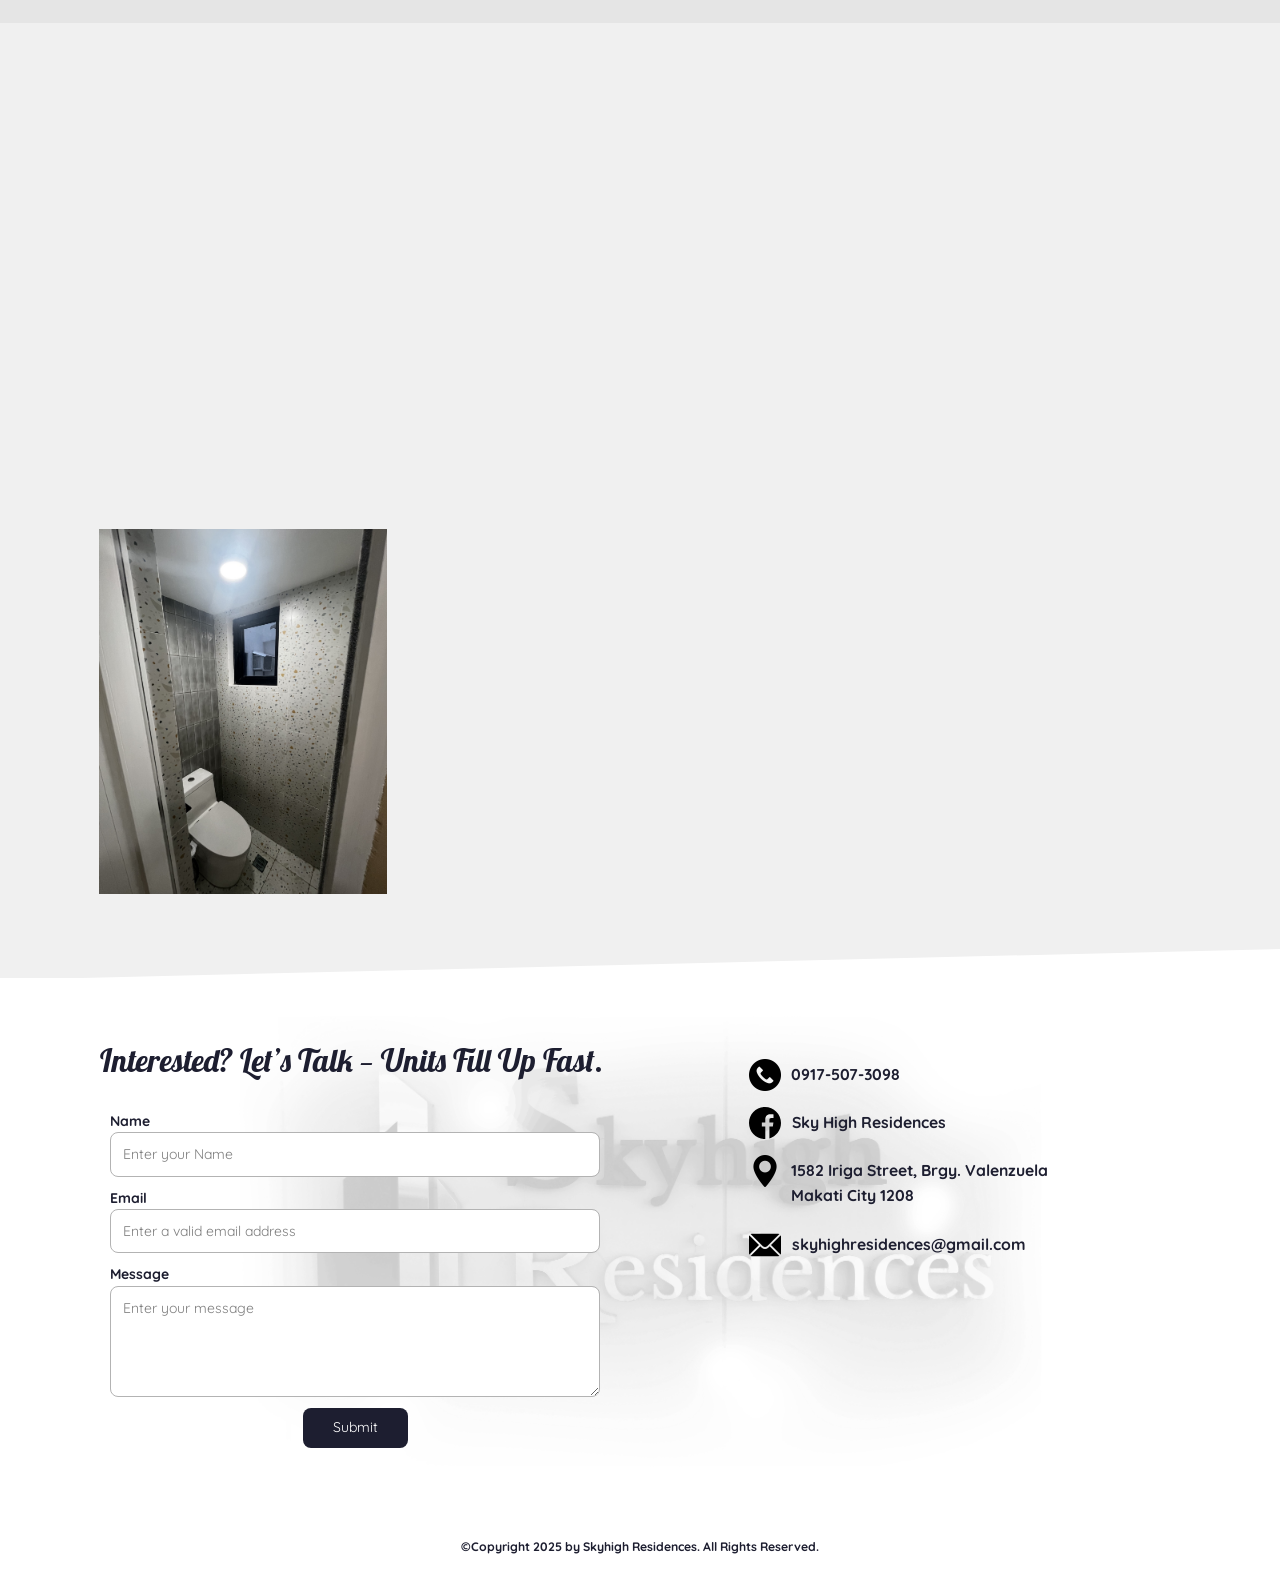
<file: Rooms.html>
<!DOCTYPE html>
<html style="font-size: 14px;" lang="en"><head>
    <meta name="viewport" content="width=device-width, initial-scale=1.0">
    <meta charset="utf-8">
    <meta name="keywords" content="">
    <meta name="description" content="">
    <title>Rooms</title>
    <link rel="stylesheet" href="nicepage.css" media="screen">
<link rel="stylesheet" href="Rooms.css" media="screen">
    <script class="u-script" type="text/javascript" src="jquery.js" defer=""></script>
    <script class="u-script" type="text/javascript" src="nicepage.js" defer=""></script>
    <meta name="generator" content="Nicepage 8.4.0, nicepage.com">
    
    
    
    
    
    
    
    
    <link id="u-page-google-font" rel="stylesheet" href="https://fonts.googleapis.com/css2?display=swap&amp;family=Lobster:wght@400&amp;family=Quicksand:wght@300;400;500;600;700">
    <script type="application/ld+json">{
		"@context": "http://schema.org",
		"@type": "Organization",
		"name": "Site1",
		"logo": "images/SkyHighResidencesLogo.png"
}</script>
    <meta name="theme-color" content="#1a81c7">
    <meta property="og:title" content="Rooms">
    <meta property="og:description" content="">
    <meta property="og:type" content="website">
  <script>
    (function() {
    function gdprConfirmed() {
        return true;
    }

    var added = false;
    var currentScript = document.currentScript;

    function insertHTML(html) {
        var container = document.createElement('div');
        container.innerHTML = html;
        container.querySelectorAll('script').forEach(s => {
            const ns = document.createElement('script');
            ns.async = s.async;
            if (s.src) {
                ns.src = s.src;
            } else {
                ns.textContent = s.textContent;
            }
            s.replaceWith(ns);
        });

            var fragment = document.createDocumentFragment();
            fragment.append(...container.childNodes);

            if (currentScript && currentScript.parentNode) {
                currentScript.after(fragment);
            }
    }

    window._npAddGAnalytics = function () {
        if (gdprConfirmed() && !added) {
            var gaBody = "<!-- Google Analytics -->\n    <gascript async src=\"https://www.googletagmanager.com/gtag/js?id=6Leh1bssAAAAAIxQTJvsEvmKQvjjZnZ1kiLBfYgB\"></gascript>\n    <gascript>\n        window.dataLayer = window.dataLayer || [];\n        function gtag(){dataLayer.push(arguments);}\n        gtag('js', new Date());\n        gtag('config', '6Leh1bssAAAAAIxQTJvsEvmKQvjjZnZ1kiLBfYgB');\n    </gascript>\n    <!-- End Google Analytics -->";
            var replacedBody = gaBody.replace(/gascript/g, 'script');
            insertHTML(replacedBody);
            added = true;
        }
    }

    window._npAddGAnalytics();
    })();
    </script><meta name="referrer" content="origin"><script>
    window.recaptchaRenderedV2 = false;
    window.recaptchaFallback = false;
    window.recaptchaSiteKeyV2 = '6LdfeIwrAAAAAMnDkaIExdHsV0Nsj8y-CU9AyTjZ';

    function gdprConfirmed() {
        return true;
    }

    function dynamicLoadScript() {
        var script = document.createElement('script');
        script.src = 'https://www.google.com/recaptcha/api.js?render=6Leh1bssAAAAAIxQTJvsEvmKQvjjZnZ1kiLBfYgB';
        script.async = true;
        script.onload = function () {
            var event = new CustomEvent("recaptchaLoaded");
            document.dispatchEvent(event);
        };
        document.body.appendChild(script);
    }

    function showRecaptchaError(error) {
        error = error || '';
        var formError = document.querySelector('.u-form-send-error');

        if (formError) {
            formError.innerText = 'Site Owner Error: ' + error.replace(/:[\s\S]*/, '');
            formError.style.display = 'block';
        }

        console.error('Error in grecaptcha: ', error);
    }

    document.addEventListener('DOMContentLoaded', function () {
        var confirmButtons = document.querySelectorAll('.u-cookies-consent .u-button-confirm');
        confirmButtons.forEach(function (button) {
            button.onclick = dynamicLoadScript;
        });
    });
    </script>

    <script>
        document.addEventListener("DOMContentLoaded", function(){
            if (!gdprConfirmed()) {
                return;
            }
            dynamicLoadScript();
        });
    </script>

    <script>
        document.addEventListener("recaptchaLoaded", function() {
            if (!gdprConfirmed()) {
                return;
            }

            (function (grecaptcha, sitekey, actions) {
                var recaptcha = {
                    execute: function (action, submitFormCb) {
                        if (typeof grecaptcha === 'undefined' || typeof grecaptcha.execute !== 'function') {
                            showRecaptchaError('reCAPTCHA script failed to load.');
                            return;
                        }

                        try {
                            grecaptcha.execute(sitekey, {action: action}).then((token) => {
                                if (!token) {
                                    throw new Error('Empty token received from reCAPTCHA');
                                }

                                var forms = document.getElementsByTagName('form');

                                for (var i = 0; i < forms.length; i++) {
                                    var response = forms[i].querySelector('[name="recaptchaResponse"]');

                                    if (!response) {
                                        response = document.createElement('input');
                                        response.setAttribute('type', 'hidden');
                                        response.setAttribute('name', 'recaptchaResponse');
                                        forms[i].appendChild(response);
                                    }

                                    response.value = token;
                                }

                                submitFormCb();
                            }).catch((e) => {
                                showRecaptchaError(e.message);
                            });
                        } catch (e) {
                            showRecaptchaError(e.message);
                        }
                    },

                    executeContact: function (submitFormCb) {
                        recaptcha.execute(actions['contact'], submitFormCb);
                    }
                };

                window.recaptchaObject = recaptcha;
                window.grecaptchaObject = grecaptcha;
            })(
                grecaptcha,
                
                '6Leh1bssAAAAAIxQTJvsEvmKQvjjZnZ1kiLBfYgB',
                {'contact': 'contact'}
            );
        });
    </script>

    <script>
    window.showRecaptchaV2 = function (form) {
        if (!form || !form.length) {
            return;
        }
        if (typeof window.grecaptchaObject === 'undefined' || !window.grecaptchaObject) {
            return;
        }

        const formEl = form[0];

        let container = document.getElementById('recaptcha-v2-container');
        if (!container) {
            container = document.createElement('div');
            container.id = 'recaptcha-v2-container';
            formEl.parentElement.appendChild(container);
        }

        let tokenReceived = false;
        let timeoutHandle;

        if (window.recaptchaRenderedV2 === false || typeof window.recaptchaRenderedV2 === 'undefined') {
            window.recaptchaRenderedV2 = window.grecaptchaObject.render('recaptcha-v2-container', {
                'sitekey': window.recaptchaSiteKeyV2,
                'size': 'invisible',
                'callback': function (token) {
                    clearTimeout(timeoutHandle);

                    if (!token) {
                        showRecaptchaError('reCAPTCHA v2 token was empty. Please try again.');
                        return;
                    }

                    tokenReceived = true;

                    let recaptchaResponseV2 = formEl.querySelector('input[name="recaptchaResponseV2"]');

                    if (!recaptchaResponseV2) {
                        recaptchaResponseV2 = document.createElement('input');
                        recaptchaResponseV2.type = 'hidden';
                        recaptchaResponseV2.name = 'recaptchaResponseV2';
                        formEl.appendChild(recaptchaResponseV2);
                    }

                    recaptchaResponseV2.value = token;

                    if (window.recaptchaSiteKeyV2) {
                        let siteKeyInput = formEl.querySelector('input[name="siteKey"]');

                        if (siteKeyInput) {
                            siteKeyInput.value = window.recaptchaSiteKeyV2;
                        }
                    }

                    document.querySelectorAll('.u-form-send-error').forEach(el => {
                        el.style.display = 'none';
                    });

                    const event = new CustomEvent('submit', {
                        detail: { recaptchaPassed: true },
                        bubbles: true,
                        cancelable: true,
                    });

                    formEl.dispatchEvent(event);
                },
                'error-callback': function () {
                    clearTimeout(timeoutHandle);
                    showRecaptchaError('reCAPTCHA v2 error. Please try again.');
                },
                'expired-callback': function () {
                    clearTimeout(timeoutHandle);
                }
            });

            window.grecaptchaObject.reset(window.recaptchaRenderedV2);

            setTimeout(() => {
                window.grecaptchaObject.execute(window.recaptchaRenderedV2);
            }, 300);

            timeoutHandle = setTimeout(function () {
                if (!tokenReceived) {
                    showRecaptchaError('The Contact Form could not be submitted because Google reCAPTCHA v3 detected unusual activity from your connection. Please try again later, or complete the reCAPTCHA v2 challenge if it appears.');
                }
            }, 120000);
        } else {
            window.grecaptchaObject.reset(window.recaptchaRenderedV2);

            setTimeout(() => {
                window.grecaptchaObject.execute(window.recaptchaRenderedV2);
            }, 300);
        }
    };
    </script>
<meta data-intl-tel-input-cdn-path="intlTelInput/"></head>
  <body data-path-to-root="./" data-include-products="false" class="u-body u-clearfix u-xl-mode" data-lang="en"><header class="u-clearfix u-header u-palette-1-base" id="header"><div class="u-clearfix u-sheet u-valign-middle-lg u-valign-middle-sm u-sheet-1">
        <nav class="u-menu u-menu-one-level u-menu-open-right u-offcanvas u-menu-1" role="navigation" data-responsive-from="MD">
          <div class="menu-collapse" style="font-size: 1rem; letter-spacing: 0px; font-weight: 700; text-transform: uppercase;">
            <a class="u-button-style u-custom-left-right-menu-spacing u-custom-padding-bottom u-custom-text-active-color u-custom-text-color u-custom-text-hover-color u-custom-top-bottom-menu-spacing u-hamburger-link u-nav-link u-text-active-palette-1-base u-text-hover-palette-2-base" href="#" tabindex="-1" aria-label="Open menu" aria-controls="b47b">
              <svg class="u-svg-link" viewBox="0 0 24 24"><use xlink:href="#menu-hamburger"></use></svg>
              <svg class="u-svg-content" version="1.1" id="menu-hamburger" viewBox="0 0 16 16" x="0px" y="0px" xmlns:xlink="http://www.w3.org/1999/xlink" xmlns="http://www.w3.org/2000/svg"><g><rect y="1" width="16" height="2"></rect><rect y="7" width="16" height="2"></rect><rect y="13" width="16" height="2"></rect>
</g></svg>
            </a>
          </div>
          <div class="u-custom-menu u-nav-container">
            <ul class="u-nav u-unstyled u-nav-1" role="menubar"><li role="none" class="u-nav-item"><a role="menuitem" class="u-button-style u-nav-link u-text-active-white u-text-body-color u-text-hover-white u-nav-link-2" href="./">Home</a>
</li><li role="none" class="u-nav-item"><a role="menuitem" class="u-button-style u-nav-link u-text-active-white u-text-body-color u-text-hover-white u-nav-link-2" href="Rooms.html">Rooms</a>
</li><li role="none" class="u-nav-item"><a role="menuitem" class="u-button-style u-nav-link u-text-active-white u-text-body-color u-text-hover-white u-nav-link-2" href="Amenities.html">Amenities</a>
</li><li role="none" class="u-nav-item"><a role="menuitem" class="u-button-style u-nav-link u-text-active-white u-text-body-color u-text-hover-white u-nav-link-2" href="Location.html">Location</a>
</li><li role="none" class="u-nav-item"><a role="menuitem" class="u-button-style u-nav-link u-text-active-white u-text-body-color u-text-hover-white u-nav-link-2" href="FAQ.html">FAQ</a>
</li><li role="none" class="u-nav-item"><a tabindex="-1" role="menuitem" class="u-button-style u-file-link u-nav-link u-text-active-white u-text-body-color u-text-hover-white u-nav-link-2" href="files/SkyHigh_Contract_of_Lease.docx" target="_blank">Contract</a>
</li></ul>
          </div>
          <div class="u-custom-menu u-nav-container-collapse" id="b47b" role="region" aria-label="Menu panel">
            <div class="u-black u-container-style u-inner-container-layout u-opacity u-opacity-95 u-sidenav">
              <div class="u-inner-container-layout u-sidenav-overflow">
                <div class="u-menu-close" tabindex="-1" aria-label="Close menu"></div>
                <ul class="u-align-center u-nav u-popupmenu-items u-unstyled u-nav-2" role="menubar"><li role="none" class="u-nav-item"><a role="menuitem" class="u-button-style u-nav-link" href="./">Home</a>
</li><li role="none" class="u-nav-item"><a role="menuitem" class="u-button-style u-nav-link" href="Rooms.html">Rooms</a>
</li><li role="none" class="u-nav-item"><a role="menuitem" class="u-button-style u-nav-link" href="Amenities.html">Amenities</a>
</li><li role="none" class="u-nav-item"><a role="menuitem" class="u-button-style u-nav-link" href="Location.html">Location</a>
</li><li role="none" class="u-nav-item"><a role="menuitem" class="u-button-style u-nav-link" href="FAQ.html">FAQ</a>
</li><li role="none" class="u-nav-item"><a tabindex="-1" role="menuitem" class="u-button-style u-file-link u-nav-link" href="files/SkyHigh_Contract_of_Lease.docx" target="_blank">Contract</a>
</li></ul>
              </div>
            </div>
            <div class="u-black u-menu-overlay u-opacity u-opacity-70"></div>
          </div>
          <style class="menu-style">@media (max-width: 939px) {
                    [data-responsive-from="MD"] .u-nav-container {
                        display: none;
                    }
                    [data-responsive-from="MD"] .menu-collapse {
                        display: block;
                    }
                }</style>
        </nav>
        <a href="./" data-page-id="355610374" class="u-align-left-xs u-image u-logo u-image-1" data-image-width="1848" data-image-height="900">
          <img src="images/SkyHighResidencesLogo.png" class="u-logo-image u-logo-image-1" title="Home">
        </a>
      </div></header>
    <section class="u-clearfix u-section-1" id="block-13">
      <div class="u-clearfix u-sheet u-sheet-1">
        <h3 class="u-align-center u-text u-text-default-lg u-text-default-md u-text-default-sm u-text-default-xl u-text-1"> Smart Living, Maximum Storage.</h3>
      </div>
    </section>
    <section class="u-align-left u-clearfix u-container-align-center u-container-align-left u-section-2" id="block-6">
      <div class="u-clearfix u-sheet u-valign-middle-lg u-valign-middle-sm u-sheet-1">
        <div class="u-align-left u-container-align-left u-container-style u-expanded-width-lg u-expanded-width-md u-expanded-width-sm u-expanded-width-xs u-group u-group-1" data-animation-name="customAnimationIn" data-animation-duration="1500" data-animation-delay="0">
          <div class="u-container-layout u-valign-middle-lg u-valign-middle-sm u-container-layout-1">
            <h2 class="u-text u-text-1">Room Available with Ample Storage Space!</h2>
            <p class="u-text u-text-2"> Whether you're a minimalist or need room for a growing collection of items, this room has plenty of shelves, cabinets, and built-in storage options to keep everything organized and out of sight. </p>
          </div>
        </div>
        <div class="data-layout-selected u-clearfix u-expanded-width-lg u-expanded-width-md u-expanded-width-sm u-expanded-width-xs u-gutter-30 u-layout-wrap u-layout-wrap-1">
          <div class="u-gutter-0 u-layout">
            <div class="u-layout-row">
              <div class="u-size-30">
                <div class="u-layout-col">
                  <div class="u-container-style u-hidden-sm u-hidden-xs u-layout-cell u-left-cell u-size-20 u-layout-cell-1">
                    <div class="u-container-layout u-container-layout-2"></div>
                  </div>
                  <div class="u-align-left u-container-align-left u-container-style u-image u-layout-cell u-left-cell u-size-20 u-image-1" data-animation-name="flipIn" data-animation-duration="1500" data-animation-delay="0" data-animation-direction="X" data-image-width="3000" data-image-height="4000">
                    <div class="u-container-layout u-valign-middle u-container-layout-3"></div>
                  </div>
                  <div class="u-align-left u-container-align-left u-container-style u-image u-layout-cell u-left-cell u-size-20 u-image-2" data-image-width="3000" data-image-height="4000" data-animation-name="customAnimationIn" data-animation-duration="1500" data-animation-delay="0" data-animation-out="0">
                    <div class="u-container-layout u-valign-middle u-container-layout-4"></div>
                  </div>
                </div>
              </div>
              <div class="u-size-30">
                <div class="u-layout-col">
                  <div class="u-align-left u-container-align-left u-container-style u-image u-layout-cell u-right-cell u-size-20 u-image-3" data-image-width="3024" data-image-height="4032" data-animation-name="customAnimationIn" data-animation-duration="1500" data-animation-delay="0">
                    <div class="u-container-layout u-valign-middle u-container-layout-5"></div>
                  </div>
                  <div class="u-align-left u-container-align-left u-container-style u-image u-layout-cell u-right-cell u-shape-rectangle u-size-20 u-image-4" data-image-width="3024" data-image-height="4032" data-animation-delay="0" data-animation-name="flipIn" data-animation-duration="1500" data-animation-direction="X">
                    <div class="u-container-layout u-valign-middle u-container-layout-6"></div>
                  </div>
                  <div class="u-container-style u-hidden-sm u-hidden-xs u-layout-cell u-right-cell u-size-20 u-layout-cell-6">
                    <div class="u-container-layout u-container-layout-7"></div>
                  </div>
                </div>
              </div>
            </div>
          </div>
        </div>
      </div>
    </section>
    <section class="u-align-center u-clearfix u-container-align-center u-grey-10 u-section-3" id="block-11">
      <div class="u-clearfix u-sheet u-valign-middle u-sheet-1">
        <h2 class="u-align-center u-text u-text-1"> Cozy 2-Bed Bunker-Style Room with Abundant Storage Space</h2>
        <p class="u-align-center u-text u-text-2"> One of the standout features of this room is the generous storage options. With plenty of built-in shelves, under-bed storage, and spacious closets, you’ll have all the room you need to keep your belongings organized and easily accessible. Whether you're storing clothes, books, or personal items, this room ensures a clutter-free living experience.</p>
        <div class="u-expanded-width u-gallery u-layout-grid u-lightbox u-show-text-on-hover u-gallery-1">
          <div class="u-gallery-inner u-gallery-inner-1">
            <div class="u-effect-fade u-gallery-item">
              <div class="u-back-slide" data-image-width="3024" data-image-height="4032">
                <img class="u-back-image u-expanded" src="images/bed6.jpg">
              </div>
              <div class="u-over-slide u-shading u-over-slide-1"></div>
            </div>
            <div class="u-effect-fade u-gallery-item">
              <div class="u-back-slide" data-image-width="3024" data-image-height="4032">
                <img class="u-back-image u-expanded" src="images/IMG_4733.jpeg">
              </div>
              <div class="u-over-slide u-shading u-over-slide-2"></div>
            </div>
            <div class="u-effect-fade u-gallery-item">
              <div class="u-back-slide" data-image-width="4032" data-image-height="3024">
                <img class="u-back-image u-expanded" src="images/IMG_4735.jpeg">
              </div>
              <div class="u-over-slide u-shading u-over-slide-3"></div>
            </div>
            <div class="u-effect-fade u-gallery-item" data-image-width="4032" data-image-height="3024">
              <div class="u-back-slide">
                <img class="u-back-image u-expanded" src="images/IMG_4734.jpeg">
              </div>
              <div class="u-over-slide u-shading u-over-slide-4"></div>
            </div>
          </div>
        </div>
      </div>
    </section>
    <section class="u-align-left u-clearfix u-container-align-left u-section-4" id="block-7">
      <div class="u-clearfix u-sheet u-valign-middle-lg u-valign-middle-sm u-sheet-1">
        <div class="data-layout-selected u-clearfix u-expanded-width-lg u-expanded-width-md u-expanded-width-sm u-expanded-width-xs u-gutter-30 u-layout-wrap u-layout-wrap-1">
          <div class="u-gutter-0 u-layout">
            <div class="u-layout-row">
              <div class="u-size-30">
                <div class="u-layout-col">
                  <div class="u-container-style u-hidden-sm u-hidden-xs u-layout-cell u-left-cell u-size-20 u-layout-cell-1">
                    <div class="u-container-layout u-container-layout-1"></div>
                  </div>
                  <div class="u-align-left u-container-align-left u-container-style u-image u-layout-cell u-left-cell u-size-20 u-image-1" data-animation-name="flipIn" data-animation-duration="1500" data-animation-delay="0" data-animation-direction="X" data-image-width="1200" data-image-height="1600">
                    <div class="u-container-layout u-valign-middle u-container-layout-2"></div>
                  </div>
                  <div class="u-align-left u-container-align-left u-container-style u-image u-layout-cell u-left-cell u-size-20 u-image-2" data-image-width="3024" data-image-height="4032" data-animation-name="customAnimationIn" data-animation-duration="1500" data-animation-delay="0" data-animation-out="0">
                    <div class="u-container-layout u-valign-middle u-container-layout-3"></div>
                  </div>
                </div>
              </div>
              <div class="u-size-30">
                <div class="u-layout-col">
                  <div class="u-align-left u-container-align-left u-container-style u-image u-layout-cell u-right-cell u-size-20 u-image-3" data-image-width="3024" data-image-height="4032" data-animation-name="customAnimationIn" data-animation-duration="1500" data-animation-delay="0">
                    <div class="u-container-layout u-valign-middle u-container-layout-4"></div>
                  </div>
                  <div class="u-align-left u-container-align-left u-container-style u-image u-layout-cell u-right-cell u-shape-rectangle u-size-20 u-image-4" data-image-width="3024" data-image-height="4032" data-animation-delay="0" data-animation-name="flipIn" data-animation-duration="1500" data-animation-direction="X">
                    <div class="u-container-layout u-valign-middle u-container-layout-5"></div>
                  </div>
                  <div class="u-container-style u-hidden-sm u-hidden-xs u-layout-cell u-right-cell u-size-20 u-layout-cell-6">
                    <div class="u-container-layout u-container-layout-6"></div>
                  </div>
                </div>
              </div>
            </div>
          </div>
        </div>
        <div class="u-align-left u-container-align-left u-container-style u-expanded-width-lg u-expanded-width-md u-expanded-width-sm u-expanded-width-xs u-group u-group-1" data-animation-name="customAnimationIn" data-animation-duration="1500" data-animation-delay="0">
          <div class="u-container-layout u-valign-middle-lg u-valign-middle-sm u-valign-middle-xl u-valign-middle-xs u-container-layout-7">
            <h2 class="u-text u-text-1">4-Bed Bunker-Style Room with Private Bathroom Facilities</h2>
            <p class="u-text u-text-2"> What makes this room stand out is the added convenience of separate bathroom facilities. Enjoy the luxury of having your own private shower, toilet, and sink, ensuring a comfortable, hygienic space without having to share with others. This layout is ideal for those seeking a balance between personal space and community living. </p>
          </div>
        </div>
      </div>
    </section>
    <section class="u-align-center u-clearfix u-gradient u-image u-section-5" data-image-width="4000" data-image-height="2250" data-animation-name="" data-animation-duration="0" data-animation-delay="0" data-animation-direction="" id="block-15">
      <div class="u-expanded-width u-flip-horizontal u-shape u-shape-svg u-text-white u-shape-1">
        <svg class="u-svg-link" preserveAspectRatio="none" viewBox="0 0 160 160" style=""><use xlink:href="#svg-e646"></use></svg>
        <svg class="u-svg-content" viewBox="0 0 160 160" x="0px" y="0px" id="svg-e646"><path d="M160,160H0V0L160,160z"></path></svg>
      </div>
      <div class="custom-expanded data-layout-selected u-clearfix u-gutter-0 u-layout-wrap u-layout-wrap-1">
        <div class="u-layout">
          <div class="u-layout-row">
            <div class="u-size-30" style="min-height: 0px;">
              <div class="u-layout-col">
                <div class="u-container-style u-layout-cell u-size-60 u-layout-cell-1">
                  <div class="u-container-layout u-container-layout-1">
                    <h3 class="u-text u-text-1"> Interested? Let’s Talk — Units Fill Up Fast.</h3>
                    <div class="u-expanded-width u-form u-radius u-form-1">
                      <form action="https://service.nicepagesrv.com/form/v4/form-process" class="u-clearfix u-form-spacing-10 u-form-vertical u-inner-form" source="email" name="form" style="padding: 10px;">
                        <div class="u-form-group u-form-name">
                          <label for="name-2653" class="u-label u-label-1">Name</label>
                          <input type="text" placeholder="Enter your Name" id="name-2653" name="name" class="u-input u-input-rectangle u-radius u-input-1" required="">
                        </div>
                        <div class="u-form-email u-form-group">
                          <label for="email-2653" class="u-label u-label-2">Email</label>
                          <input type="email" placeholder="Enter a valid email address" id="email-2653" name="email" class="u-input u-input-rectangle u-radius u-input-2" required="required">
                        </div>
                        <div class="u-form-group u-form-message">
                          <label for="message-2653" class="u-label u-label-3">Message</label>
                          <textarea placeholder="Enter your message" rows="4" cols="50" id="message-2653" name="message" class="u-input u-input-rectangle u-radius u-input-3" required=""></textarea>
                        </div>
                        <div class="u-align-center u-form-group u-form-submit">
                          <a href="#" class="u-border-none u-btn u-btn-round u-btn-submit u-button-style u-palette-4-base u-radius u-btn-1">Submit</a>
                          <input type="submit" value="submit" class="u-form-control-hidden">
                        </div>
                        <div class="u-form-send-message u-form-send-success">Thank you! Your message has been sent.</div>
                        <div class="u-form-send-error u-form-send-message">Unable to send your message. Please fix errors then try again.</div>
                        <input type="hidden" value="" name="recaptchaResponse">
                        <input type="hidden" name="formServices" value="2a9c5549-8f5c-c67a-e201-888c85968e6c">
                        <input type="hidden" name="siteKey" value="6Leh1bssAAAAAIxQTJvsEvmKQvjjZnZ1kiLBfYgB">
                      </form>
                    </div>
                  </div>
                </div>
              </div>
            </div>
            <div class="u-size-30" style="min-height: 0px;">
              <div class="u-layout-col">
                <div class="u-container-style u-layout-cell u-size-60 u-layout-cell-2">
                  <div class="u-container-layout u-container-layout-2">
                    <div class="custom-expanded u-clearfix u-group-elements u-group-elements-1">
                      <div class="u-social-icons u-social-icons-1">
                        <a class="u-social-url" title="Sky High Residences" target="_blank" href="https://www.facebook.com/people/Sky-High-Residences/61553816463615/"><span class="u-file-icon u-icon u-social-facebook u-social-icon u-icon-1"><img src="images/phone-call.png" alt=""></span>
                        </a>
                      </div>
                      <p class="u-text u-text-2">
                        <a href="tel:0917-507-3098" class="u-btn u-button-link u-button-style u-none u-text-palette-4-base u-btn-2" target="_blank"> 0917-507-3098</a>
                      </p>
                    </div>
                    <div class="custom-expanded u-clearfix u-group-elements u-group-elements-2">
                      <div class="u-social-icons u-social-icons-2">
                        <a class="u-social-url" title="Sky High Residences" target="_blank" href="https://www.facebook.com/people/Sky-High-Residences/61553816463615/"><span class="u-icon u-social-facebook u-social-icon u-icon-2"><svg class="u-svg-link" preserveAspectRatio="xMidYMin slice" viewBox="0 0 512 512" style=""><use xmlns:xlink="http://www.w3.org/1999/xlink" xlink:href="#svg-27d4"></use></svg><svg class="u-svg-content" viewBox="0 0 512 512" id="svg-27d4"><path d="m512 256c0-141.4-114.6-256-256-256s-256 114.6-256 256 114.6 256 256 256c1.5 0 3 0 4.5-.1v-199.2h-55v-64.1h55v-47.2c0-54.7 33.4-84.5 82.2-84.5 23.4 0 43.5 1.7 49.3 2.5v57.2h-33.6c-26.5 0-31.7 12.6-31.7 31.1v40.8h63.5l-8.3 64.1h-55.2v189.5c107-30.7 185.3-129.2 185.3-246.1z"></path></svg></span>
                        </a>
                      </div>
                      <p class="u-text u-text-3">
                        <a href="https://www.facebook.com/people/Sky-High-Residences/61553816463615/" class="u-btn u-button-link u-button-style u-none u-text-palette-4-base u-btn-3" target="_blank"> Sky High Residences</a>
                      </p>
                    </div>
                    <div class="custom-expanded u-clearfix u-group-elements u-group-elements-3">
                      <div class="u-social-icons u-social-icons-3">
                        <a class="u-social-url" title="Sky High Residences" target="_blank" href="https://www.facebook.com/people/Sky-High-Residences/61553816463615/"><span class="u-file-icon u-icon u-social-facebook u-social-icon u-icon-3"><img src="images/maps-and-flags.png" alt=""></span>
                        </a>
                      </div>
                      <p class="u-text u-text-4">
                        <a href="https://maps.app.goo.gl/4xKvZkzvvcHwkCmC9" class="u-btn u-button-link u-button-style u-none u-text-palette-4-base u-btn-4" target="_blank"> 1582 Iriga Street, Brgy. Valenzuela Makati City 1208&nbsp;</a>
                      </p>
                    </div>
                    <div class="custom-expanded u-clearfix u-group-elements u-group-elements-4">
                      <div class="u-social-icons u-social-icons-4">
                        <a class="u-social-url" title="Sky High Residences" target="_blank" href="https://www.facebook.com/people/Sky-High-Residences/61553816463615/"><span class="u-file-icon u-icon u-social-facebook u-social-icon u-icon-4"><img src="images/mail.png" alt=""></span>
                        </a>
                      </div>
                      <p class="u-text u-text-5">
                        <a href="mailto:skyhighresidences@gmail.com?subject=Sky%20High%20Residences%20Inquiries" class="u-btn u-button-link u-button-style u-none u-text-palette-4-base u-btn-5" target="_blank"> skyhighresidences@gmail.com</a>
                      </p>
                    </div>
                  </div>
                </div>
              </div>
            </div>
          </div>
        </div>
      </div>
    </section>
    <section class="u-align-center u-clearfix u-container-align-center u-hidden u-white u-section-6" id="block-14">
      <div class="u-clearfix u-sheet u-valign-middle-lg u-valign-middle-md u-valign-middle-sm u-valign-middle-xs u-sheet-1">
        <h2 class="u-align-center u-text u-text-1"> 2026&nbsp;Monthly Rates</h2>
        <p class="u-align-center u-text u-text-2"> Sky High Residences reserves the right to modify or update its product pricing at any time without prior notice.</p>
        <div class="u-expanded-width u-table u-table-responsive u-table-1">
          <table class="u-table-entity u-table-entity-1">
            <colgroup>
              <col width="22.6%">
              <col width="24.5%">
              <col width="28.9%">
              <col width="24%">
            </colgroup>
            <thead class="u-align-center u-table-header u-table-header-1">
              <tr style="height: 25px;">
                <th class="u-border-2 u-border-grey-25 u-border-no-left u-border-no-right u-border-no-top u-table-cell"></th>
                <th class="u-border-2 u-border-grey-25 u-border-no-left u-border-no-right u-border-no-top u-table-cell u-table-cell-2">lot A units</th>
                <th class="u-border-2 u-border-grey-25 u-border-no-left u-border-no-right u-border-no-top u-table-cell u-table-cell-3">lot b units</th>
                <th class="u-border-2 u-border-grey-25 u-border-no-left u-border-no-right u-border-no-top u-table-cell u-table-cell-4">lot c units</th>
              </tr>
            </thead>
            <tbody class="u-align-center u-table-body u-table-valign-middle u-table-body-1">
              <tr style="height: 80px;">
                <td class="u-align-left u-border-2 u-border-grey-15 u-border-no-left u-border-no-right u-first-column u-table-cell u-table-cell-5"> Queen</td>
                <td class="u-border-2 u-border-grey-15 u-border-no-left u-border-no-right u-table-cell u-table-cell-6"> PHP 15,000 / Bed</td>
                <td class="u-border-2 u-border-grey-15 u-border-no-left u-border-no-right u-table-cell u-table-cell-7"> PHP 18,000 / Bed</td>
                <td class="u-border-2 u-border-grey-15 u-border-no-left u-border-no-right u-table-cell u-table-cell-8"> PHP 20,000 / Bed </td>
              </tr>
              <tr style="height: 80px;">
                <td class="u-align-left u-border-2 u-border-grey-15 u-border-no-left u-border-no-right u-first-column u-table-cell u-table-cell-9">2 ​Bed Sharing Room</td>
                <td class="u-border-2 u-border-grey-15 u-border-no-left u-border-no-right u-table-cell u-table-cell-10"> PHP 15,000 / Bed</td>
                <td class="u-border-2 u-border-grey-15 u-border-no-left u-border-no-right u-table-cell u-table-cell-11"> &nbsp;​​​PHP 18,000 / Bed</td>
                <td class="u-border-2 u-border-grey-15 u-border-no-left u-border-no-right u-table-cell u-table-cell-12"> PHP 20,000 / Bed </td>
              </tr>
              <tr style="height: 80px;">
                <td class="u-align-left u-border-2 u-border-grey-15 u-border-no-left u-border-no-right u-table-cell u-table-cell-13">4 ​Bed Sharing Room (Army)</td>
                <td class="u-border-2 u-border-grey-15 u-border-no-left u-border-no-right u-table-cell u-table-cell-14"> PHP 15,000 / Bed</td>
                <td class="u-border-2 u-border-grey-15 u-border-no-left u-border-no-right u-table-cell u-table-cell-15"> &nbsp;​PHP 18,000 / Bed</td>
                <td class="u-border-2 u-border-grey-15 u-border-no-left u-border-no-right u-table-cell u-table-cell-16"> PHP 20,000 / Bed </td>
              </tr>
              <tr style="height: 80px;">
                <td class="u-align-left u-border-2 u-border-grey-15 u-border-no-left u-border-no-right u-table-cell u-table-cell-17"> 4 ​Bed Sharing Room (Big Room)</td>
                <td class="u-border-2 u-border-grey-15 u-border-no-left u-border-no-right u-table-cell u-table-cell-18"> PHP 15,000 / Bed</td>
                <td class="u-border-2 u-border-grey-15 u-border-no-left u-border-no-right u-table-cell u-table-cell-19"> PHP 20,000 / Bed </td>
                <td class="u-border-2 u-border-grey-15 u-border-no-left u-border-no-right u-table-cell u-table-cell-20"> PHP 22,000 / Bed </td>
              </tr>
            </tbody>
          </table>
        </div>
      </div>
    </section>
    
    
    
    <footer class="u-align-center u-clearfix u-container-align-center u-footer u-white u-footer" id="footer" data-image-width="4000" data-image-height="2250"><div class="u-clearfix u-sheet u-sheet-1">
        <p class="u-small-text u-text u-text-variant u-text-1"> ©Copyright 2025 by Skyhigh Residences. All Rights Reserved.</p>
      </div></footer>
    
  
</body></html>
</file>
